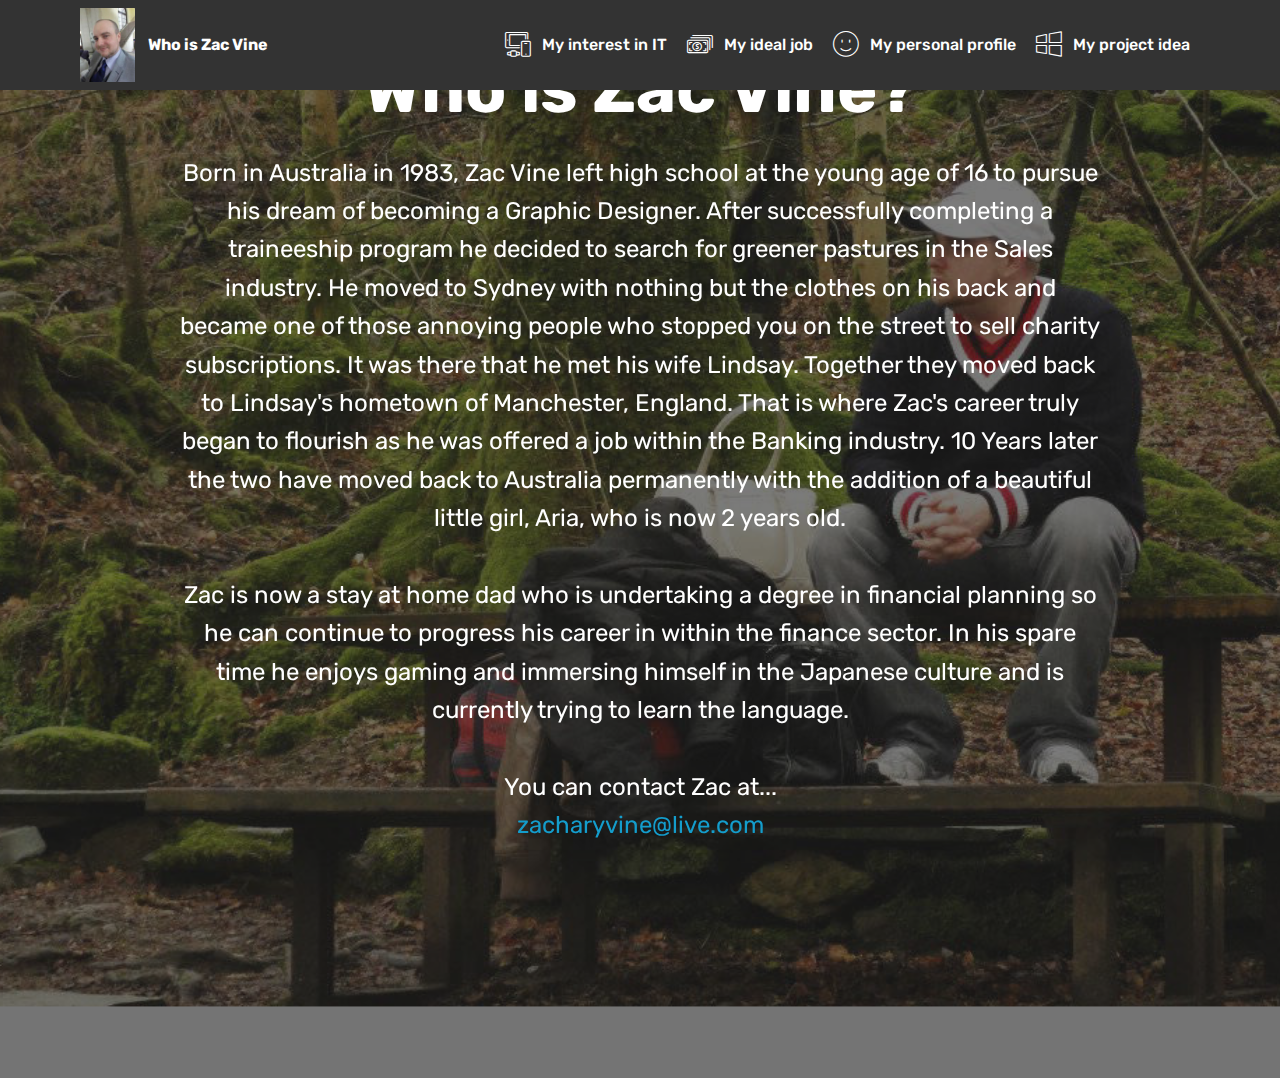
<file: index.html>
<!DOCTYPE html>
<html  >
<head>
  <!-- Site made with Mobirise Website Builder v4.10.3, https://mobirise.com -->
  <meta charset="UTF-8">
  <meta http-equiv="X-UA-Compatible" content="IE=edge">
  <meta name="generator" content="Mobirise v4.10.3, mobirise.com">
  <meta name="viewport" content="width=device-width, initial-scale=1, minimum-scale=1">
  <link rel="shortcut icon" href="assets/images/suit-logo-122x162.jpg" type="image/x-icon">
  <meta name="description" content="">
  
  <title>Home</title>
  <link rel="stylesheet" href="assets/web/assets/mobirise-icons/mobirise-icons.css">
  <link rel="stylesheet" href="assets/tether/tether.min.css">
  <link rel="stylesheet" href="assets/bootstrap/css/bootstrap.min.css">
  <link rel="stylesheet" href="assets/bootstrap/css/bootstrap-grid.min.css">
  <link rel="stylesheet" href="assets/bootstrap/css/bootstrap-reboot.min.css">
  <link rel="stylesheet" href="assets/socicon/css/styles.css">
  <link rel="stylesheet" href="assets/dropdown/css/style.css">
  <link rel="stylesheet" href="assets/theme/css/style.css">
  <link rel="stylesheet" href="assets/mobirise/css/mbr-additional.css" type="text/css">
  
  
  
</head>
<body>
  <section class="menu cid-rsNZcm6bhq" once="menu" id="menu1-p">

    

    <nav class="navbar navbar-expand beta-menu navbar-dropdown align-items-center navbar-fixed-top navbar-toggleable-sm">
        <button class="navbar-toggler navbar-toggler-right" type="button" data-toggle="collapse" data-target="#navbarSupportedContent" aria-controls="navbarSupportedContent" aria-expanded="false" aria-label="Toggle navigation">
            <div class="hamburger">
                <span></span>
                <span></span>
                <span></span>
                <span></span>
            </div>
        </button>
        <div class="menu-logo">
            <div class="navbar-brand">
                <span class="navbar-logo">
                    <a href="https://mobirise.co">
                         <img src="assets/images/suit-logo-122x162.jpg" alt="Mobirise" title="" style="height: 4.6rem;">
                    </a>
                </span>
                <span class="navbar-caption-wrap"><a class="navbar-caption text-white display-4" href="index.html">
                        Who is Zac Vine</a></span>
            </div>
        </div>
        <div class="collapse navbar-collapse" id="navbarSupportedContent">
            <ul class="navbar-nav nav-dropdown nav-right" data-app-modern-menu="true"><li class="nav-item">
                    <a class="nav-link link text-white display-4" href="Interest in IT.html"><span class="mbri-devices mbr-iconfont mbr-iconfont-btn"></span>My interest in IT</a>
                </li>
                <li class="nav-item">
                    <a class="nav-link link text-white display-4" href="Ideal Jo.html"><span class="mbri-cash mbr-iconfont mbr-iconfont-btn"></span>My ideal job</a>
                </li><li class="nav-item"><a class="nav-link link text-white display-4" href="Personal Profile.html"><span class="mbri-smile-face mbr-iconfont mbr-iconfont-btn"></span>My personal profile</a></li><li class="nav-item"><a class="nav-link link text-white display-4" href="Project Idea.html"><span class="mbri-windows mbr-iconfont mbr-iconfont-btn"></span>My project idea</a></li></ul>
            
        </div>
    </nav>
</section>

<section class="engine"><a href="https://mobirise.info/l">free site templates</a></section><section class="cid-rsNDSqnjur mbr-fullscreen mbr-parallax-background" id="header2-e">

    

    <div class="mbr-overlay" style="opacity: 0.6; background-color: rgb(35, 35, 35);"></div>

    <div class="container align-center">
        <div class="row justify-content-md-center">
            <div class="mbr-white col-md-10">
                <h1 class="mbr-section-title mbr-bold pb-3 mbr-fonts-style display-1">
                    Who is Zac Vine?</h1>
                
                <p class="mbr-text pb-3 mbr-fonts-style display-5">Born in Australia in 1983, Zac Vine left high school at the young age of 16 to pursue his dream of becoming a Graphic Designer. After successfully completing a traineeship program he decided to search for greener pastures in the Sales industry. He moved to Sydney with nothing but the clothes on his back and became one of those annoying people who stopped you on the street to sell charity subscriptions. It was there that he met his wife Lindsay. Together they moved back to Lindsay's hometown of Manchester, England. That is where Zac's career truly began to flourish as he was offered a job within the Banking industry. 10 Years later the two have moved back to Australia permanently with the addition of a beautiful little girl, Aria, who is now 2 years old.
<br>
<br>Zac is now a stay at home dad who is undertaking a degree in financial planning so he can continue to progress his career in within the finance sector. In his spare time he enjoys gaming and immersing himself in the Japanese culture and is currently trying to learn the language.
<br><br>You can contact Zac at...<br><a href="mailto:zacharyvine@live.com">zacharyvine@live.com</a><br><br><br><br><br></p>
                
            </div>
        </div>
    </div>
    
</section>


  <script src="assets/web/assets/jquery/jquery.min.js"></script>
  <script src="assets/popper/popper.min.js"></script>
  <script src="assets/tether/tether.min.js"></script>
  <script src="assets/bootstrap/js/bootstrap.min.js"></script>
  <script src="assets/dropdown/js/script.min.js"></script>
  <script src="assets/touchswipe/jquery.touch-swipe.min.js"></script>
  <script src="assets/parallax/jarallax.min.js"></script>
  <script src="assets/smoothscroll/smooth-scroll.js"></script>
  <script src="assets/theme/js/script.js"></script>
  
  
</body>
</html>
</file>
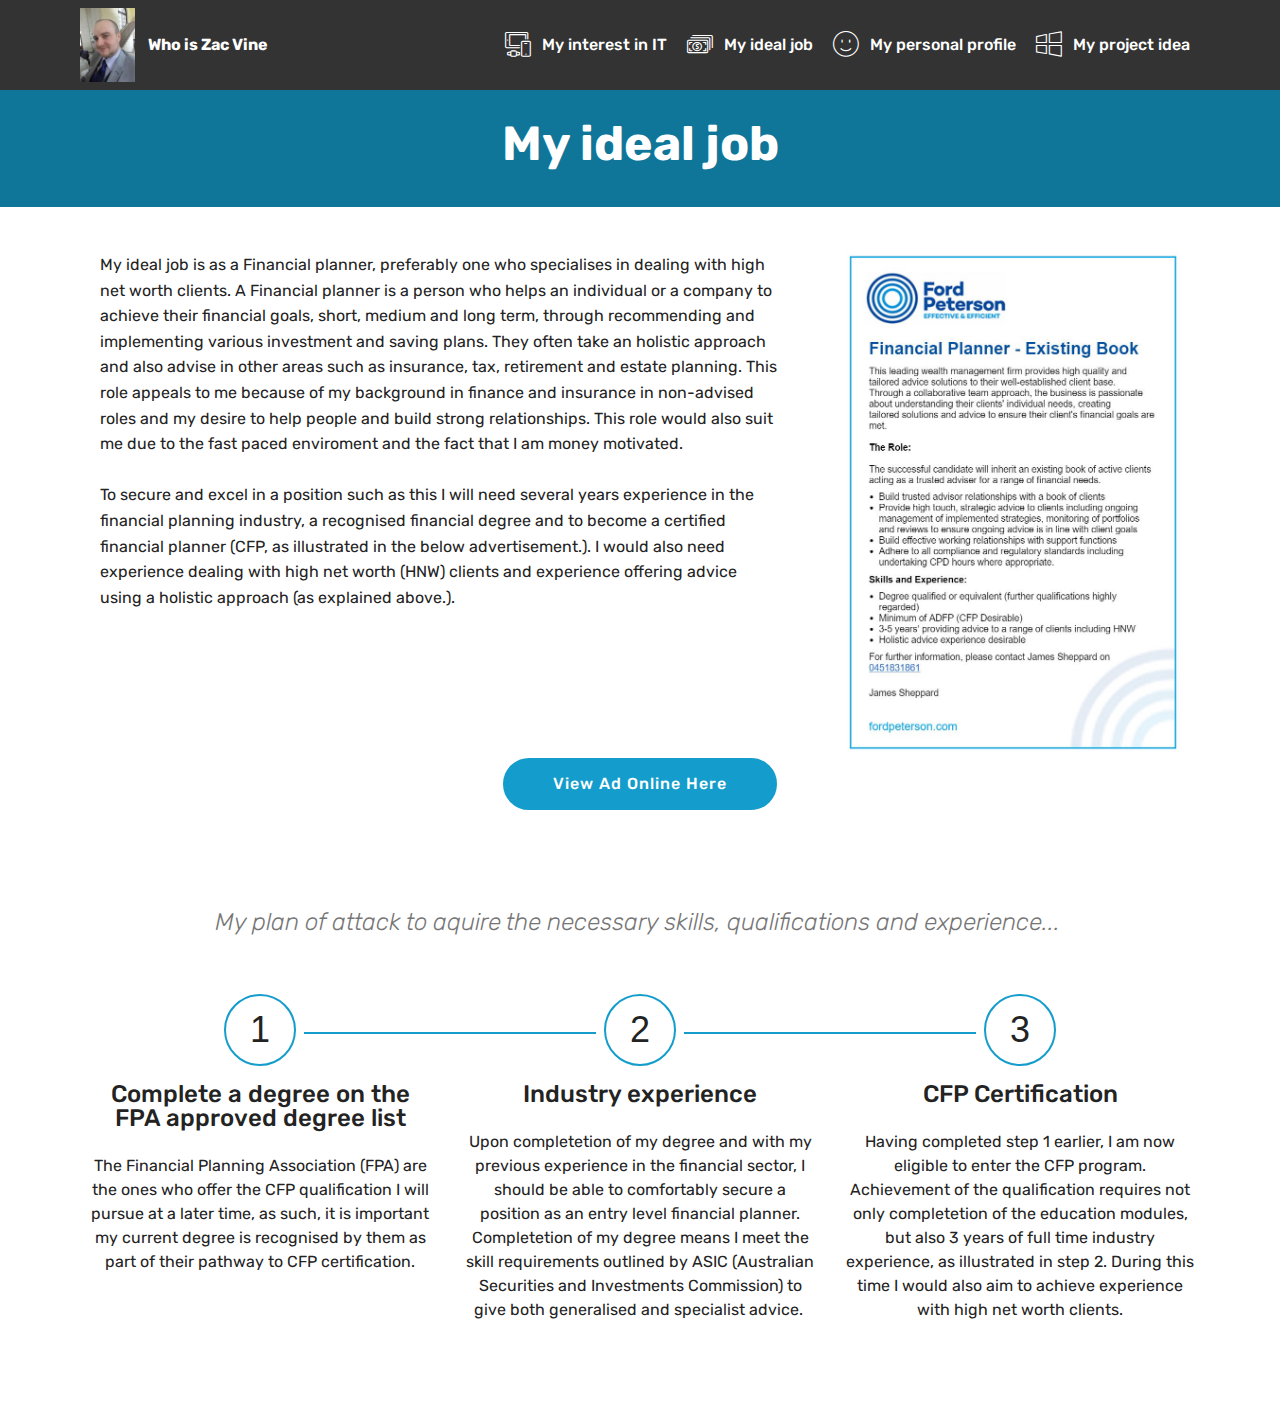
<file: Ideal Jo.html>
<!DOCTYPE html>
<html  >
<head>
  <!-- Site made with Mobirise Website Builder v4.10.3, https://mobirise.com -->
  <meta charset="UTF-8">
  <meta http-equiv="X-UA-Compatible" content="IE=edge">
  <meta name="generator" content="Mobirise v4.10.3, mobirise.com">
  <meta name="viewport" content="width=device-width, initial-scale=1, minimum-scale=1">
  <link rel="shortcut icon" href="assets/images/suit-logo-122x162.jpg" type="image/x-icon">
  <meta name="description" content="Ideal Job">
  
  <title>Ideal Job</title>
  <link rel="stylesheet" href="assets/web/assets/mobirise-icons/mobirise-icons.css">
  <link rel="stylesheet" href="assets/tether/tether.min.css">
  <link rel="stylesheet" href="assets/bootstrap/css/bootstrap.min.css">
  <link rel="stylesheet" href="assets/bootstrap/css/bootstrap-grid.min.css">
  <link rel="stylesheet" href="assets/bootstrap/css/bootstrap-reboot.min.css">
  <link rel="stylesheet" href="assets/dropdown/css/style.css">
  <link rel="stylesheet" href="assets/theme/css/style.css">
  <link rel="stylesheet" href="assets/mobirise/css/mbr-additional.css" type="text/css">
  
  
  
</head>
<body>
  <section class="menu cid-rsNZwUBo6p" once="menu" id="menu1-r">

    

    <nav class="navbar navbar-expand beta-menu navbar-dropdown align-items-center navbar-fixed-top navbar-toggleable-sm">
        <button class="navbar-toggler navbar-toggler-right" type="button" data-toggle="collapse" data-target="#navbarSupportedContent" aria-controls="navbarSupportedContent" aria-expanded="false" aria-label="Toggle navigation">
            <div class="hamburger">
                <span></span>
                <span></span>
                <span></span>
                <span></span>
            </div>
        </button>
        <div class="menu-logo">
            <div class="navbar-brand">
                <span class="navbar-logo">
                    <a href="https://mobirise.co">
                         <img src="assets/images/suit-logo-122x162.jpg" alt="Mobirise" title="" style="height: 4.6rem;">
                    </a>
                </span>
                <span class="navbar-caption-wrap"><a class="navbar-caption text-white display-4" href="index.html">
                        Who is Zac Vine</a></span>
            </div>
        </div>
        <div class="collapse navbar-collapse" id="navbarSupportedContent">
            <ul class="navbar-nav nav-dropdown nav-right" data-app-modern-menu="true"><li class="nav-item">
                    <a class="nav-link link text-white display-4" href="Interest in IT.html"><span class="mbri-devices mbr-iconfont mbr-iconfont-btn"></span>My interest in IT</a>
                </li>
                <li class="nav-item">
                    <a class="nav-link link text-white display-4" href="Ideal Jo.html"><span class="mbri-cash mbr-iconfont mbr-iconfont-btn"></span>My ideal job</a>
                </li><li class="nav-item"><a class="nav-link link text-white display-4" href="Personal Profile.html"><span class="mbri-smile-face mbr-iconfont mbr-iconfont-btn"></span>My personal profile</a></li><li class="nav-item"><a class="nav-link link text-white display-4" href="Project Idea.html"><span class="mbri-windows mbr-iconfont mbr-iconfont-btn"></span>My project idea</a></li></ul>
            
        </div>
    </nav>
</section>

<section class="engine"><a href="https://mobirise.info/r">free bootstrap template</a></section><section class="mbr-section content5 cid-rsNQItrX9W" id="content5-l">

    

    

    <div class="container">
        <div class="media-container-row">
            <div class="title col-12 col-md-8">
                <h2 class="align-center mbr-bold mbr-white pb-3 mbr-fonts-style display-2">
                    My ideal job</h2>
                
                
                
            </div>
        </div>
    </div>
</section>

<section class="mbr-section content7 cid-rsNS9JEYvc" id="content7-m">
          
    

    <div class="container">
        <div class="media-container-row">
            <div class="col-12 col-md-12">
                <div class="media-container-row">
                    <div class="media-content">
                        <div class="mbr-section-text">
                            <p class="mbr-text align-right mb-0 mbr-fonts-style display-7">My ideal job is as a Financial planner, preferably one who specialises in dealing with high net worth clients. A Financial planner is a person who helps an individual or a company to achieve their financial goals, short, medium and long term, through recommending and implementing various investment and saving plans. They often take an holistic approach and also advise in other areas such as insurance, tax, retirement and estate planning. This role appeals to me because of my background in finance and insurance in non-advised roles and my desire to help people and build strong relationships. This role would also suit me due to the fast paced enviroment and the fact that I am money motivated.
<br><br>To secure and excel in a position such as this I will need several years experience in the financial planning industry, a recognised financial degree and to become a certified financial planner (CFP, as illustrated in the below advertisement.). I would also need experience dealing with high net worth (HNW) clients and experience offering advice using a holistic approach (as explained above.).
<br>
<br><br></p>
                        </div>
                    </div>
                    <div class="mbr-figure" style="width: 55%;">
                     <img src="assets/images/job-advertisement-706x1055.jpg" alt="Mobirise" title="">  
                    </div>
                </div>
            </div>
        </div>
    </div>
</section>

<section class="mbr-section content8 cid-rsO8SY09E9" id="content8-16">

    

    <div class="container">
        <div class="media-container-row title">
            <div class="col-12 col-md-8">
                <div class="mbr-section-btn align-center"><a class="btn btn-primary display-4" href="https://www.seek.com.au/job/39191002" target="_blank">View Ad Online Here</a></div>
            </div>
        </div>
    </div>
</section>

<section class="step2 cid-rt5dFYYWck" id="step2-d">

    

    
    
    <div class="container">
        
        <h3 class="mbr-section-subtitle pb-5 mbr-fonts-style align-center display-5"><em>
            My plan of attack to aquire the necessary skills, qualifications and experience...&nbsp;</em></h3>
        <div class="step-container row justify-content-center">
            <div class="card col-12 col-md-4 separline">
                <div class="step-element">
                    <div class="step-wrapper pb-3">
                        <h3 class="step d-flex align-items-center justify-content-center m-auto">
                            1
                        </h3>
                    </div>          
                    <div class="step-text-content align-center">
                        <h4 class="mbr-step-title pb-3 mbr-fonts-style display-5">Complete a degree on the FPA approved degree list</h4>
                        <p class="mbr-step-text mbr-fonts-style display-7">The&nbsp;Financial Planning Association (FPA) are the ones who offer the CFP qualification I will pursue at a later time, as such, it is important my current degree is recognised by them as part of their pathway to CFP certification.</p>
                    </div>
                </div>
            </div>

            <div class="card col-12 separline col-md-4">
                <div class="step-element">
                    <div class="step-wrapper pb-3">
                        <h3 class="step d-flex align-items-center justify-content-center m-auto">
                            2
                        </h3>
                    </div>          
                    <div class="step-text-content align-center">
                        <h4 class="mbr-step-title pb-3 mbr-fonts-style display-5">Industry experience</h4>
                        <p class="mbr-step-text mbr-fonts-style display-7">Upon completetion of my degree and with my previous experience in the financial sector, I should be able to comfortably secure a position as an entry level financial planner. Completetion of my degree means I meet the skill requirements outlined by ASIC (Australian Securities and Investments Commission) to give both generalised and specialist advice.&nbsp;<br></p>
                    </div>
                </div>
            </div>

            <div class="card col-md-4 col-12 separline last-child">
                <div class="step-element">
                    <div class="step-wrapper pb-3">
                        <h3 class="step d-flex align-items-center justify-content-center m-auto">
                            3
                        </h3>
                    </div>          
                    <div class="step-text-content align-center">
                        <h4 class="mbr-step-title pb-3 mbr-fonts-style display-5">CFP Certification</h4>
                        <p class="mbr-step-text mbr-fonts-style display-7">Having completed step 1 earlier, I am now eligible to enter the CFP program. Achievement of the qualification requires not only completetion of the education modules, but also 3 years of full time industry experience, as illustrated in step 2. During this time I would also aim to achieve experience with high net worth clients.</p>
                    </div>
                </div>
            </div>

            
            
            
            
            
            
            
            
            
            
            
        </div>
    </div>
</section>


  <script src="assets/web/assets/jquery/jquery.min.js"></script>
  <script src="assets/popper/popper.min.js"></script>
  <script src="assets/tether/tether.min.js"></script>
  <script src="assets/bootstrap/js/bootstrap.min.js"></script>
  <script src="assets/smoothscroll/smooth-scroll.js"></script>
  <script src="assets/dropdown/js/script.min.js"></script>
  <script src="assets/touchswipe/jquery.touch-swipe.min.js"></script>
  <script src="assets/theme/js/script.js"></script>
  
  
</body>
</html>
</file>
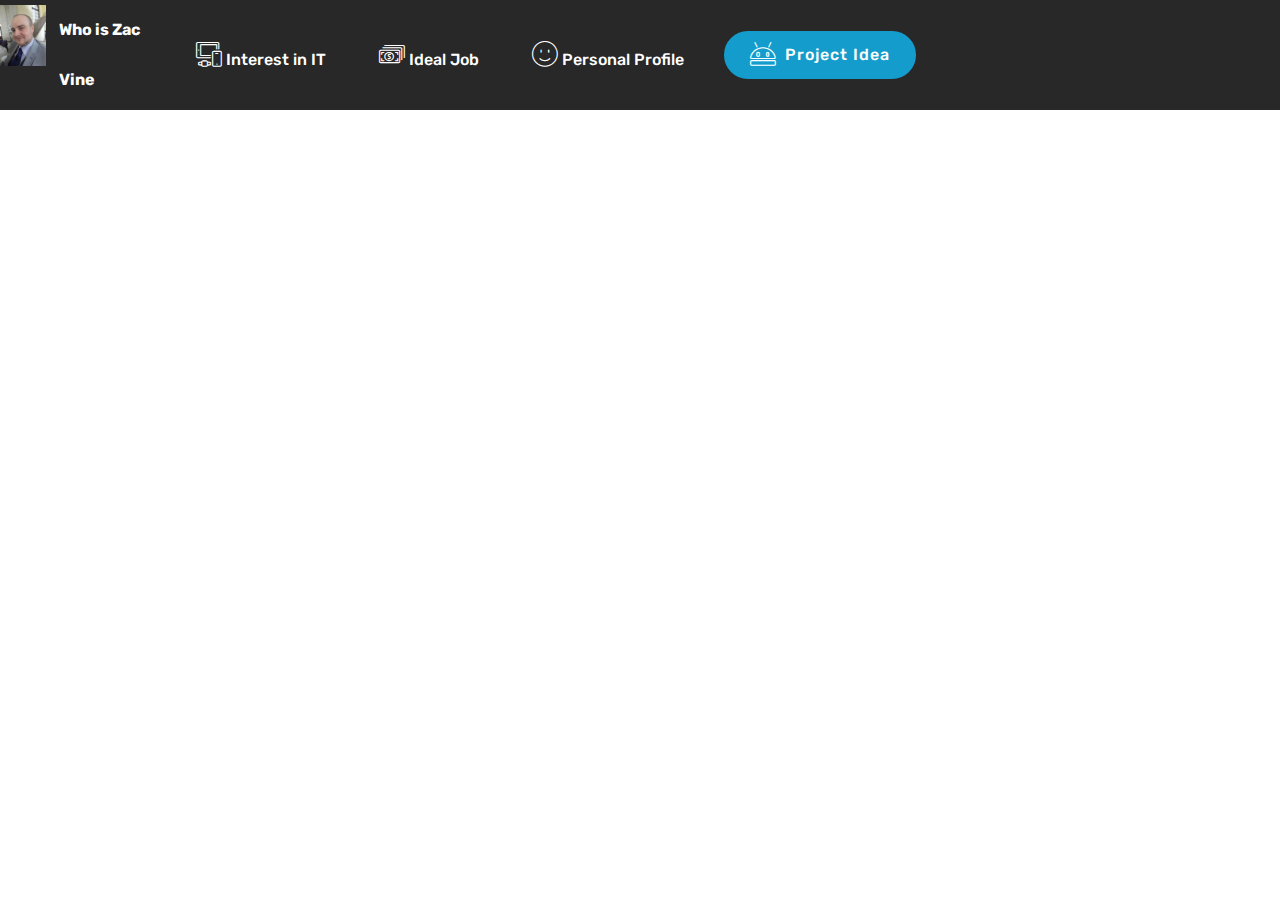
<file: Ideal Job.html>
<!DOCTYPE html>
<html  >
<head>
  <!-- Site made with Mobirise Website Builder v4.10.3, https://mobirise.com -->
  <meta charset="UTF-8">
  <meta http-equiv="X-UA-Compatible" content="IE=edge">
  <meta name="generator" content="Mobirise v4.10.3, mobirise.com">
  <meta name="viewport" content="width=device-width, initial-scale=1, minimum-scale=1">
  <link rel="shortcut icon" href="assets/images/suit-logo-122x162.jpg" type="image/x-icon">
  <meta name="description" content="Ideal Job">
  
  <title>Ideal Job</title>
  <link rel="stylesheet" href="assets/web/assets/mobirise-icons/mobirise-icons.css">
  <link rel="stylesheet" href="assets/tether/tether.min.css">
  <link rel="stylesheet" href="assets/bootstrap/css/bootstrap.min.css">
  <link rel="stylesheet" href="assets/bootstrap/css/bootstrap-grid.min.css">
  <link rel="stylesheet" href="assets/bootstrap/css/bootstrap-reboot.min.css">
  <link rel="stylesheet" href="assets/dropdown/css/style.css">
  <link rel="stylesheet" href="assets/theme/css/style.css">
  <link rel="stylesheet" href="assets/mobirise/css/mbr-additional.css" type="text/css">
  
  
  
</head>
<body>
  <section class="menu cid-rsNuan139P" once="menu" id="menu1-4">

    

    <nav class="navbar navbar-expand beta-menu navbar-dropdown align-items-center navbar-fixed-top navbar-toggleable-sm">
        <button class="navbar-toggler navbar-toggler-right" type="button" data-toggle="collapse" data-target="#navbarSupportedContent" aria-controls="navbarSupportedContent" aria-expanded="false" aria-label="Toggle navigation">
            <div class="hamburger">
                <span></span>
                <span></span>
                <span></span>
                <span></span>
            </div>
        </button>
        <div class="menu-logo">
            <div class="navbar-brand">
                <span class="navbar-logo">
                    <a href="https://mobirise.co">
                         <img src="assets/images/suit-logo-122x162.jpg" alt="Mobirise" title="" style="height: 3.8rem;">
                    </a>
                </span>
                <span class="navbar-caption-wrap"><a class="navbar-caption text-white display-4" href="index.html">
                        Who is Zac Vine</a></span>
            </div>
        </div>
        <div class="collapse navbar-collapse" id="navbarSupportedContent">
            <ul class="navbar-nav nav-dropdown" data-app-modern-menu="true"><li class="nav-item">
                    <a class="nav-link link text-white display-4" href="Interest in IT.html"><span class="mbri-devices mbr-iconfont mbr-iconfont-btn"></span>
                        
                        Interest in IT</a>
                </li>
                <li class="nav-item">
                    <a class="nav-link link text-white display-4" href="Ideal Job.html"><span class="mbri-cash mbr-iconfont mbr-iconfont-btn"></span>
                        
                        Ideal Job</a>
                </li><li class="nav-item"><a class="nav-link link text-white display-4" href="Personal Profile.html"><span class="mbri-smile-face mbr-iconfont mbr-iconfont-btn"></span>
                        
                        Personal Profile</a></li></ul>
            <div class="navbar-buttons mbr-section-btn"><a class="btn btn-sm btn-primary display-4" href="Project Idea.html"><span class="mbri-android mbr-iconfont mbr-iconfont-btn"></span>
                    
                    Project Idea</a></div>
        </div>
    </nav>
</section>


  <section class="engine"><a href="https://mobirise.info">Mobirise</a></section><script src="assets/web/assets/jquery/jquery.min.js"></script>
  <script src="assets/popper/popper.min.js"></script>
  <script src="assets/tether/tether.min.js"></script>
  <script src="assets/bootstrap/js/bootstrap.min.js"></script>
  <script src="assets/smoothscroll/smooth-scroll.js"></script>
  <script src="assets/dropdown/js/script.min.js"></script>
  <script src="assets/touchswipe/jquery.touch-swipe.min.js"></script>
  <script src="assets/theme/js/script.js"></script>
  
  
</body>
</html>
</file>
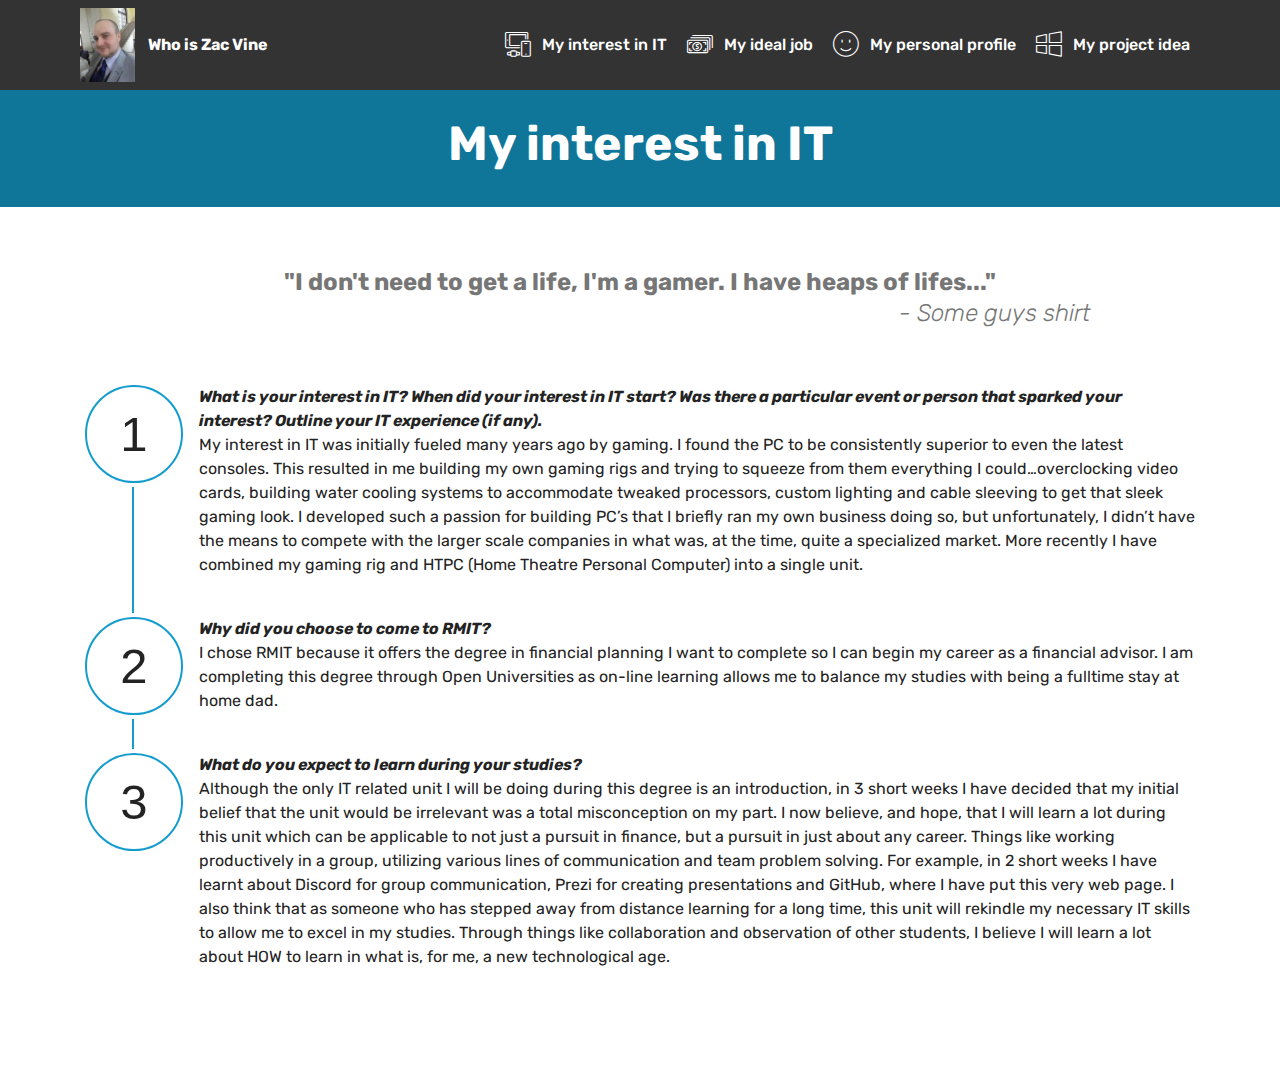
<file: Interest in IT.html>
<!DOCTYPE html>
<html  >
<head>
  <!-- Site made with Mobirise Website Builder v4.10.3, https://mobirise.com -->
  <meta charset="UTF-8">
  <meta http-equiv="X-UA-Compatible" content="IE=edge">
  <meta name="generator" content="Mobirise v4.10.3, mobirise.com">
  <meta name="viewport" content="width=device-width, initial-scale=1, minimum-scale=1">
  <link rel="shortcut icon" href="assets/images/suit-logo-122x162.jpg" type="image/x-icon">
  <meta name="description" content="Interest in IT">
  
  <title>Interest in IT</title>
  <link rel="stylesheet" href="assets/web/assets/mobirise-icons/mobirise-icons.css">
  <link rel="stylesheet" href="assets/tether/tether.min.css">
  <link rel="stylesheet" href="assets/bootstrap/css/bootstrap.min.css">
  <link rel="stylesheet" href="assets/bootstrap/css/bootstrap-grid.min.css">
  <link rel="stylesheet" href="assets/bootstrap/css/bootstrap-reboot.min.css">
  <link rel="stylesheet" href="assets/dropdown/css/style.css">
  <link rel="stylesheet" href="assets/theme/css/style.css">
  <link rel="stylesheet" href="assets/mobirise/css/mbr-additional.css" type="text/css">
  
  
  
</head>
<body>
  <section class="menu cid-rsNZsGR92J" once="menu" id="menu1-q">

    

    <nav class="navbar navbar-expand beta-menu navbar-dropdown align-items-center navbar-fixed-top navbar-toggleable-sm">
        <button class="navbar-toggler navbar-toggler-right" type="button" data-toggle="collapse" data-target="#navbarSupportedContent" aria-controls="navbarSupportedContent" aria-expanded="false" aria-label="Toggle navigation">
            <div class="hamburger">
                <span></span>
                <span></span>
                <span></span>
                <span></span>
            </div>
        </button>
        <div class="menu-logo">
            <div class="navbar-brand">
                <span class="navbar-logo">
                    <a href="https://mobirise.co">
                         <img src="assets/images/suit-logo-122x162.jpg" alt="Mobirise" title="" style="height: 4.6rem;">
                    </a>
                </span>
                <span class="navbar-caption-wrap"><a class="navbar-caption text-white display-4" href="index.html">
                        Who is Zac Vine</a></span>
            </div>
        </div>
        <div class="collapse navbar-collapse" id="navbarSupportedContent">
            <ul class="navbar-nav nav-dropdown nav-right" data-app-modern-menu="true"><li class="nav-item">
                    <a class="nav-link link text-white display-4" href="Interest in IT.html"><span class="mbri-devices mbr-iconfont mbr-iconfont-btn"></span>My interest in IT</a>
                </li>
                <li class="nav-item">
                    <a class="nav-link link text-white display-4" href="Ideal Jo.html"><span class="mbri-cash mbr-iconfont mbr-iconfont-btn"></span>My ideal job</a>
                </li><li class="nav-item"><a class="nav-link link text-white display-4" href="Personal Profile.html"><span class="mbri-smile-face mbr-iconfont mbr-iconfont-btn"></span>My personal profile</a></li><li class="nav-item"><a class="nav-link link text-white display-4" href="Project Idea.html"><span class="mbri-windows mbr-iconfont mbr-iconfont-btn"></span>My project idea</a></li></ul>
            
        </div>
    </nav>
</section>

<section class="engine"><a href="https://mobirise.info/v">free html templates</a></section><section class="mbr-section content5 cid-rsNYioiKSs" id="content5-n">

    

    

    <div class="container">
        <div class="media-container-row">
            <div class="title col-12 col-md-8">
                <h2 class="align-center mbr-bold mbr-white pb-3 mbr-fonts-style display-2">
                    My interest in IT</h2>
                
                
                
            </div>
        </div>
    </div>
</section>

<section class="step1 cid-rsNNtwQSvW" id="step1-j">

    

    
    
    <div class="container">
        
        <h3 class="mbr-section-subtitle pb-5 mbr-fonts-style align-center display-5"><strong>
            "I don't need to get a life, I'm a gamer. I have heaps of lifes..."<br></strong><em>&nbsp; &nbsp; &nbsp; &nbsp; &nbsp; &nbsp; &nbsp; &nbsp; &nbsp; &nbsp; &nbsp; &nbsp; &nbsp; &nbsp; &nbsp; &nbsp; &nbsp; &nbsp; &nbsp; &nbsp; &nbsp; &nbsp; &nbsp; &nbsp; &nbsp; &nbsp; &nbsp; &nbsp; &nbsp; &nbsp; &nbsp; &nbsp; &nbsp; &nbsp; &nbsp; &nbsp; &nbsp; &nbsp; &nbsp; &nbsp; &nbsp; &nbsp; &nbsp; &nbsp; &nbsp; &nbsp; &nbsp; &nbsp; &nbsp; &nbsp; &nbsp; &nbsp; &nbsp; &nbsp; &nbsp; &nbsp; &nbsp; &nbsp; &nbsp; - Some guys shirt</em></h3>
        <div class="step-container">
            <div class="card separline pb-4">
                <div class="step-element d-flex">
                    <div class="step-wrapper pr-3">
                        <h3 class="step d-flex align-items-center justify-content-center">
                            1
                        </h3>
                    </div>          
                    <div class="step-text-content">
                        
                        <p class="mbr-step-text mbr-fonts-style display-7"><strong><em>What is your interest in IT? When did your interest in IT start? Was there a particular event or person that sparked your interest? Outline your IT experience (if any).</em></strong><br>My interest in IT was initially fueled many years ago by gaming. I found the PC to be consistently superior to even the latest consoles. This resulted in me building my own gaming rigs and trying to squeeze from them everything I could…overclocking video cards, building water cooling systems to accommodate tweaked processors, custom lighting and cable sleeving to get that sleek gaming look. I developed such a passion for building PC’s that I briefly ran my own business doing so, but unfortunately, I didn’t have the means to compete with the larger scale companies in what was, at the time, quite a specialized market. More recently I have combined my gaming rig and HTPC (Home Theatre Personal Computer) into a single unit.&nbsp;<br><strong><em>
                        </em></strong></p>
                    </div>
                </div>
            </div>

            <div class="card separline pb-4">
                <div class="step-element d-flex">
                    <div class="step-wrapper pr-3">
                        <h3 class="step d-flex align-items-center justify-content-center">
                            2
                        </h3>
                    </div>          
                    <div class="step-text-content">
                        
                        <p class="mbr-step-text mbr-fonts-style display-7"><strong><em>Why did you choose to come to RMIT?</em></strong>
                        <br>I chose RMIT because it offers the degree in financial planning I want to complete so I can begin my career as a financial advisor. I am completing this degree through Open Universities as on-line learning allows me to balance my studies with being a fulltime stay at home dad.<br></p>
                    </div>
                </div>
            </div>

            <div class="card">
                <div class="step-element d-flex">
                    <div class="step-wrapper pr-3">
                        <h3 class="step d-flex align-items-center justify-content-center">
                            3
                        </h3>
                    </div>          
                    <div class="step-text-content">
                        
                        <p class="mbr-step-text mbr-fonts-style display-7"><strong><em>What do you expect to learn during your studies?</em></strong>
<br>Although the only IT related unit I will be doing during this degree is an introduction, in 3 short weeks I have decided that my initial belief that the unit would be irrelevant was a total misconception on my part. I now believe, and hope, that I will learn a lot during this unit which can be applicable to not just a pursuit in finance, but a pursuit in just about any career. Things like working productively in a group, utilizing various lines of communication and team problem solving. For example, in 2 short weeks I have learnt about Discord for group communication, Prezi for creating presentations and GitHub, where I have put this very web page. I also think that as someone who has stepped away from distance learning for a long time, this unit will rekindle my necessary IT skills to allow me to excel in my studies. Through things like collaboration and observation of other students, I believe I will learn a lot about HOW to learn in what is, for me, a new technological age.   <br>                        </p>
                    </div>
                </div>
            </div>

            
            
            
            
            
            
            
            
            
            
            
        </div>
    </div>
</section>


  <script src="assets/web/assets/jquery/jquery.min.js"></script>
  <script src="assets/popper/popper.min.js"></script>
  <script src="assets/tether/tether.min.js"></script>
  <script src="assets/bootstrap/js/bootstrap.min.js"></script>
  <script src="assets/smoothscroll/smooth-scroll.js"></script>
  <script src="assets/dropdown/js/script.min.js"></script>
  <script src="assets/touchswipe/jquery.touch-swipe.min.js"></script>
  <script src="assets/theme/js/script.js"></script>
  
  
</body>
</html>
</file>
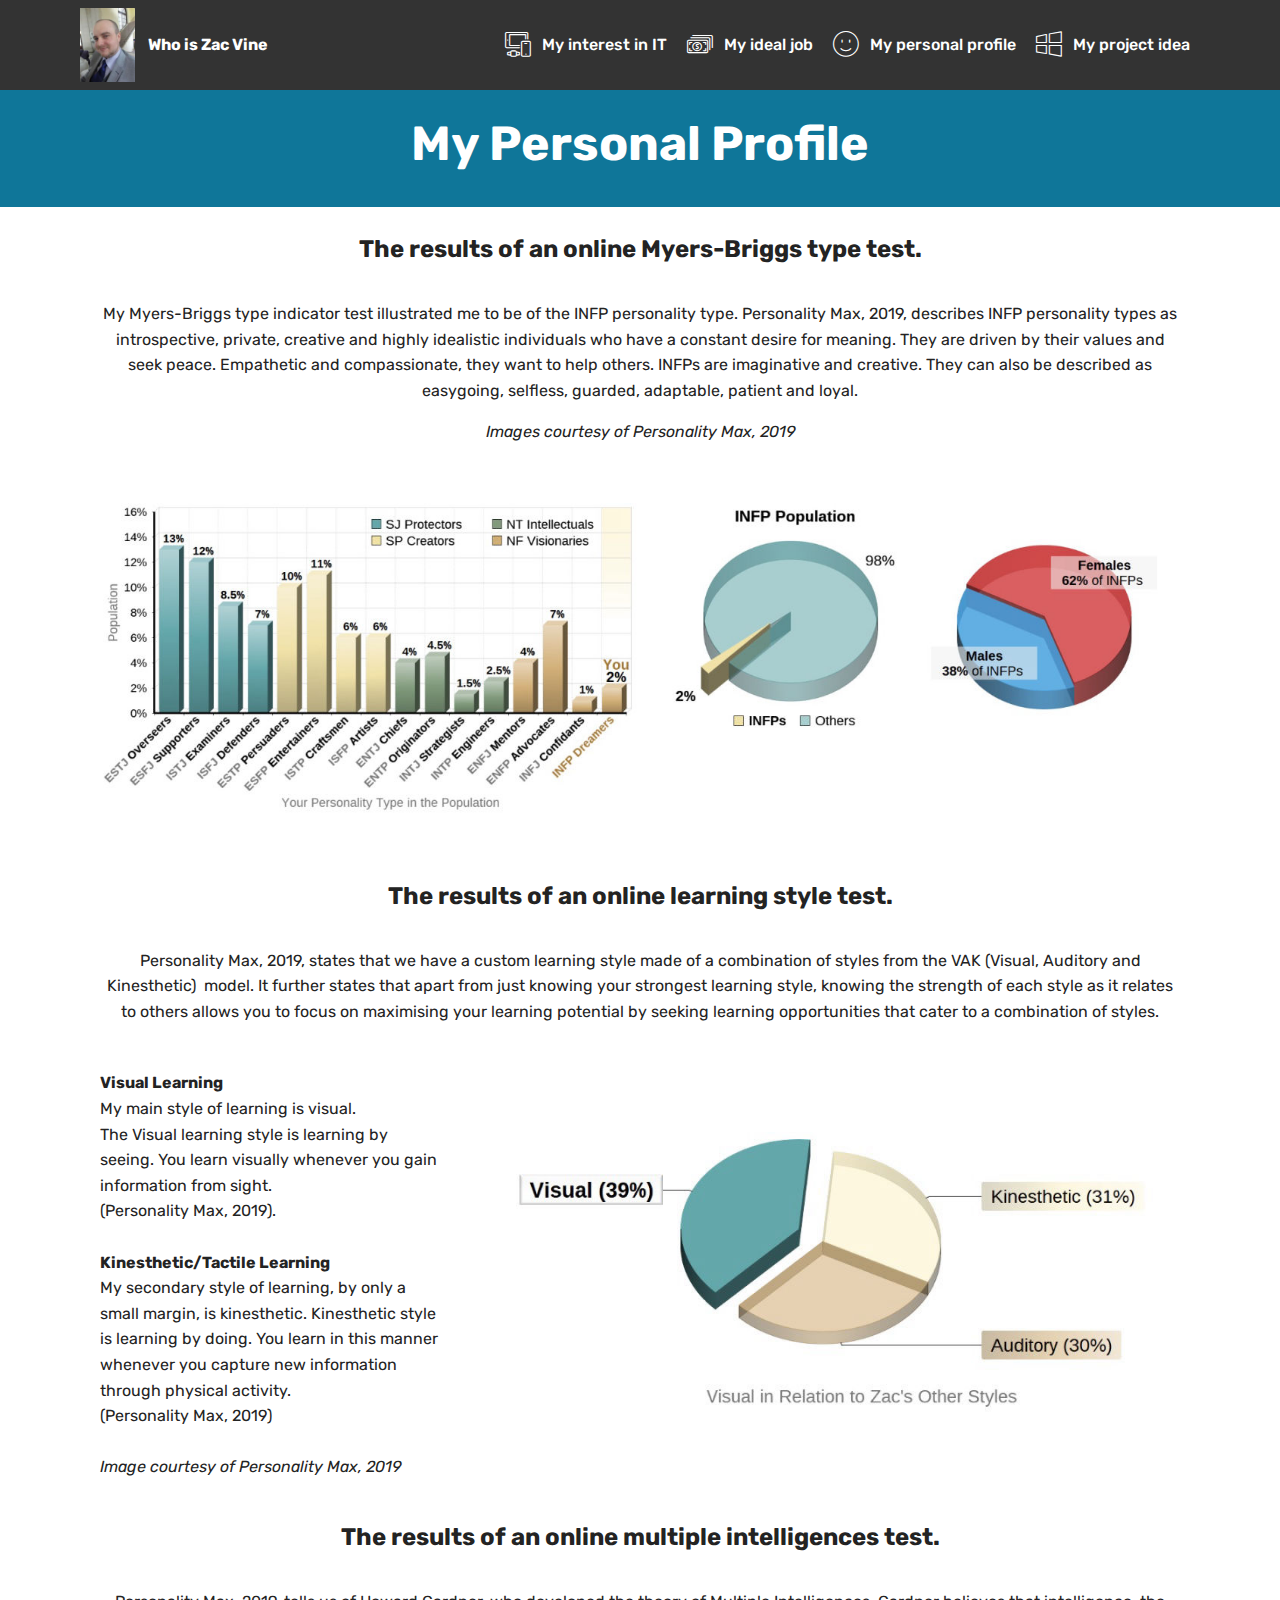
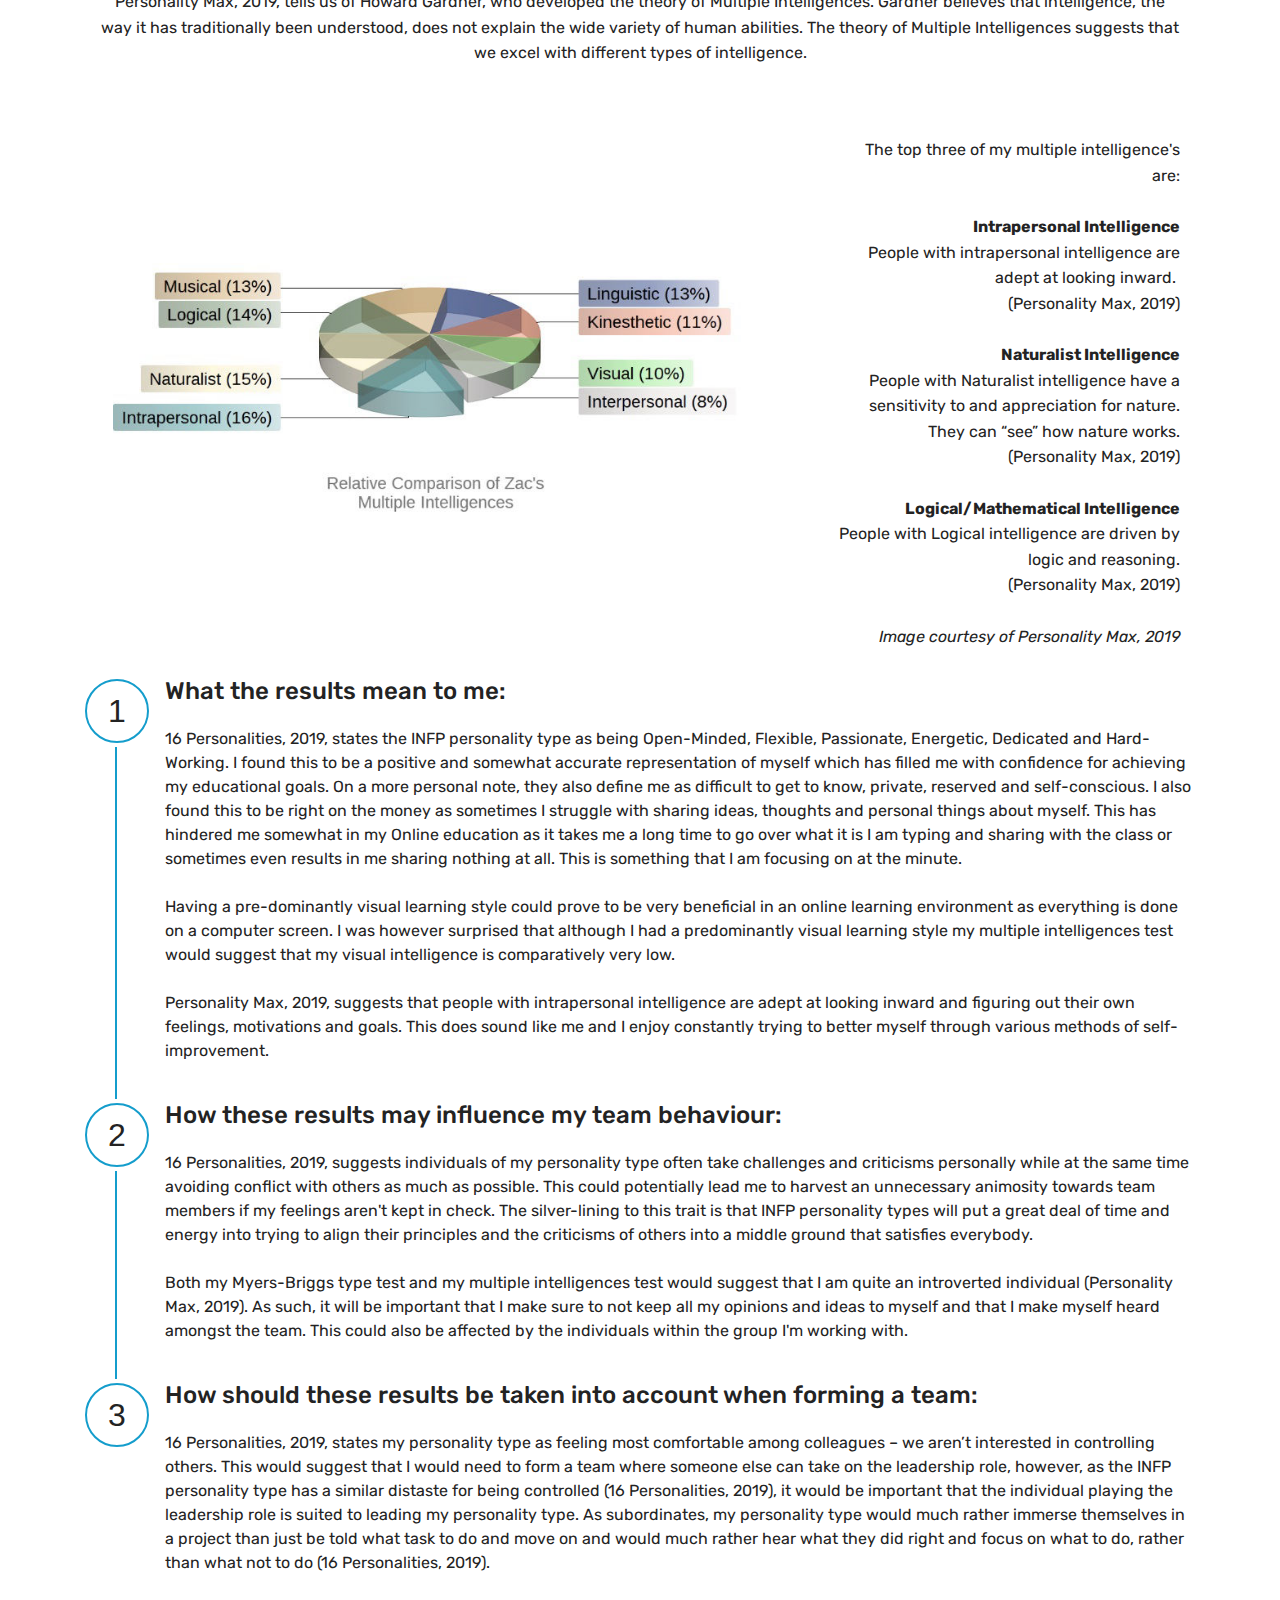
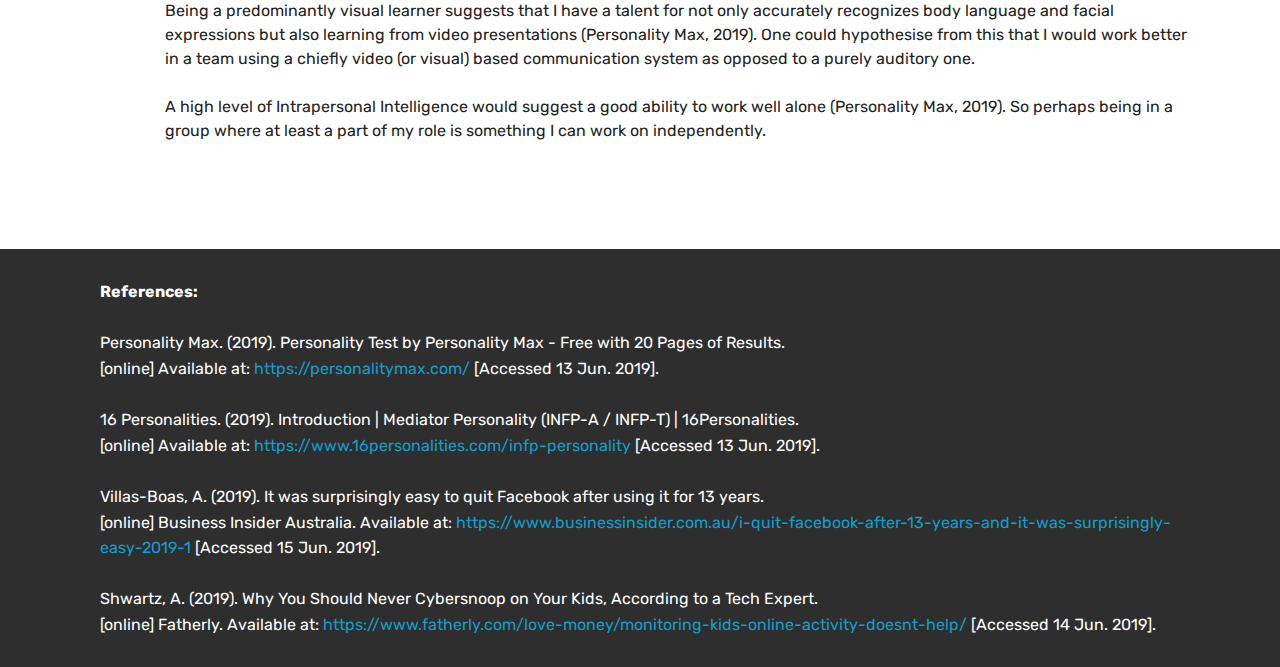
<file: Personal Profile.html>
<!DOCTYPE html>
<html  >
<head>
  <!-- Site made with Mobirise Website Builder v4.10.3, https://mobirise.com -->
  <meta charset="UTF-8">
  <meta http-equiv="X-UA-Compatible" content="IE=edge">
  <meta name="generator" content="Mobirise v4.10.3, mobirise.com">
  <meta name="viewport" content="width=device-width, initial-scale=1, minimum-scale=1">
  <link rel="shortcut icon" href="assets/images/suit-logo-122x162.jpg" type="image/x-icon">
  <meta name="description" content="Personal Profile">
  
  <title>Personal Profile</title>
  <link rel="stylesheet" href="assets/web/assets/mobirise-icons/mobirise-icons.css">
  <link rel="stylesheet" href="assets/tether/tether.min.css">
  <link rel="stylesheet" href="assets/bootstrap/css/bootstrap.min.css">
  <link rel="stylesheet" href="assets/bootstrap/css/bootstrap-grid.min.css">
  <link rel="stylesheet" href="assets/bootstrap/css/bootstrap-reboot.min.css">
  <link rel="stylesheet" href="assets/dropdown/css/style.css">
  <link rel="stylesheet" href="assets/theme/css/style.css">
  <link rel="stylesheet" href="assets/mobirise/css/mbr-additional.css" type="text/css">
  
  
  
</head>
<body>
  <section class="menu cid-rsNZD0m9ps" once="menu" id="menu1-s">

    

    <nav class="navbar navbar-expand beta-menu navbar-dropdown align-items-center navbar-fixed-top navbar-toggleable-sm">
        <button class="navbar-toggler navbar-toggler-right" type="button" data-toggle="collapse" data-target="#navbarSupportedContent" aria-controls="navbarSupportedContent" aria-expanded="false" aria-label="Toggle navigation">
            <div class="hamburger">
                <span></span>
                <span></span>
                <span></span>
                <span></span>
            </div>
        </button>
        <div class="menu-logo">
            <div class="navbar-brand">
                <span class="navbar-logo">
                    <a href="https://mobirise.co">
                         <img src="assets/images/suit-logo-122x162.jpg" alt="Mobirise" title="" style="height: 4.6rem;">
                    </a>
                </span>
                <span class="navbar-caption-wrap"><a class="navbar-caption text-white display-4" href="index.html">
                        Who is Zac Vine</a></span>
            </div>
        </div>
        <div class="collapse navbar-collapse" id="navbarSupportedContent">
            <ul class="navbar-nav nav-dropdown nav-right" data-app-modern-menu="true"><li class="nav-item">
                    <a class="nav-link link text-white display-4" href="Interest in IT.html"><span class="mbri-devices mbr-iconfont mbr-iconfont-btn"></span>My interest in IT</a>
                </li>
                <li class="nav-item">
                    <a class="nav-link link text-white display-4" href="Ideal Jo.html"><span class="mbri-cash mbr-iconfont mbr-iconfont-btn"></span>My ideal job</a>
                </li><li class="nav-item"><a class="nav-link link text-white display-4" href="Personal Profile.html"><span class="mbri-smile-face mbr-iconfont mbr-iconfont-btn"></span>My personal profile</a></li><li class="nav-item"><a class="nav-link link text-white display-4" href="Project Idea.html"><span class="mbri-windows mbr-iconfont mbr-iconfont-btn"></span>My project idea</a></li></ul>
            
        </div>
    </nav>
</section>

<section class="engine"><a href="https://mobirise.info/r">bootstrap templates</a></section><section class="mbr-section content5 cid-rsNZE67WYm" id="content5-t">

    

    

    <div class="container">
        <div class="media-container-row">
            <div class="title col-12 col-md-8">
                <h2 class="align-center mbr-bold mbr-white pb-3 mbr-fonts-style display-2">
                    My Personal Profile</h2>
                
                
                
            </div>
        </div>
    </div>
</section>

<section class="mbr-section content4 cid-rtbh0QKHGz" id="content4-g">

    

    <div class="container">
        <div class="media-container-row">
            <div class="title col-12 col-md-8">
                <h2 class="align-center pb-3 mbr-fonts-style display-5"><strong>
                    The results of an online Myers-Briggs type test.</strong></h2>
                
                
            </div>
        </div>
    </div>
</section>

<section class="mbr-section article content1 cid-rtbgF1iNjk" id="content1-f">
    
     

    <div class="container">
        <div class="media-container-row">
            <div class="mbr-text col-12 mbr-fonts-style display-7 col-md-12"><p>
                <strong> </strong></p><p>My Myers-Briggs type indicator test illustrated me to be of the INFP personality type. Personality Max, 2019, describes INFP personality types as introspective, private, creative and highly idealistic individuals who have a constant desire for meaning. They are driven by their values and seek peace. Empathetic and compassionate, they want to help others. INFPs are imaginative and creative. They can also be described as easygoing, selfless, guarded, adaptable, patient and loyal.</p><p><em>Images courtesy of Personality Max, 2019</em></p></div>
        </div>
    </div>
</section>

<section class="cid-rtbfmx3Eww" id="image1-d">

    

    <figure class="mbr-figure container">
        <div class="image-block" style="width: 100%;">
            <img src="assets/images/infp-graph-1466x479.jpg" width="1400" alt="Mobirise" title="">
            
        </div>
    </figure>
</section>

<section class="mbr-section content4 cid-rtbj3yYXyL" id="content4-j">

    

    <div class="container">
        <div class="media-container-row">
            <div class="title col-12 col-md-8">
                <h2 class="align-center pb-3 mbr-fonts-style display-5"><strong>
                    The results of an online learning style test.</strong></h2>
                
                
            </div>
        </div>
    </div>
</section>

<section class="mbr-section article content1 cid-rtbjIZdaWE" id="content1-o">
    
     

    <div class="container">
        <div class="media-container-row">
            <div class="mbr-text col-12 mbr-fonts-style display-7 col-md-12"><p>
                <strong> </strong></p><p>Personality Max, 2019, states that we have a custom learning style made of a combination of styles from the VAK (Visual, Auditory and Kinesthetic) &nbsp;model. It further states that apart from just knowing your strongest learning style, knowing the strength of each style as it relates to others allows you to focus on maximising your learning potential by seeking learning opportunities that cater to a combination of styles.</p></div>
        </div>
    </div>
</section>

<section class="mbr-section content7 cid-rtbjWpuOJv" id="content7-q">
          
    

    <div class="container">
        <div class="media-container-row">
            <div class="col-12 col-md-12">
                <div class="media-container-row">
                    <div class="media-content">
                        <div class="mbr-section-text">
                            <p class="mbr-text align-right mb-0 mbr-fonts-style display-7"><strong>Visual Learning
<br></strong>My main style of learning is visual.<br>The Visual learning style is learning by seeing. You learn visually whenever you gain information from sight.<br>(Personality Max, 2019).<br><br><strong>Kinesthetic/Tactile Learning<br></strong>My secondary style of learning, by only a small margin, is kinesthetic. Kinesthetic style is learning by doing. You learn in this manner whenever you capture new information through physical activity.<br>(Personality Max, 2019)<br><br><em>Image courtesy of Personality Max, 2019</em><br></p>
                        </div>
                    </div>
                    <div class="mbr-figure" style="width: 200%;">
                     <img src="assets/images/learning-style-767x424.jpg" alt="Mobirise" title="">  
                    </div>
                </div>
            </div>
        </div>
    </div>
</section>

<section class="mbr-section content4 cid-rtbj8mthnG" id="content4-l">

    

    <div class="container">
        <div class="media-container-row">
            <div class="title col-12 col-md-8">
                <h2 class="align-center pb-3 mbr-fonts-style display-5"><strong>
                    The results of an online multiple intelligences test.</strong></h2>
                
                
            </div>
        </div>
    </div>
</section>

<section class="mbr-section article content1 cid-rtbjKP4mQs" id="content1-p">
    
     

    <div class="container">
        <div class="media-container-row">
            <div class="mbr-text col-12 mbr-fonts-style display-7 col-md-12"><p>
                <strong> </strong></p><p>Personality Max, 2019, tells us of Howard Gardner, who developed the theory of Multiple Intelligences. Gardner believes that intelligence, the way it has traditionally been understood, does not explain the wide variety of human abilities. The theory of Multiple Intelligences suggests that we excel with different types of intelligence.</p></div>
        </div>
    </div>
</section>

<section class="mbr-section content7 cid-rtbl9s1SBA" id="content7-r">
          
    

    <div class="container">
        <div class="media-container-row">
            <div class="col-12 col-md-12">
                <div class="media-container-row">
                    <div class="media-content">
                        <div class="mbr-section-text">
                            <p class="mbr-text align-right mb-0 mbr-fonts-style display-7"><strong><br></strong>The top three of my multiple intelligence's are:<br><br><strong>Intrapersonal Intelligence</strong>
<br>People with intrapersonal intelligence are adept at looking inward.&nbsp;<br>(Personality Max, 2019)<br><br><strong>Naturalist Intelligence
<br></strong>People with Naturalist intelligence have a sensitivity to and appreciation for nature. They can “see” how nature works.<br>(Personality Max, 2019)<br><br><strong>Logical/Mathematical Intelligence
<br></strong>People with Logical intelligence are driven by logic and reasoning.<br>(Personality Max, 2019)<br><br><em>Image courtesy of Personality Max, 2019</em><br></p>
                        </div>
                    </div>
                    <div class="mbr-figure" style="width: 200%;">
                     <img src="assets/images/multiple-intelligences-821x383.jpg" alt="Mobirise" title="">  
                    </div>
                </div>
            </div>
        </div>
    </div>
</section>

<section class="step1 cid-rtbifgqWNq" id="step1-i">

    

    
    
    <div class="container">
        
        
        <div class="step-container">
            <div class="card separline pb-4">
                <div class="step-element d-flex">
                    <div class="step-wrapper pr-3">
                        <h3 class="step d-flex align-items-center justify-content-center">
                            1
                        </h3>
                    </div>          
                    <div class="step-text-content">
                        <h4 class="mbr-step-title pb-3 mbr-fonts-style display-5">What the results mean to me:</h4>
                        <p class="mbr-step-text mbr-fonts-style display-7">16 Personalities, 2019, states the INFP personality type as being Open-Minded, Flexible, Passionate, Energetic, Dedicated and Hard-Working. I found this to be a positive and somewhat accurate representation of myself which has filled me with confidence for achieving my educational goals. On a more personal note, they also define me as difficult to get to know, private, reserved and self-conscious. I also found this to be right on the money as sometimes I struggle with sharing ideas, thoughts and personal things about myself. This has hindered me somewhat in my Online education as it takes me a long time to go over what it is I am typing and sharing with the class or sometimes even results in me sharing nothing at all. This is something that I am focusing on at the minute.
<br>
<br>Having a pre-dominantly visual learning style could prove to be very beneficial in an online learning environment as everything is done on a computer screen. I was however surprised that although I had a predominantly visual learning style my multiple intelligences test would suggest that my visual intelligence is comparatively very low.
<br>
<br>Personality Max, 2019, suggests that people with intrapersonal intelligence are adept at looking inward and figuring out their own feelings, motivations and goals. This does sound like me and I enjoy constantly trying to better myself through various methods of self-improvement. &nbsp;<br></p>
                    </div>
                </div>
            </div>

            <div class="card separline pb-4">
                <div class="step-element d-flex">
                    <div class="step-wrapper pr-3">
                        <h3 class="step d-flex align-items-center justify-content-center">
                            2
                        </h3>
                    </div>          
                    <div class="step-text-content">
                        <h4 class="mbr-step-title pb-3 mbr-fonts-style display-5">How these results may influence my team behaviour:</h4>
                        <p class="mbr-step-text mbr-fonts-style display-7">16 Personalities, 2019, suggests individuals of my personality type often take challenges and criticisms personally while at the same time avoiding conflict with others as much as possible. This could potentially lead me to harvest an unnecessary animosity towards team members if my feelings aren't kept in check. The silver-lining to this trait is that INFP personality types will put a great deal of time and energy into trying to align their principles and the criticisms of others into a middle ground that satisfies everybody. 
<br>
<br>Both my Myers-Briggs type test and my multiple intelligences test would suggest that I am quite an introverted individual (Personality Max, 2019). As such, it will be important that I make sure to not keep all my opinions and ideas to myself and that I make myself heard amongst the team. This could also be affected by the individuals within the group I'm working with.&nbsp;<br></p>
                    </div>
                </div>
            </div>

            <div class="card">
                <div class="step-element d-flex">
                    <div class="step-wrapper pr-3">
                        <h3 class="step d-flex align-items-center justify-content-center">
                            3
                        </h3>
                    </div>          
                    <div class="step-text-content">
                        <h4 class="mbr-step-title pb-3 mbr-fonts-style display-5">How should these results be taken into account when forming a team:</h4>
                        <p class="mbr-step-text mbr-fonts-style display-7">16 Personalities, 2019, states my personality type as feeling most comfortable among colleagues – we aren’t interested in controlling others. This would suggest that I would need to form a team where someone else can take on the leadership role, however, as the INFP personality type has a similar distaste for being controlled (16 Personalities, 2019), it would be important that the individual playing the leadership role is suited to leading my personality type.  As subordinates, my personality type would much rather immerse themselves in a project than just be told what task to do and move on and would much rather hear what they did right and focus on what to do, rather than what not to do (16 Personalities, 2019).
<br>
<br>Being a predominantly visual learner suggests that I have a talent for not only accurately recognizes body language and facial expressions but also learning from video presentations (Personality Max, 2019). One could hypothesise from this that I would work better in a team using a chiefly video (or visual) based communication system as opposed to a purely auditory one.
<br>
<br>A high level of Intrapersonal Intelligence would suggest a good ability to work well alone (Personality Max, 2019). So perhaps being in a group where at least a part of my role is something I can work on independently.&nbsp;<br></p>
                    </div>
                </div>
            </div>

            
            
            
            
            
            
            
            
            
            
            
        </div>
    </div>
</section>

<section once="footers" class="cid-rtsAkdlSqM" id="footer6-g">

    

    

    <div class="container">
        <div class="media-container-row align-center mbr-white">
            <div class="col-12">
                <p class="mbr-text mb-0 mbr-fonts-style display-7"><strong>
                    References:</strong><br><br>Personality Max. (2019). Personality Test by Personality Max - Free with 20 Pages of Results. <br>[online] Available at: <a href="https://personalitymax.com/" target="_blank">https://personalitymax.com/</a> [Accessed 13 Jun. 2019].<br><br>16 Personalities. (2019). Introduction | Mediator Personality (INFP-A / INFP-T) | 16Personalities. <br>[online] Available at: <a href="https://www.16personalities.com/infp-personality" target="_blank">https://www.16personalities.com/infp-personality</a> [Accessed 13 Jun. 2019].<br><br>Villas-Boas, A. (2019). It was surprisingly easy to quit Facebook after using it for 13 years.<br>[online] Business Insider Australia. Available at: <a href="https://www.businessinsider.com.au/i-quit-facebook-after-13-years-and-it-was-surprisingly-easy-2019-1" target="_blank">https://www.businessinsider.com.au/i-quit-facebook-after-13-years-and-it-was-surprisingly-easy-2019-1</a> [Accessed 15 Jun. 2019].<br><br>Shwartz, A. (2019). Why You Should Never Cybersnoop on Your Kids, According to a Tech Expert. <br>[online] Fatherly. Available at: <a href="https://www.fatherly.com/love-money/monitoring-kids-online-activity-doesnt-help/" target="_blank">https://www.fatherly.com/love-money/monitoring-kids-online-activity-doesnt-help/</a> [Accessed 14 Jun. 2019].<br></p>
            </div>
        </div>
    </div>
</section>


  <script src="assets/web/assets/jquery/jquery.min.js"></script>
  <script src="assets/popper/popper.min.js"></script>
  <script src="assets/tether/tether.min.js"></script>
  <script src="assets/bootstrap/js/bootstrap.min.js"></script>
  <script src="assets/smoothscroll/smooth-scroll.js"></script>
  <script src="assets/dropdown/js/script.min.js"></script>
  <script src="assets/touchswipe/jquery.touch-swipe.min.js"></script>
  <script src="assets/theme/js/script.js"></script>
  
  
</body>
</html>
</file>
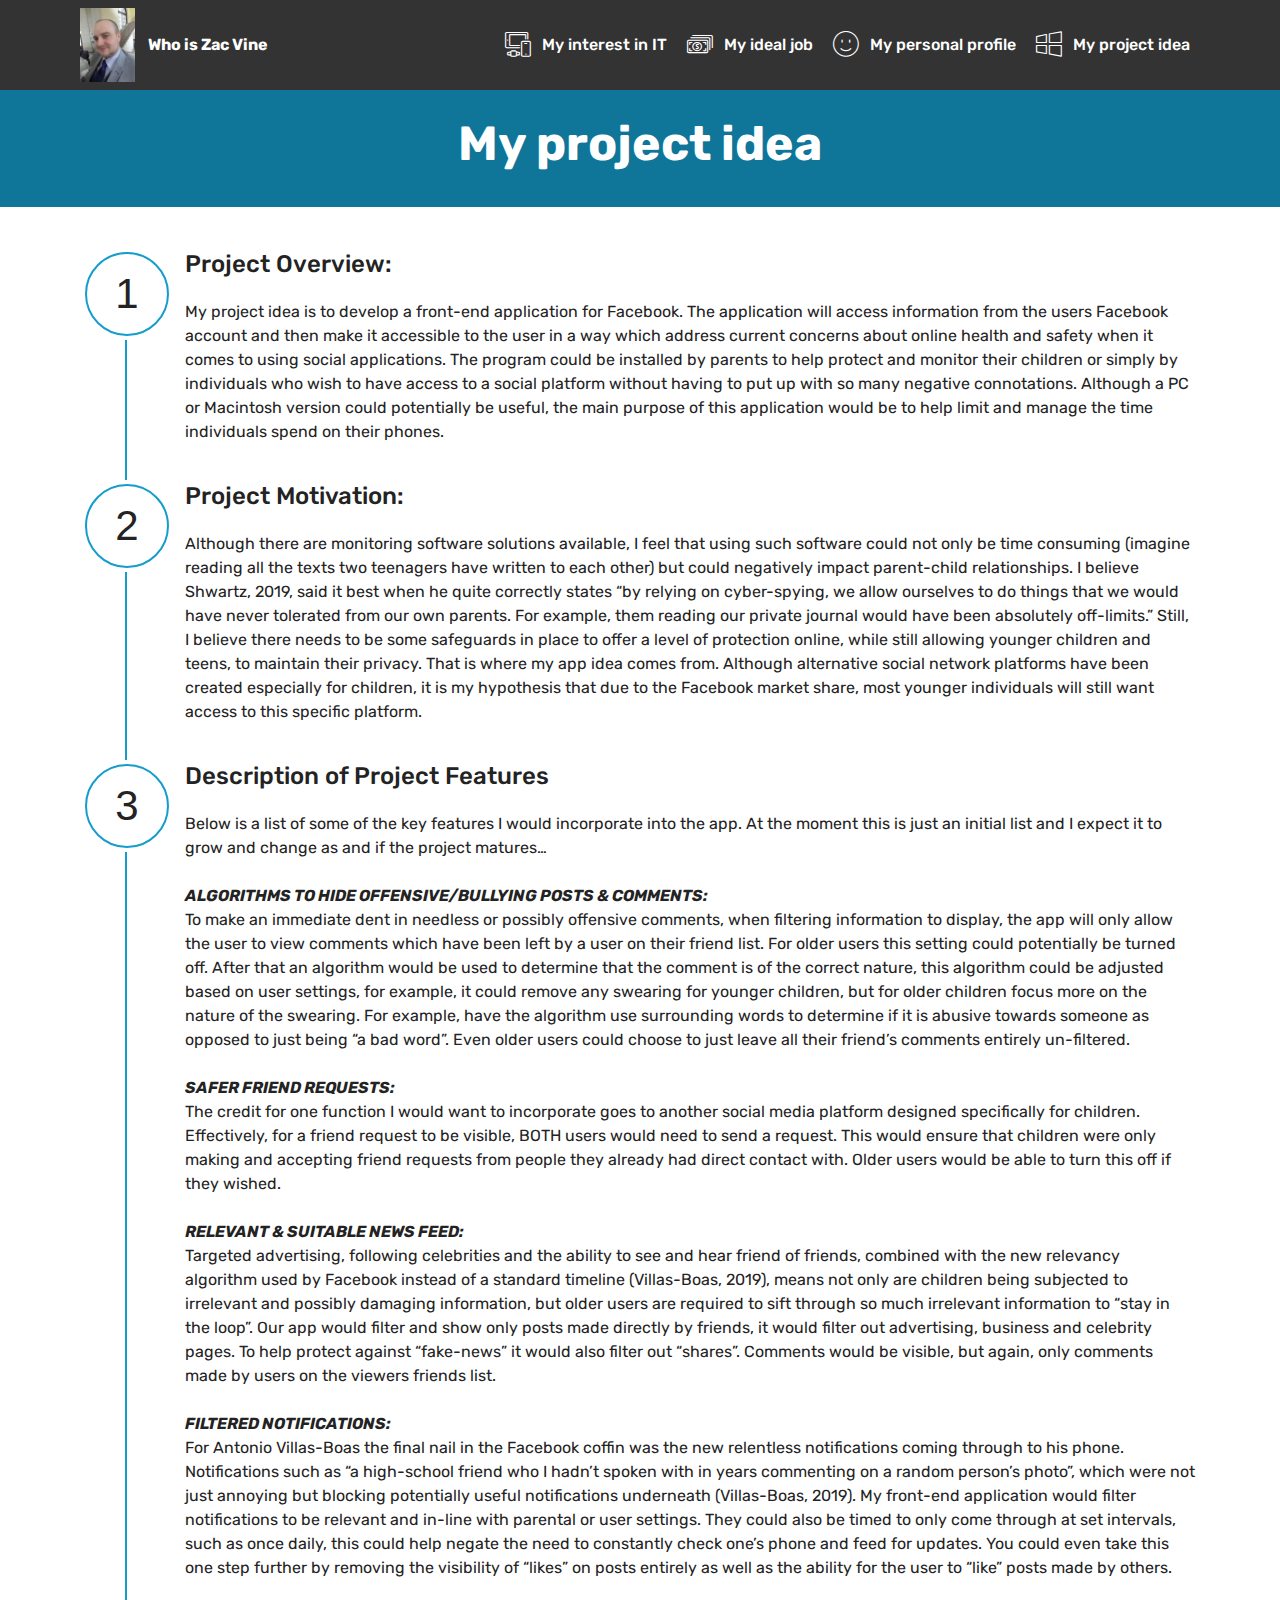
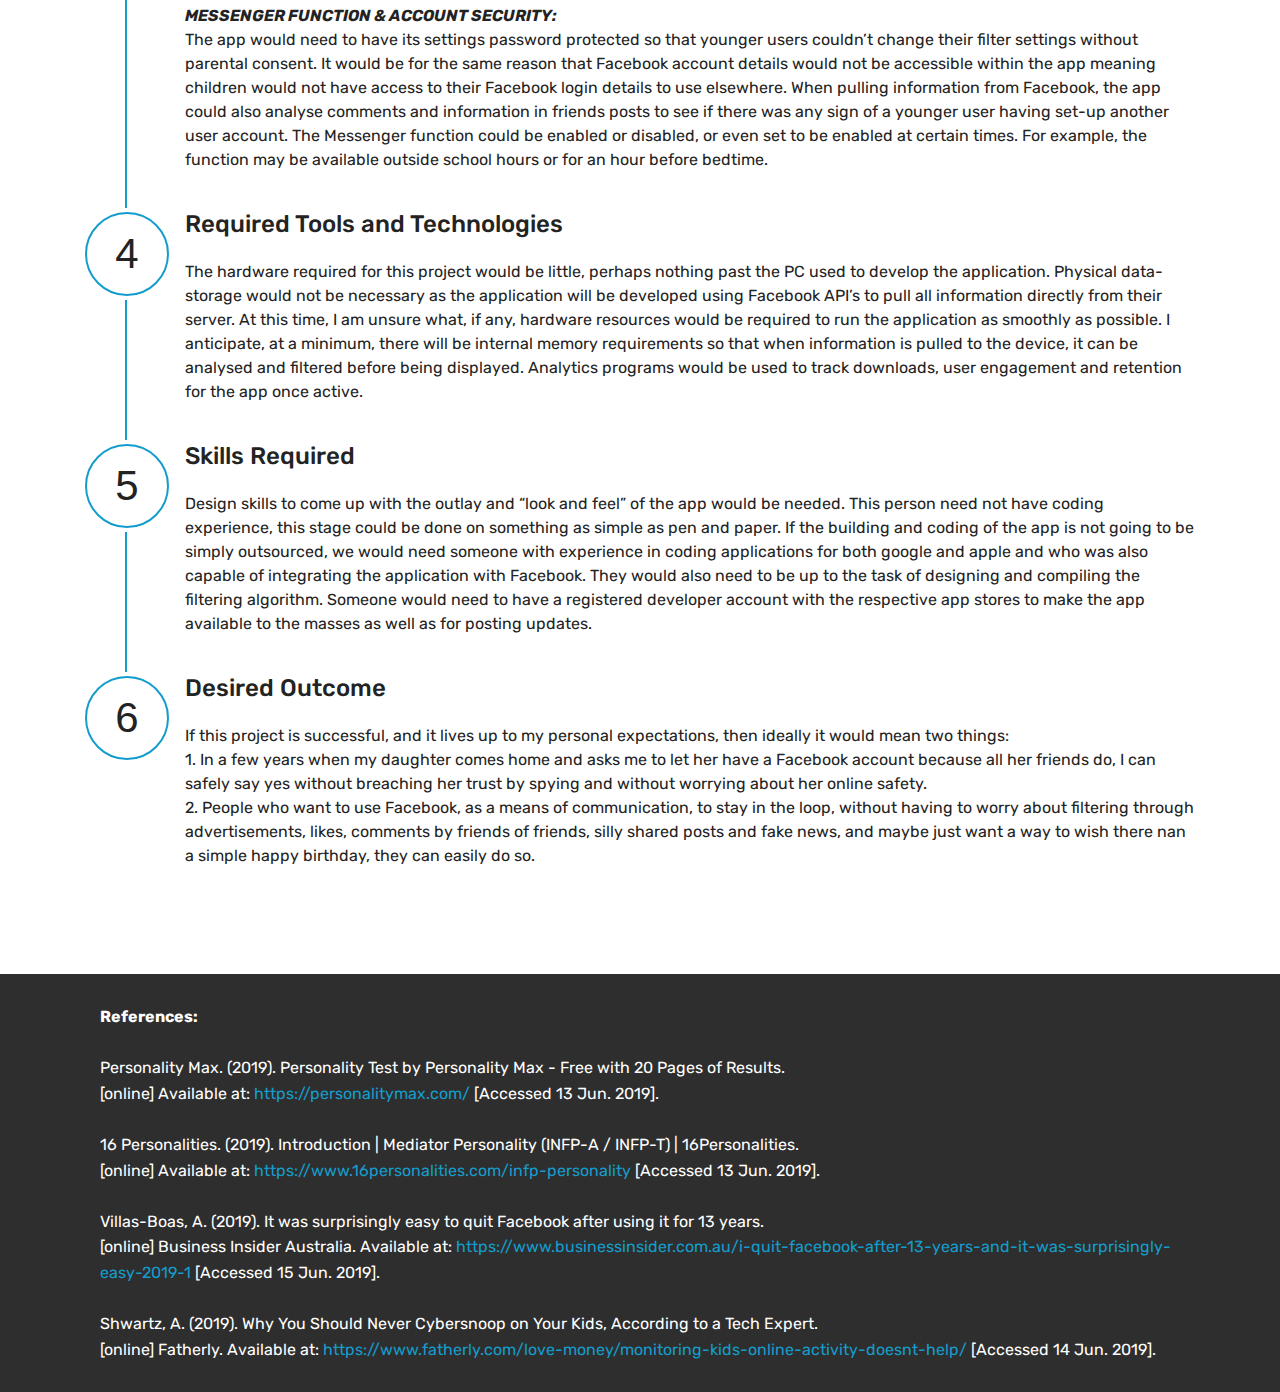
<file: Project Idea.html>
<!DOCTYPE html>
<html  >
<head>
  <!-- Site made with Mobirise Website Builder v4.10.3, https://mobirise.com -->
  <meta charset="UTF-8">
  <meta http-equiv="X-UA-Compatible" content="IE=edge">
  <meta name="generator" content="Mobirise v4.10.3, mobirise.com">
  <meta name="viewport" content="width=device-width, initial-scale=1, minimum-scale=1">
  <link rel="shortcut icon" href="assets/images/suit-logo-122x162.jpg" type="image/x-icon">
  <meta name="description" content="Project Idea">
  
  <title>Project Idea</title>
  <link rel="stylesheet" href="assets/web/assets/mobirise-icons/mobirise-icons.css">
  <link rel="stylesheet" href="assets/tether/tether.min.css">
  <link rel="stylesheet" href="assets/bootstrap/css/bootstrap.min.css">
  <link rel="stylesheet" href="assets/bootstrap/css/bootstrap-grid.min.css">
  <link rel="stylesheet" href="assets/bootstrap/css/bootstrap-reboot.min.css">
  <link rel="stylesheet" href="assets/dropdown/css/style.css">
  <link rel="stylesheet" href="assets/theme/css/style.css">
  <link rel="stylesheet" href="assets/mobirise/css/mbr-additional.css" type="text/css">
  
  
  
</head>
<body>
  <section class="menu cid-rsO0vFRlxR" once="menu" id="menu1-w">

    

    <nav class="navbar navbar-expand beta-menu navbar-dropdown align-items-center navbar-fixed-top navbar-toggleable-sm">
        <button class="navbar-toggler navbar-toggler-right" type="button" data-toggle="collapse" data-target="#navbarSupportedContent" aria-controls="navbarSupportedContent" aria-expanded="false" aria-label="Toggle navigation">
            <div class="hamburger">
                <span></span>
                <span></span>
                <span></span>
                <span></span>
            </div>
        </button>
        <div class="menu-logo">
            <div class="navbar-brand">
                <span class="navbar-logo">
                    <a href="https://mobirise.co">
                         <img src="assets/images/suit-logo-122x162.jpg" alt="Mobirise" title="" style="height: 4.6rem;">
                    </a>
                </span>
                <span class="navbar-caption-wrap"><a class="navbar-caption text-white display-4" href="index.html">
                        Who is Zac Vine</a></span>
            </div>
        </div>
        <div class="collapse navbar-collapse" id="navbarSupportedContent">
            <ul class="navbar-nav nav-dropdown nav-right" data-app-modern-menu="true"><li class="nav-item">
                    <a class="nav-link link text-white display-4" href="Interest in IT.html"><span class="mbri-devices mbr-iconfont mbr-iconfont-btn"></span>My interest in IT</a>
                </li>
                <li class="nav-item">
                    <a class="nav-link link text-white display-4" href="Ideal Jo.html"><span class="mbri-cash mbr-iconfont mbr-iconfont-btn"></span>My ideal job</a>
                </li><li class="nav-item"><a class="nav-link link text-white display-4" href="Personal Profile.html"><span class="mbri-smile-face mbr-iconfont mbr-iconfont-btn"></span>My personal profile</a></li><li class="nav-item"><a class="nav-link link text-white display-4" href="Project Idea.html"><span class="mbri-windows mbr-iconfont mbr-iconfont-btn"></span>My project idea</a></li></ul>
            
        </div>
    </nav>
</section>

<section class="engine"><a href="https://mobirise.info/s">bootstrap theme</a></section><section class="mbr-section content5 cid-rsO0xwacoo" id="content5-x">

    

    

    <div class="container">
        <div class="media-container-row">
            <div class="title col-12 col-md-8">
                <h2 class="align-center mbr-bold mbr-white pb-3 mbr-fonts-style display-2">
                    My project idea</h2>
                
                
                
            </div>
        </div>
    </div>
</section>

<section class="step1 cid-rsO4j1tqhY" id="step1-13">

    

    
    
    <div class="container">
        
        
        <div class="step-container">
            <div class="card separline pb-4">
                <div class="step-element d-flex">
                    <div class="step-wrapper pr-3">
                        <h3 class="step d-flex align-items-center justify-content-center">
                            1
                        </h3>
                    </div>          
                    <div class="step-text-content">
                        <h4 class="mbr-step-title pb-3 mbr-fonts-style display-5">Project Overview:</h4>
                        <p class="mbr-step-text mbr-fonts-style display-7">
                            My project idea is to develop a front-end application for Facebook. The application will access information from the users Facebook account and then make it accessible to the user in a way which address current concerns about online health and safety when it comes to using social applications. The program could be installed by parents to help protect and monitor their children or simply by individuals who wish to have access to a social platform without having to put up with so many negative connotations. Although a PC or Macintosh version could potentially be useful, the main purpose of this application would be to help limit and manage the time individuals spend on their phones.</p>
                    </div>
                </div>
            </div>

            <div class="card separline pb-4">
                <div class="step-element d-flex">
                    <div class="step-wrapper pr-3">
                        <h3 class="step d-flex align-items-center justify-content-center">
                            2
                        </h3>
                    </div>          
                    <div class="step-text-content">
                        <h4 class="mbr-step-title pb-3 mbr-fonts-style display-5">Project Motivation:</h4>
                        <p class="mbr-step-text mbr-fonts-style display-7">Although there are monitoring software solutions available, I feel that using such software could not only be time consuming (imagine reading all the texts two teenagers have written to each other) but could negatively impact parent-child relationships. I believe Shwartz, 2019, said it best when he quite correctly states “by relying on cyber-spying, we allow ourselves to do things that we would have never tolerated from our own parents. For example, them reading our private journal would have been absolutely off-limits.” Still, I believe there needs to be some safeguards in place to offer a level of protection online, while still allowing younger children and teens, to maintain their privacy. That is where my app idea comes from. Although alternative social network platforms have been created especially for children, it is my hypothesis that due to the Facebook market share, most younger individuals will still want access to this specific platform.<br></p>
                    </div>
                </div>
            </div>

            <div class="card separline pb-4">
                <div class="step-element d-flex">
                    <div class="step-wrapper pr-3">
                        <h3 class="step d-flex align-items-center justify-content-center">
                            3
                        </h3>
                    </div>          
                    <div class="step-text-content">
                        <h4 class="mbr-step-title pb-3 mbr-fonts-style display-5">Description of Project Features</h4>
                        <p class="mbr-step-text mbr-fonts-style display-7">Below is a list of some of the key features I would incorporate into the app. At the moment this is just an initial list and I expect it to grow and change as and if the project matures…
<br>
<br><em><strong>ALGORITHMS TO HIDE OFFENSIVE/BULLYING POSTS &amp; COMMENTS:<br></strong></em>To make an immediate dent in needless or possibly offensive comments, when filtering information to display, the app will only allow the user to view comments which have been left by a user on their friend list. For older users this setting could potentially be turned off. After that an algorithm would be used to determine that the comment is of the correct nature, this algorithm could be adjusted based on user settings, for example, it could remove any swearing for younger children, but for older children focus more on the nature of the swearing. For example, have the algorithm use surrounding words to determine if it is abusive towards someone as opposed to just being “a bad word”. Even older users could choose to just leave all their friend’s comments entirely un-filtered. 
<br>
<br><em><strong>SAFER FRIEND REQUESTS:
<br></strong></em>The credit for one function I would want to incorporate goes to another social media platform designed specifically for children. Effectively, for a friend request to be visible, BOTH users would need to send a request. This would ensure that children were only making and accepting friend requests from people they already had direct contact with. Older users would be able to turn this off if they wished.
<br>
<br><strong><em>RELEVANT &amp; SUITABLE NEWS FEED:<br></em></strong>Targeted advertising, following celebrities and the ability to see and hear friend of friends, combined with the new relevancy algorithm used by Facebook instead of a standard timeline (Villas-Boas, 2019), means not only are children being subjected to irrelevant and possibly damaging information, but older users are required to sift through so much irrelevant information to “stay in the loop”. Our app would filter and show only posts made directly by friends, it would filter out advertising, business and celebrity pages. To help protect against “fake-news” it would also filter out “shares”. Comments would be visible, but again, only comments made by users on the viewers friends list. 
<br>
<br><strong><em>FILTERED NOTIFICATIONS:<br></em></strong>For Antonio Villas-Boas the final nail in the Facebook coffin was the new relentless notifications coming through to his phone. Notifications such as “a high-school friend who I hadn’t spoken with in years commenting on a random person’s photo”, which were not just annoying but blocking potentially useful notifications underneath (Villas-Boas, 2019). My front-end application would filter notifications to be relevant and in-line with parental or user settings. They could also be timed to only come through at set intervals, such as once daily, this could help negate the need to constantly check one’s phone and feed for updates. You could even take this one step further by removing the visibility of “likes” on posts entirely as well as the ability for the user to “like” posts made by others.
<br>
<br><em><strong>MESSENGER FUNCTION &amp; ACCOUNT SECURITY:&nbsp;<br></strong></em>The app would need to have its settings password protected so that younger users couldn’t change their filter settings without parental consent. It would be for the same reason that Facebook account details would not be accessible within the app meaning children would not have access to their Facebook login details to use elsewhere. When pulling information from Facebook, the app could also analyse comments and information in friends posts to see if there was any sign of a younger user having set-up another user account. The Messenger function could be enabled or disabled, or even set to be enabled at certain times. For example, the function may be available outside school hours or for an hour before bedtime.<br></p>
                    </div>
                </div>
            </div>

            <div class="card separline pb-4">
                <div class="step-element d-flex">
                    <div class="step-wrapper pr-3">
                        <h3 class="step d-flex align-items-center justify-content-center">
                            4
                        </h3>
                    </div>          
                    <div class="step-text-content">
                        <h4 class="mbr-step-title pb-3 mbr-fonts-style display-5">Required Tools and Technologies</h4>
                        <p class="mbr-step-text mbr-fonts-style display-7">
                            The hardware required for this project would be little, perhaps nothing past the PC used to develop the application. Physical data-storage would not be necessary as the application will be developed using Facebook API’s to pull all information directly from their server. At this time, I am unsure what, if any, hardware resources would be required to run the application as smoothly as possible. I anticipate, at a minimum, there will be internal memory requirements so that when information is pulled to the device, it can be analysed and filtered before being displayed.&nbsp;Analytics programs would be used to track downloads, user engagement and retention for the app once active.<br></p>
                    </div>
                </div>
            </div>
            
            <div class="card separline pb-4">
                <div class="step-element d-flex">
                    <div class="step-wrapper pr-3">
                        <h3 class="step d-flex align-items-center justify-content-center">
                            5
                        </h3>
                    </div>          
                    <div class="step-text-content">
                        <h4 class="mbr-step-title pb-3 mbr-fonts-style display-5">Skills Required</h4>
                        <p class="mbr-step-text mbr-fonts-style display-7">
                            Design skills to come up with the outlay and “look and feel” of the app would be needed. This person need not have coding experience, this stage could be done on something as simple as pen and paper. If the building and coding of the app is not going to be simply outsourced, we would need someone with experience in coding applications for both google and apple and who was also capable of integrating the application with Facebook. They would also need to be up to the task of designing and compiling the filtering algorithm. Someone would need to have a registered developer account with the respective app stores to make the app available to the masses as well as for posting updates.
                        </p>
                    </div>
                </div>
            </div>
            
            <div class="card">
                <div class="step-element d-flex">
                    <div class="step-wrapper pr-3">
                        <h3 class="step d-flex align-items-center justify-content-center">
                            6
                        </h3>
                    </div>          
                    <div class="step-text-content">
                        <h4 class="mbr-step-title pb-3 mbr-fonts-style display-5">Desired Outcome</h4>
                        <p class="mbr-step-text mbr-fonts-style display-7">If this project is successful, and it lives up to my personal expectations, then ideally it would mean two things:
<br>1.	In a few years when my daughter comes home and asks me to let her have a Facebook account because all her friends do, I can safely say yes without breaching her trust by spying and without worrying about her online safety.
<br>2.	People who want to use Facebook, as a means of communication, to stay in the loop, without having to worry about filtering through advertisements, likes, comments by friends of friends, silly shared posts and fake news, and maybe just want a way to wish there nan a simple happy birthday, they can easily do so.&nbsp;<br></p>
                    </div>
                </div>
            </div>
            
            
            
            
            
            
        </div>
    </div>
</section>

<section once="footers" class="cid-rtsA4uVfu5" id="footer6-f">

    

    

    <div class="container">
        <div class="media-container-row align-center mbr-white">
            <div class="col-12">
                <p class="mbr-text mb-0 mbr-fonts-style display-7"><strong>
                    References:</strong><br><br>Personality Max. (2019). Personality Test by Personality Max - Free with 20 Pages of Results. <br>[online] Available at: <a href="https://personalitymax.com/" target="_blank">https://personalitymax.com/</a> [Accessed 13 Jun. 2019].<br><br>16 Personalities. (2019). Introduction | Mediator Personality (INFP-A / INFP-T) | 16Personalities. <br>[online] Available at: <a href="https://www.16personalities.com/infp-personality" target="_blank">https://www.16personalities.com/infp-personality</a> [Accessed 13 Jun. 2019].<br><br>Villas-Boas, A. (2019). It was surprisingly easy to quit Facebook after using it for 13 years.<br>[online] Business Insider Australia. Available at: <a href="https://www.businessinsider.com.au/i-quit-facebook-after-13-years-and-it-was-surprisingly-easy-2019-1" target="_blank">https://www.businessinsider.com.au/i-quit-facebook-after-13-years-and-it-was-surprisingly-easy-2019-1</a> [Accessed 15 Jun. 2019].<br><br>Shwartz, A. (2019). Why You Should Never Cybersnoop on Your Kids, According to a Tech Expert. <br>[online] Fatherly. Available at: <a href="https://www.fatherly.com/love-money/monitoring-kids-online-activity-doesnt-help/" target="_blank">https://www.fatherly.com/love-money/monitoring-kids-online-activity-doesnt-help/</a> [Accessed 14 Jun. 2019].<br></p>
            </div>
        </div>
    </div>
</section>


  <script src="assets/web/assets/jquery/jquery.min.js"></script>
  <script src="assets/popper/popper.min.js"></script>
  <script src="assets/tether/tether.min.js"></script>
  <script src="assets/bootstrap/js/bootstrap.min.js"></script>
  <script src="assets/smoothscroll/smooth-scroll.js"></script>
  <script src="assets/dropdown/js/script.min.js"></script>
  <script src="assets/touchswipe/jquery.touch-swipe.min.js"></script>
  <script src="assets/theme/js/script.js"></script>
  
  
</body>
</html>
</file>
<file: assets/web/assets/mobirise-icons/mobirise-icons.css>
@font-face {
  font-family: 'MobiriseIcons';
  src:  url('mobirise-icons.eot?spat4u');
  src:  url('mobirise-icons.eot?spat4u#iefix') format('embedded-opentype'),
    url('mobirise-icons.ttf?spat4u') format('truetype'),
    url('mobirise-icons.woff?spat4u') format('woff'),
    url('mobirise-icons.svg?spat4u#MobiriseIcons') format('svg');
  font-weight: normal;
  font-style: normal;
}

[class^="mbri-"], [class*=" mbri-"] {
  /* use !important to prevent issues with browser extensions that change fonts */
  font-family: MobiriseIcons !important;
  speak: none;
  font-style: normal;
  font-weight: normal;
  font-variant: normal;
  text-transform: none;
  line-height: 1;

  /* Better Font Rendering =========== */
  -webkit-font-smoothing: antialiased;
  -moz-osx-font-smoothing: grayscale;
}

.mbri-add-submenu:before {
  content: "\e900";
}
.mbri-alert:before {
  content: "\e901";
}
.mbri-align-center:before {
  content: "\e902";
}
.mbri-align-justify:before {
  content: "\e903";
}
.mbri-align-left:before {
  content: "\e904";
}
.mbri-align-right:before {
  content: "\e905";
}
.mbri-android:before {
  content: "\e906";
}
.mbri-apple:before {
  content: "\e907";
}
.mbri-arrow-down:before {
  content: "\e908";
}
.mbri-arrow-next:before {
  content: "\e909";
}
.mbri-arrow-prev:before {
  content: "\e90a";
}
.mbri-arrow-up:before {
  content: "\e90b";
}
.mbri-bold:before {
  content: "\e90c";
}
.mbri-bookmark:before {
  content: "\e90d";
}
.mbri-bootstrap:before {
  content: "\e90e";
}
.mbri-briefcase:before {
  content: "\e90f";
}
.mbri-browse:before {
  content: "\e910";
}
.mbri-bulleted-list:before {
  content: "\e911";
}
.mbri-calendar:before {
  content: "\e912";
}
.mbri-camera:before {
  content: "\e913";
}
.mbri-cart-add:before {
  content: "\e914";
}
.mbri-cart-full:before {
  content: "\e915";
}
.mbri-cash:before {
  content: "\e916";
}
.mbri-change-style:before {
  content: "\e917";
}
.mbri-chat:before {
  content: "\e918";
}
.mbri-clock:before {
  content: "\e919";
}
.mbri-close:before {
  content: "\e91a";
}
.mbri-cloud:before {
  content: "\e91b";
}
.mbri-code:before {
  content: "\e91c";
}
.mbri-contact-form:before {
  content: "\e91d";
}
.mbri-credit-card:before {
  content: "\e91e";
}
.mbri-cursor-click:before {
  content: "\e91f";
}
.mbri-cust-feedback:before {
  content: "\e920";
}
.mbri-database:before {
  content: "\e921";
}
.mbri-delivery:before {
  content: "\e922";
}
.mbri-desktop:before {
  content: "\e923";
}
.mbri-devices:before {
  content: "\e924";
}
.mbri-down:before {
  content: "\e925";
}
.mbri-download:before {
  content: "\e989";
}
.mbri-drag-n-drop:before {
  content: "\e927";
}
.mbri-drag-n-drop2:before {
  content: "\e928";
}
.mbri-edit:before {
  content: "\e929";
}
.mbri-edit2:before {
  content: "\e92a";
}
.mbri-error:before {
  content: "\e92b";
}
.mbri-extension:before {
  content: "\e92c";
}
.mbri-features:before {
  content: "\e92d";
}
.mbri-file:before {
  content: "\e92e";
}
.mbri-flag:before {
  content: "\e92f";
}
.mbri-folder:before {
  content: "\e930";
}
.mbri-gift:before {
  content: "\e931";
}
.mbri-github:before {
  content: "\e932";
}
.mbri-globe:before {
  content: "\e933";
}
.mbri-globe-2:before {
  content: "\e934";
}
.mbri-growing-chart:before {
  content: "\e935";
}
.mbri-hearth:before {
  content: "\e936";
}
.mbri-help:before {
  content: "\e937";
}
.mbri-home:before {
  content: "\e938";
}
.mbri-hot-cup:before {
  content: "\e939";
}
.mbri-idea:before {
  content: "\e93a";
}
.mbri-image-gallery:before {
  content: "\e93b";
}
.mbri-image-slider:before {
  content: "\e93c";
}
.mbri-info:before {
  content: "\e93d";
}
.mbri-italic:before {
  content: "\e93e";
}
.mbri-key:before {
  content: "\e93f";
}
.mbri-laptop:before {
  content: "\e940";
}
.mbri-layers:before {
  content: "\e941";
}
.mbri-left-right:before {
  content: "\e942";
}
.mbri-left:before {
  content: "\e943";
}
.mbri-letter:before {
  content: "\e944";
}
.mbri-like:before {
  content: "\e945";
}
.mbri-link:before {
  content: "\e946";
}
.mbri-lock:before {
  content: "\e947";
}
.mbri-login:before {
  content: "\e948";
}
.mbri-logout:before {
  content: "\e949";
}
.mbri-magic-stick:before {
  content: "\e94a";
}
.mbri-map-pin:before {
  content: "\e94b";
}
.mbri-menu:before {
  content: "\e94c";
}
.mbri-mobile:before {
  content: "\e94d";
}
.mbri-mobile2:before {
  content: "\e94e";
}
.mbri-mobirise:before {
  content: "\e94f";
}
.mbri-more-horizontal:before {
  content: "\e950";
}
.mbri-more-vertical:before {
  content: "\e951";
}
.mbri-music:before {
  content: "\e952";
}
.mbri-new-file:before {
  content: "\e953";
}
.mbri-numbered-list:before {
  content: "\e954";
}
.mbri-opened-folder:before {
  content: "\e955";
}
.mbri-pages:before {
  content: "\e956";
}
.mbri-paper-plane:before {
  content: "\e957";
}
.mbri-paperclip:before {
  content: "\e958";
}
.mbri-photo:before {
  content: "\e959";
}
.mbri-photos:before {
  content: "\e95a";
}
.mbri-pin:before {
  content: "\e95b";
}
.mbri-play:before {
  content: "\e95c";
}
.mbri-plus:before {
  content: "\e95d";
}
.mbri-preview:before {
  content: "\e95e";
}
.mbri-print:before {
  content: "\e95f";
}
.mbri-protect:before {
  content: "\e960";
}
.mbri-question:before {
  content: "\e961";
}
.mbri-quote-left:before {
  content: "\e962";
}
.mbri-quote-right:before {
  content: "\e963";
}
.mbri-refresh:before {
  content: "\e964";
}
.mbri-responsive:before {
  content: "\e965";
}
.mbri-right:before {
  content: "\e966";
}
.mbri-rocket:before {
  content: "\e967";
}
.mbri-sad-face:before {
  content: "\e968";
}
.mbri-sale:before {
  content: "\e969";
}
.mbri-save:before {
  content: "\e96a";
}
.mbri-search:before {
  content: "\e96b";
}
.mbri-setting:before {
  content: "\e96c";
}
.mbri-setting2:before {
  content: "\e96d";
}
.mbri-setting3:before {
  content: "\e96e";
}
.mbri-share:before {
  content: "\e96f";
}
.mbri-shopping-bag:before {
  content: "\e970";
}
.mbri-shopping-basket:before {
  content: "\e971";
}
.mbri-shopping-cart:before {
  content: "\e972";
}
.mbri-sites:before {
  content: "\e973";
}
.mbri-smile-face:before {
  content: "\e974";
}
.mbri-speed:before {
  content: "\e975";
}
.mbri-star:before {
  content: "\e976";
}
.mbri-success:before {
  content: "\e977";
}
.mbri-sun:before {
  content: "\e978";
}
.mbri-sun2:before {
  content: "\e979";
}
.mbri-tablet:before {
  content: "\e97a";
}
.mbri-tablet-vertical:before {
  content: "\e97b";
}
.mbri-target:before {
  content: "\e97c";
}
.mbri-timer:before {
  content: "\e97d";
}
.mbri-to-ftp:before {
  content: "\e97e";
}
.mbri-to-local-drive:before {
  content: "\e97f";
}
.mbri-touch-swipe:before {
  content: "\e980";
}
.mbri-touch:before {
  content: "\e981";
}
.mbri-trash:before {
  content: "\e982";
}
.mbri-underline:before {
  content: "\e983";
}
.mbri-unlink:before {
  content: "\e984";
}
.mbri-unlock:before {
  content: "\e985";
}
.mbri-up-down:before {
  content: "\e986";
}
.mbri-up:before {
  content: "\e987";
}
.mbri-update:before {
  content: "\e988";
}
.mbri-upload:before {
 content: "\e926"; 
}
.mbri-user:before {
  content: "\e98a";
}
.mbri-user2:before {
  content: "\e98b";
}
.mbri-users:before {
  content: "\e98c";
}
.mbri-video:before {
  content: "\e98d";
}
.mbri-video-play:before {
  content: "\e98e";
}
.mbri-watch:before {
  content: "\e98f";
}
.mbri-website-theme:before {
  content: "\e990";
}
.mbri-wifi:before {
  content: "\e991";
}
.mbri-windows:before {
  content: "\e992";
}
.mbri-zoom-out:before {
  content: "\e993";
}
.mbri-redo:before {
  content: "\e994";
}
.mbri-undo:before {
  content: "\e995";
}
</file>
<file: assets/socicon/css/styles.css>
@charset "UTF-8";

@font-face {
  font-family: "socicon";
  src:url("../fonts/socicon.eot");
  src:url("../fonts/socicon.eot?#iefix") format("embedded-opentype"),
    url("../fonts/socicon.woff") format("woff"),
    url("../fonts/socicon.ttf") format("truetype"),
    url("../fonts/socicon.svg#socicon") format("svg");
  font-weight: normal;
  font-style: normal;

}

[data-icon]:before {
  font-family: "socicon" !important;
  content: attr(data-icon);
  font-style: normal !important;
  font-weight: normal !important;
  font-variant: normal !important;
  text-transform: none !important;
  speak: none;
  line-height: 1;
  -webkit-font-smoothing: antialiased;
  -moz-osx-font-smoothing: grayscale;
}

[class^="socicon-"]:before,
[class*=" socicon-"]:before {
  font-family: "socicon" !important;
  font-style: normal !important;
  font-weight: normal !important;
  font-variant: normal !important;
  text-transform: none !important;
  speak: none;
  line-height: 1;
  -webkit-font-smoothing: antialiased;
  -moz-osx-font-smoothing: grayscale;
}

.socicon-modelmayhem:before {
  content: "\e000";
}
.socicon-mixcloud:before {
  content: "\e001";
}
.socicon-drupal:before {
  content: "\e002";
}
.socicon-swarm:before {
  content: "\e003";
}
.socicon-istock:before {
  content: "\e004";
}
.socicon-yammer:before {
  content: "\e005";
}
.socicon-ello:before {
  content: "\e006";
}
.socicon-stackoverflow:before {
  content: "\e007";
}
.socicon-persona:before {
  content: "\e008";
}
.socicon-triplej:before {
  content: "\e009";
}
.socicon-houzz:before {
  content: "\e00a";
}
.socicon-rss:before {
  content: "\e00b";
}
.socicon-paypal:before {
  content: "\e00c";
}
.socicon-odnoklassniki:before {
  content: "\e00d";
}
.socicon-airbnb:before {
  content: "\e00e";
}
.socicon-periscope:before {
  content: "\e00f";
}
.socicon-outlook:before {
  content: "\e010";
}
.socicon-coderwall:before {
  content: "\e011";
}
.socicon-tripadvisor:before {
  content: "\e012";
}
.socicon-appnet:before {
  content: "\e013";
}
.socicon-goodreads:before {
  content: "\e014";
}
.socicon-tripit:before {
  content: "\e015";
}
.socicon-lanyrd:before {
  content: "\e016";
}
.socicon-slideshare:before {
  content: "\e017";
}
.socicon-buffer:before {
  content: "\e018";
}
.socicon-disqus:before {
  content: "\e019";
}
.socicon-vkontakte:before {
  content: "\e01a";
}
.socicon-whatsapp:before {
  content: "\e01b";
}
.socicon-patreon:before {
  content: "\e01c";
}
.socicon-storehouse:before {
  content: "\e01d";
}
.socicon-pocket:before {
  content: "\e01e";
}
.socicon-mail:before {
  content: "\e01f";
}
.socicon-blogger:before {
  content: "\e020";
}
.socicon-technorati:before {
  content: "\e021";
}
.socicon-reddit:before {
  content: "\e022";
}
.socicon-dribbble:before {
  content: "\e023";
}
.socicon-stumbleupon:before {
  content: "\e024";
}
.socicon-digg:before {
  content: "\e025";
}
.socicon-envato:before {
  content: "\e026";
}
.socicon-behance:before {
  content: "\e027";
}
.socicon-delicious:before {
  content: "\e028";
}
.socicon-deviantart:before {
  content: "\e029";
}
.socicon-forrst:before {
  content: "\e02a";
}
.socicon-play:before {
  content: "\e02b";
}
.socicon-zerply:before {
  content: "\e02c";
}
.socicon-wikipedia:before {
  content: "\e02d";
}
.socicon-apple:before {
  content: "\e02e";
}
.socicon-flattr:before {
  content: "\e02f";
}
.socicon-github:before {
  content: "\e030";
}
.socicon-renren:before {
  content: "\e031";
}
.socicon-friendfeed:before {
  content: "\e032";
}
.socicon-newsvine:before {
  content: "\e033";
}
.socicon-identica:before {
  content: "\e034";
}
.socicon-bebo:before {
  content: "\e035";
}
.socicon-zynga:before {
  content: "\e036";
}
.socicon-steam:before {
  content: "\e037";
}
.socicon-xbox:before {
  content: "\e038";
}
.socicon-windows:before {
  content: "\e039";
}
.socicon-qq:before {
  content: "\e03a";
}
.socicon-douban:before {
  content: "\e03b";
}
.socicon-meetup:before {
  content: "\e03c";
}
.socicon-playstation:before {
  content: "\e03d";
}
.socicon-android:before {
  content: "\e03e";
}
.socicon-snapchat:before {
  content: "\e03f";
}
.socicon-twitter:before {
  content: "\e040";
}
.socicon-facebook:before {
  content: "\e041";
}
.socicon-googleplus:before {
  content: "\e042";
}
.socicon-pinterest:before {
  content: "\e043";
}
.socicon-foursquare:before {
  content: "\e044";
}
.socicon-yahoo:before {
  content: "\e045";
}
.socicon-skype:before {
  content: "\e046";
}
.socicon-yelp:before {
  content: "\e047";
}
.socicon-feedburner:before {
  content: "\e048";
}
.socicon-linkedin:before {
  content: "\e049";
}
.socicon-viadeo:before {
  content: "\e04a";
}
.socicon-xing:before {
  content: "\e04b";
}
.socicon-myspace:before {
  content: "\e04c";
}
.socicon-soundcloud:before {
  content: "\e04d";
}
.socicon-spotify:before {
  content: "\e04e";
}
.socicon-grooveshark:before {
  content: "\e04f";
}
.socicon-lastfm:before {
  content: "\e050";
}
.socicon-youtube:before {
  content: "\e051";
}
.socicon-vimeo:before {
  content: "\e052";
}
.socicon-dailymotion:before {
  content: "\e053";
}
.socicon-vine:before {
  content: "\e054";
}
.socicon-flickr:before {
  content: "\e055";
}
.socicon-500px:before {
  content: "\e056";
}
.socicon-wordpress:before {
  content: "\e058";
}
.socicon-tumblr:before {
  content: "\e059";
}
.socicon-twitch:before {
  content: "\e05a";
}
.socicon-8tracks:before {
  content: "\e05b";
}
.socicon-amazon:before {
  content: "\e05c";
}
.socicon-icq:before {
  content: "\e05d";
}
.socicon-smugmug:before {
  content: "\e05e";
}
.socicon-ravelry:before {
  content: "\e05f";
}
.socicon-weibo:before {
  content: "\e060";
}
.socicon-baidu:before {
  content: "\e061";
}
.socicon-angellist:before {
  content: "\e062";
}
.socicon-ebay:before {
  content: "\e063";
}
.socicon-imdb:before {
  content: "\e064";
}
.socicon-stayfriends:before {
  content: "\e065";
}
.socicon-residentadvisor:before {
  content: "\e066";
}
.socicon-google:before {
  content: "\e067";
}
.socicon-yandex:before {
  content: "\e068";
}
.socicon-sharethis:before {
  content: "\e069";
}
.socicon-bandcamp:before {
  content: "\e06a";
}
.socicon-itunes:before {
  content: "\e06b";
}
.socicon-deezer:before {
  content: "\e06c";
}
.socicon-telegram:before {
  content: "\e06e";
}
.socicon-openid:before {
  content: "\e06f";
}
.socicon-amplement:before {
  content: "\e070";
}
.socicon-viber:before {
  content: "\e071";
}
.socicon-zomato:before {
  content: "\e072";
}
.socicon-draugiem:before {
  content: "\e074";
}
.socicon-endomodo:before {
  content: "\e075";
}
.socicon-filmweb:before {
  content: "\e076";
}
.socicon-stackexchange:before {
  content: "\e077";
}
.socicon-wykop:before {
  content: "\e078";
}
.socicon-teamspeak:before {
  content: "\e079";
}
.socicon-teamviewer:before {
  content: "\e07a";
}
.socicon-ventrilo:before {
  content: "\e07b";
}
.socicon-younow:before {
  content: "\e07c";
}
.socicon-raidcall:before {
  content: "\e07d";
}
.socicon-mumble:before {
  content: "\e07e";
}
.socicon-medium:before {
  content: "\e06d";
}
.socicon-bebee:before {
  content: "\e07f";
}
.socicon-hitbox:before {
  content: "\e080";
}
.socicon-reverbnation:before {
  content: "\e081";
}
.socicon-formulr:before {
  content: "\e082";
}
.socicon-instagram:before {
  content: "\e057";
}
.socicon-battlenet:before {
  content: "\e083";
}
.socicon-chrome:before {
  content: "\e084";
}
.socicon-discord:before {
  content: "\e086";
}
.socicon-issuu:before {
  content: "\e087";
}
.socicon-macos:before {
  content: "\e088";
}
.socicon-firefox:before {
  content: "\e089";
}
.socicon-opera:before {
  content: "\e08d";
}
.socicon-keybase:before {
  content: "\e090";
}
.socicon-alliance:before {
  content: "\e091";
}
.socicon-livejournal:before {
  content: "\e092";
}
.socicon-googlephotos:before {
  content: "\e093";
}
.socicon-horde:before {
  content: "\e094";
}
.socicon-etsy:before {
  content: "\e095";
}
.socicon-zapier:before {
  content: "\e096";
}
.socicon-google-scholar:before {
  content: "\e097";
}
.socicon-researchgate:before {
  content: "\e098";
}
.socicon-wechat:before {
  content: "\e099";
}
.socicon-strava:before {
  content: "\e09a";
}
.socicon-line:before {
  content: "\e09b";
}
.socicon-lyft:before {
  content: "\e09c";
}
.socicon-uber:before {
  content: "\e09d";
}
.socicon-songkick:before {
  content: "\e09e";
}
.socicon-viewbug:before {
  content: "\e09f";
}
.socicon-googlegroups:before {
  content: "\e0a0";
}
.socicon-quora:before {
  content: "\e073";
}
.socicon-diablo:before {
  content: "\e085";
}
.socicon-blizzard:before {
  content: "\e0a1";
}
.socicon-hearthstone:before {
  content: "\e08b";
}
.socicon-heroes:before {
  content: "\e08a";
}
.socicon-overwatch:before {
  content: "\e08c";
}
.socicon-warcraft:before {
  content: "\e08e";
}
.socicon-starcraft:before {
  content: "\e08f";
}
.socicon-beam:before {
  content: "\e0a2";
}
.socicon-curse:before {
  content: "\e0a3";
}
.socicon-player:before {
  content: "\e0a4";
}
.socicon-streamjar:before {
  content: "\e0a5";
}
.socicon-nintendo:before {
  content: "\e0a6";
}
.socicon-hellocoton:before {
  content: "\e0a7";
}
</file>
<file: assets/dropdown/css/style.css>
.navbar-dropdown {
  left: 0;
  padding: 0;
  position: absolute;
  right: 0;
  top: 0;
  transition: all 0.45s ease;
  z-index: 1030;
  background: #282828; }
  .navbar-dropdown .navbar-logo {
    margin-right: 0.8rem;
    transition: margin 0.3s ease-in-out;
    vertical-align: middle; }
    .navbar-dropdown .navbar-logo img {
      height: 3.125rem;
      transition: all 0.3s ease-in-out; }
    .navbar-dropdown .navbar-logo.mbr-iconfont {
      font-size: 3.125rem;
      line-height: 3.125rem; }
  .navbar-dropdown .navbar-caption {
    font-weight: 700;
    white-space: normal;
    vertical-align: -4px;
    line-height: 3.125rem !important; }
    .navbar-dropdown .navbar-caption, .navbar-dropdown .navbar-caption:hover {
      color: inherit;
      text-decoration: none; }
  .navbar-dropdown .mbr-iconfont + .navbar-caption {
    vertical-align: -1px; }
  .navbar-dropdown.navbar-fixed-top {
    position: fixed; }
  .navbar-dropdown .navbar-brand span {
    vertical-align: -4px; }
  .navbar-dropdown.bg-color.transparent {
    background: none; }
  .navbar-dropdown.navbar-short .navbar-brand {
    padding: 0.625rem 0; }
    .navbar-dropdown.navbar-short .navbar-brand span {
      vertical-align: -1px; }
  .navbar-dropdown.navbar-short .navbar-caption {
    line-height: 2.375rem !important;
    vertical-align: -2px; }
  .navbar-dropdown.navbar-short .navbar-logo {
    margin-right: 0.5rem; }
    .navbar-dropdown.navbar-short .navbar-logo img {
      height: 2.375rem; }
    .navbar-dropdown.navbar-short .navbar-logo.mbr-iconfont {
      font-size: 2.375rem;
      line-height: 2.375rem; }
  .navbar-dropdown.navbar-short .mbr-table-cell {
    height: 3.625rem; }
  .navbar-dropdown .navbar-close {
    left: 0.6875rem;
    position: fixed;
    top: 0.75rem;
    z-index: 1000; }
  .navbar-dropdown .hamburger-icon {
    content: "";
    display: inline-block;
    vertical-align: middle;
    width: 16px;
    -webkit-box-shadow: 0 -6px 0 1px #282828,0 0 0 1px #282828,0 6px 0 1px #282828;
    -moz-box-shadow: 0 -6px 0 1px #282828,0 0 0 1px #282828,0 6px 0 1px #282828;
    box-shadow: 0 -6px 0 1px #282828,0 0 0 1px #282828,0 6px 0 1px #282828; }

.dropdown-menu .dropdown-toggle[data-toggle="dropdown-submenu"]::after {
  border-bottom: 0.35em solid transparent;
  border-left: 0.35em solid;
  border-right: 0;
  border-top: 0.35em solid transparent;
  margin-left: 0.3rem; }

.dropdown-menu .dropdown-item:focus {
  outline: 0; }

.nav-dropdown {
  font-size: 0.75rem;
  font-weight: 500;
  height: auto !important; }
  .nav-dropdown .nav-btn {
    padding-left: 1rem; }
  .nav-dropdown .link {
    margin: .667em 1.667em;
    font-weight: 500;
    padding: 0;
    transition: color .2s ease-in-out; }
    .nav-dropdown .link.dropdown-toggle {
      margin-right: 2.583em; }
      .nav-dropdown .link.dropdown-toggle::after {
        margin-left: .25rem;
        border-top: 0.35em solid;
        border-right: 0.35em solid transparent;
        border-left: 0.35em solid transparent;
        border-bottom: 0; }
      .nav-dropdown .link.dropdown-toggle[aria-expanded="true"] {
        margin: 0;
        padding: 0.667em 3.263em  0.667em 1.667em; }
  .nav-dropdown .link::after,
  .nav-dropdown .dropdown-item::after {
    color: inherit; }
  .nav-dropdown .btn {
    font-size: 0.75rem;
    font-weight: 700;
    letter-spacing: 0;
    margin-bottom: 0;
    padding-left: 1.25rem;
    padding-right: 1.25rem; }
  .nav-dropdown .dropdown-menu {
    border-radius: 0;
    border: 0;
    left: 0;
    margin: 0;
    padding-bottom: 1.25rem;
    padding-top: 1.25rem;
    position: relative; }
  .nav-dropdown .dropdown-submenu {
    margin-left: 0.125rem;
    top: 0; }
  .nav-dropdown .dropdown-item {
    font-weight: 500;
    line-height: 2;
    padding: 0.3846em 4.615em 0.3846em 1.5385em;
    position: relative;
    transition: color .2s ease-in-out, background-color .2s ease-in-out; }
    .nav-dropdown .dropdown-item::after {
      margin-top: -0.3077em;
      position: absolute;
      right: 1.1538em;
      top: 50%; }
    .nav-dropdown .dropdown-item:focus, .nav-dropdown .dropdown-item:hover {
      background: none; }

@media (max-width: 767px) {
  .nav-dropdown.navbar-toggleable-sm {
    bottom: 0;
    display: none;
    left: 0;
    overflow-x: hidden;
    position: fixed;
    top: 0;
    transform: translateX(-100%);
    -ms-transform: translateX(-100%);
    -webkit-transform: translateX(-100%);
    width: 18.75rem;
    z-index: 999; } }
.nav-dropdown.navbar-toggleable-xl {
  bottom: 0;
  display: none;
  left: 0;
  overflow-x: hidden;
  position: fixed;
  top: 0;
  transform: translateX(-100%);
  -ms-transform: translateX(-100%);
  -webkit-transform: translateX(-100%);
  width: 18.75rem;
  z-index: 999; }

.nav-dropdown-sm {
  display: block !important;
  overflow-x: hidden;
  overflow: auto;
  padding-top: 3.875rem; }
  .nav-dropdown-sm::after {
    content: "";
    display: block;
    height: 3rem;
    width: 100%; }
  .nav-dropdown-sm.collapse.in ~ .navbar-close {
    display: block !important; }
  .nav-dropdown-sm.collapsing, .nav-dropdown-sm.collapse.in {
    transform: translateX(0);
    -ms-transform: translateX(0);
    -webkit-transform: translateX(0);
    transition: all 0.25s ease-out;
    -webkit-transition: all 0.25s ease-out;
    background: #282828; }
  .nav-dropdown-sm.collapsing[aria-expanded="false"] {
    transform: translateX(-100%);
    -ms-transform: translateX(-100%);
    -webkit-transform: translateX(-100%); }
  .nav-dropdown-sm .nav-item {
    display: block;
    margin-left: 0 !important;
    padding-left: 0; }
  .nav-dropdown-sm .link,
  .nav-dropdown-sm .dropdown-item {
    border-top: 1px dotted rgba(255, 255, 255, 0.1);
    font-size: 0.8125rem;
    line-height: 1.6;
    margin: 0 !important;
    padding: 0.875rem 2.4rem 0.875rem 1.5625rem !important;
    position: relative;
    white-space: normal; }
    .nav-dropdown-sm .link:focus, .nav-dropdown-sm .link:hover,
    .nav-dropdown-sm .dropdown-item:focus,
    .nav-dropdown-sm .dropdown-item:hover {
      background: rgba(0, 0, 0, 0.2) !important;
      color: #c0a375; }
  .nav-dropdown-sm .nav-btn {
    position: relative;
    padding: 1.5625rem 1.5625rem 0 1.5625rem; }
    .nav-dropdown-sm .nav-btn::before {
      border-top: 1px dotted rgba(255, 255, 255, 0.1);
      content: "";
      left: 0;
      position: absolute;
      top: 0;
      width: 100%; }
    .nav-dropdown-sm .nav-btn + .nav-btn {
      padding-top: 0.625rem; }
      .nav-dropdown-sm .nav-btn + .nav-btn::before {
        display: none; }
  .nav-dropdown-sm .btn {
    padding: 0.625rem 0; }
  .nav-dropdown-sm .dropdown-toggle[data-toggle="dropdown-submenu"]::after {
    margin-left: .25rem;
    border-top: 0.35em solid;
    border-right: 0.35em solid transparent;
    border-left: 0.35em solid transparent;
    border-bottom: 0; }
  .nav-dropdown-sm .dropdown-toggle[data-toggle="dropdown-submenu"][aria-expanded="true"]::after {
    border-top: 0;
    border-right: 0.35em solid transparent;
    border-left: 0.35em solid transparent;
    border-bottom: 0.35em solid; }
  .nav-dropdown-sm .dropdown-menu {
    margin: 0;
    padding: 0;
    position: relative;
    top: 0;
    left: 0;
    width: 100%;
    border: 0;
    float: none;
    border-radius: 0;
    background: none; }
  .nav-dropdown-sm .dropdown-submenu {
    left: 100%;
    margin-left: 0.125rem;
    margin-top: -1.25rem;
    top: 0; }

.navbar-toggleable-sm .nav-dropdown .dropdown-menu {
  position: absolute; }

.navbar-toggleable-sm .nav-dropdown .dropdown-submenu {
  left: 100%;
  margin-left: 0.125rem;
  margin-top: -1.25rem;
  top: 0; }

.navbar-toggleable-sm.opened .nav-dropdown .dropdown-menu {
  position: relative; }

.navbar-toggleable-sm.opened .nav-dropdown .dropdown-submenu {
  left: 0;
  margin-left: 00rem;
  margin-top: 0rem;
  top: 0; }

.is-builder .nav-dropdown.collapsing {
  transition: none !important; }

/*# sourceMappingURL=style.css.map */
</file>
<file: assets/theme/css/style.css>
/*!
 * Mobirise v4 theme (https://mobirise.com/)
 * Copyright 2017 Mobirise
 */
section {
  background-color: #eeeeee; }

section,
.container,
.container-fluid {
  position: relative;
  word-wrap: break-word; }

a.mbr-iconfont:hover {
  text-decoration: none; }

.article .lead p, .article .lead ul, .article .lead ol, .article .lead pre, .article .lead blockquote {
  margin-bottom: 0; }

a {
  font-style: normal;
  font-weight: 400;
  cursor: pointer; }
  a, a:hover {
    text-decoration: none; }

figure {
  margin-bottom: 0; }

body {
  color: #232323; }

h1, h2, h3, h4, h5, h6,
.h1, .h2, .h3, .h4, .h5, .h6,
.display-1, .display-2, .display-3, .display-4 {
  line-height: 1;
  word-break: break-word;
  word-wrap: break-word; }

b, strong {
  font-weight: bold; }

blockquote {
  padding: 10px 0 10px 20px;
  position: relative;
  border-left: 2px solid;
  border-color: #ff3366; }

input:-webkit-autofill, input:-webkit-autofill:hover, input:-webkit-autofill:focus, input:-webkit-autofill:active {
  transition-delay: 9999s;
  transition-property: background-color, color; }

textarea[type="hidden"] {
  display: none; }

body {
  position: relative; }

section {
  background-position: 50% 50%;
  background-repeat: no-repeat;
  background-size: cover; }
  section .mbr-background-video,
  section .mbr-background-video-preview {
    position: absolute;
    bottom: 0;
    left: 0;
    right: 0;
    top: 0; }

.hidden {
  visibility: hidden; }

.mbr-z-index20 {
  z-index: 20; }

/*! Base colors */
.mbr-white {
  color: #ffffff; }

.mbr-black {
  color: #000000; }

.mbr-bg-white {
  background-color: #ffffff; }

.mbr-bg-black {
  background-color: #000000; }

/*! Text-aligns */
.align-left {
  text-align: left; }

.align-center {
  text-align: center; }

.align-right {
  text-align: right; }

@media (max-width: 767px) {
  .align-left, .align-center, .align-right, .mbr-section-btn, .mbr-section-title {
    text-align: center; } }
/*! Font-weight  */
.mbr-light {
  font-weight: 300; }

.mbr-regular {
  font-weight: 400; }

.mbr-semibold {
  font-weight: 500; }

.mbr-bold {
  font-weight: 700; }

/*! Media  */
.media-size-item {
  -webkit-flex: 1 1 auto;
  -moz-flex: 1 1 auto;
  -ms-flex: 1 1 auto;
  -o-flex: 1 1 auto;
  flex: 1 1 auto; }

.media-content {
  -webkit-flex-basis: 100%;
  flex-basis: 100%; }

.media-container-row {
  display: -ms-flexbox;
  display: -webkit-flex;
  display: flex;
  -webkit-flex-direction: row;
  -ms-flex-direction: row;
  flex-direction: row;
  -webkit-flex-wrap: wrap;
  -ms-flex-wrap: wrap;
  flex-wrap: wrap;
  -webkit-justify-content: center;
  -ms-flex-pack: center;
  justify-content: center;
  -webkit-align-content: center;
  -ms-flex-line-pack: center;
  align-content: center;
  -webkit-align-items: start;
  -ms-flex-align: start;
  align-items: start; }
  .media-container-row .media-size-item {
    width: 400px; }

.media-container-column {
  display: -ms-flexbox;
  display: -webkit-flex;
  display: flex;
  -webkit-flex-direction: column;
  -ms-flex-direction: column;
  flex-direction: column;
  -webkit-flex-wrap: wrap;
  -ms-flex-wrap: wrap;
  flex-wrap: wrap;
  -webkit-justify-content: center;
  -ms-flex-pack: center;
  justify-content: center;
  -webkit-align-content: center;
  -ms-flex-line-pack: center;
  align-content: center;
  -webkit-align-items: stretch;
  -ms-flex-align: stretch;
  align-items: stretch; }
  .media-container-column > * {
    width: 100%; }

@media (min-width: 992px) {
  .media-container-row {
    -webkit-flex-wrap: nowrap;
    -ms-flex-wrap: nowrap;
    flex-wrap: nowrap; } }
figure {
  overflow: hidden; }

figure[mbr-media-size] {
  transition: width 0.1s; }

.mbr-figure img, .mbr-figure iframe {
  display: block;
  width: 100%; }

.card {
  background-color: transparent;
  border: none; }

.card-box {
  width: 100%; }

.card-img {
  text-align: center;
  flex-shrink: 0;
  -webkit-flex-shrink: 0; }

.media {
  max-width: 100%;
  margin: 0 auto; }

.mbr-figure {
  -ms-flex-item-align: center;
  -ms-grid-row-align: center;
  -webkit-align-self: center;
  align-self: center; }

.media-container > div {
  max-width: 100%; }

.mbr-figure img, .card-img img {
  width: 100%; }

@media (max-width: 991px) {
  .media-size-item {
    width: auto !important; }

  .media {
    width: auto; }

  .mbr-figure {
    width: 100% !important; } }
/*! Buttons */
.mbr-section-btn {
  margin-left: -.25rem;
  margin-right: -.25rem;
  font-size: 0; }

nav .mbr-section-btn {
  margin-left: 0rem;
  margin-right: 0rem; }

/*! Btn icon margin */
.btn .mbr-iconfont, .btn.btn-sm .mbr-iconfont {
  cursor: pointer;
  margin-right: 0.5rem; }

.btn.btn-md .mbr-iconfont, .btn.btn-md .mbr-iconfont {
  margin-right: 0.8rem; }

.mbr-regular {
  font-weight: 400; }

.mbr-semibold {
  font-weight: 500; }

.mbr-bold {
  font-weight: 700; }

[type="submit"] {
  -webkit-appearance: none; }

/*! Full-screen */
.mbr-fullscreen .mbr-overlay {
  min-height: 100vh; }

.mbr-fullscreen {
  display: flex;
  display: -webkit-flex;
  display: -moz-flex;
  display: -ms-flex;
  display: -o-flex;
  align-items: center;
  -webkit-align-items: center;
  min-height: 100vh;
  padding-top: 3rem;
  padding-bottom: 3rem; }

/*! Map */
.map {
  height: 25rem;
  position: relative; }
  .map iframe {
    width: 100%;
    height: 100%; }

/* Form */
.form-asterisk {
  font-family: initial;
  position: absolute;
  top: -2px;
  font-weight: normal; }

/*! Scroll to top arrow */
.mbr-arrow-up {
  bottom: 25px;
  right: 90px;
  position: fixed;
  text-align: right;
  z-index: 5000;
  color: #ffffff;
  font-size: 32px;
  transform: rotate(180deg);
  -webkit-transform: rotate(180deg); }

.mbr-arrow-up a {
  background: rgba(0, 0, 0, 0.2);
  border-radius: 3px;
  color: #fff;
  display: inline-block;
  height: 60px;
  width: 60px;
  outline-style: none !important;
  position: relative;
  text-decoration: none;
  transition: all .3s ease-in-out;
  cursor: pointer;
  text-align: center; }
  .mbr-arrow-up a:hover {
    background-color: rgba(0, 0, 0, 0.4); }
  .mbr-arrow-up a i {
    line-height: 60px; }

.mbr-arrow-up-icon {
  display: block;
  color: #fff; }

.mbr-arrow-up-icon::before {
  content: "\203a";
  display: inline-block;
  font-family: serif;
  font-size: 32px;
  line-height: 1;
  font-style: normal;
  position: relative;
  top: 6px;
  left: -4px;
  -webkit-transform: rotate(-90deg);
  transform: rotate(-90deg); }

/*! Arrow Down */
.mbr-arrow {
  position: absolute;
  bottom: 45px;
  left: 50%;
  width: 60px;
  height: 60px;
  cursor: pointer;
  background-color: rgba(80, 80, 80, 0.5);
  border-radius: 50%;
  -webkit-transform: translateX(-50%);
  transform: translateX(-50%); }
  .mbr-arrow > a {
    display: inline-block;
    text-decoration: none;
    outline-style: none;
    -webkit-animation: arrowdown 1.7s ease-in-out infinite;
    animation: arrowdown 1.7s ease-in-out infinite; }
    .mbr-arrow > a > i {
      position: absolute;
      top: -2px;
      left: 15px;
      font-size: 2rem; }

@keyframes arrowdown {
  0% {
    transform: translateY(0px);
    -webkit-transform: translateY(0px); }
  50% {
    transform: translateY(-5px);
    -webkit-transform: translateY(-5px); }
  100% {
    transform: translateY(0px);
    -webkit-transform: translateY(0px); } }
@-webkit-keyframes arrowdown {
  0% {
    transform: translateY(0px);
    -webkit-transform: translateY(0px); }
  50% {
    transform: translateY(-5px);
    -webkit-transform: translateY(-5px); }
  100% {
    transform: translateY(0px);
    -webkit-transform: translateY(0px); } }
@media (max-width: 500px) {
  .mbr-arrow-up {
    left: 50%;
    right: auto;
    transform: translateX(-50%) rotate(180deg);
    -webkit-transform: translateX(-50%) rotate(180deg); } }
/*Gradients animation*/
@keyframes gradient-animation {
  from {
    background-position: 0% 100%;
    animation-timing-function: ease-in-out; }
  to {
    background-position: 100% 0%;
    animation-timing-function: ease-in-out; } }
@-webkit-keyframes gradient-animation {
  from {
    background-position: 0% 100%;
    animation-timing-function: ease-in-out; }
  to {
    background-position: 100% 0%;
    animation-timing-function: ease-in-out; } }
.bg-gradient {
  background-size: 200% 200%;
  animation: gradient-animation 5s infinite alternate;
  -webkit-animation: gradient-animation 5s infinite alternate; }

.menu .navbar-brand {
  display: -webkit-flex; }
  .menu .navbar-brand span {
    display: flex;
    display: -webkit-flex; }
  .menu .navbar-brand .navbar-caption-wrap {
    display: -webkit-flex; }
  .menu .navbar-brand .navbar-logo img {
    display: -webkit-flex; }
@media (min-width: 768px) and (max-width: 991px) {
  .menu .navbar-toggleable-sm .navbar-nav {
    display: -webkit-box;
    display: -webkit-flex;
    display: -ms-flexbox; } }
@media (max-width: 991px) {
  .menu .navbar-collapse {
    max-height: 93.5vh; }
    .menu .navbar-collapse.show {
      overflow: auto; } }
@media (min-width: 992px) {
  .menu .navbar-nav.nav-dropdown {
    display: -webkit-flex; }
  .menu .navbar-toggleable-sm .navbar-collapse {
    display: -webkit-flex !important; } }
@media (max-width: 767px) {
  .menu .navbar-collapse {
    max-height: 80vh; } }

.navbar {
  display: -webkit-flex;
  -webkit-flex-wrap: wrap;
  -webkit-align-items: center;
  -webkit-justify-content: space-between; }

.navbar-collapse {
  -webkit-flex-basis: 100%;
  -webkit-flex-grow: 1;
  -webkit-align-items: center; }

.nav-dropdown .link {
  padding: .667em 1.667em !important;
  margin: 0 !important; }

.nav {
  display: -webkit-flex;
  -webkit-flex-wrap: wrap; }

.row {
  display: -webkit-flex;
  -webkit-flex-wrap: wrap; }

.justify-content-center {
  -webkit-justify-content: center; }

.form-inline {
  display: -webkit-flex;
  -webkit-flex-flow: row wrap;
  -webkit-align-items: center; }

.card-wrapper {
  -webkit-flex: 1; }

.carousel-control {
  z-index: 10;
  display: -webkit-flex;
  -webkit-align-items: center;
  -webkit-justify-content: center; }

.carousel-controls {
  display: -webkit-flex; }

.media {
  display: -webkit-flex; }

.form-group:focus {
  outline: none; }

.jq-selectbox__select {
  padding: 1.07em .5em;
  position: absolute;
  top: 0;
  left: 0;
  width: 100%; }

.jq-selectbox__dropdown {
  position: absolute;
  top: 100% !important;
  left: 0 !important;
  width: 100% !important; }

.jq-selectbox__trigger-arrow {
  transform: translateY(-50%); }

.jq-selectbox li {
  padding: 1.07em .5em; }

div[data-for^="input-range"] input {
  padding-left: 0;
  padding-right: 0; }

.modal-dialog, .modal-content {
  height: 100%; }

.modal-dialog .carousel-inner {
  height: 100%;
  height: -webkit-fill-available;
  height: fill-available; }

.carousel-item {
  text-align: center; }

.carousel-item img {
  margin: auto; }
.engine {
	position: absolute;
	text-indent: -2400px;
	text-align: center;
	padding: 0;
	top: 0;
	left: -2400px;
}
</file>
<file: assets/mobirise/css/mbr-additional.css>
@import url(https://fonts.googleapis.com/css?family=Rubik:300,300i,400,400i,500,500i,700,700i,900,900i);





body {
  font-style: normal;
  line-height: 1.5;
}
.mbr-section-title {
  font-style: normal;
  line-height: 1.2;
}
.mbr-section-subtitle {
  line-height: 1.3;
}
.mbr-text {
  font-style: normal;
  line-height: 1.6;
}
.display-1 {
  font-family: 'Rubik', sans-serif;
  font-size: 4.25rem;
}
.display-1 > .mbr-iconfont {
  font-size: 6.8rem;
}
.display-2 {
  font-family: 'Rubik', sans-serif;
  font-size: 3rem;
}
.display-2 > .mbr-iconfont {
  font-size: 4.8rem;
}
.display-4 {
  font-family: 'Rubik', sans-serif;
  font-size: 1rem;
}
.display-4 > .mbr-iconfont {
  font-size: 1.6rem;
}
.display-5 {
  font-family: 'Rubik', sans-serif;
  font-size: 1.5rem;
}
.display-5 > .mbr-iconfont {
  font-size: 2.4rem;
}
.display-7 {
  font-family: 'Rubik', sans-serif;
  font-size: 1rem;
}
.display-7 > .mbr-iconfont {
  font-size: 1.6rem;
}
/* ---- Fluid typography for mobile devices ---- */
/* 1.4 - font scale ratio ( bootstrap == 1.42857 ) */
/* 100vw - current viewport width */
/* (48 - 20)  48 == 48rem == 768px, 20 == 20rem == 320px(minimal supported viewport) */
/* 0.65 - min scale variable, may vary */
@media (max-width: 768px) {
  .display-1 {
    font-size: 3.4rem;
    font-size: calc( 2.1374999999999997rem + (4.25 - 2.1374999999999997) * ((100vw - 20rem) / (48 - 20)));
    line-height: calc( 1.4 * (2.1374999999999997rem + (4.25 - 2.1374999999999997) * ((100vw - 20rem) / (48 - 20))));
  }
  .display-2 {
    font-size: 2.4rem;
    font-size: calc( 1.7rem + (3 - 1.7) * ((100vw - 20rem) / (48 - 20)));
    line-height: calc( 1.4 * (1.7rem + (3 - 1.7) * ((100vw - 20rem) / (48 - 20))));
  }
  .display-4 {
    font-size: 0.8rem;
    font-size: calc( 1rem + (1 - 1) * ((100vw - 20rem) / (48 - 20)));
    line-height: calc( 1.4 * (1rem + (1 - 1) * ((100vw - 20rem) / (48 - 20))));
  }
  .display-5 {
    font-size: 1.2rem;
    font-size: calc( 1.175rem + (1.5 - 1.175) * ((100vw - 20rem) / (48 - 20)));
    line-height: calc( 1.4 * (1.175rem + (1.5 - 1.175) * ((100vw - 20rem) / (48 - 20))));
  }
}
/* Buttons */
.btn {
  font-weight: 500;
  border-width: 2px;
  font-style: normal;
  letter-spacing: 1px;
  margin: .4rem .8rem;
  white-space: normal;
  -webkit-transition: all 0.3s ease-in-out;
  -moz-transition: all 0.3s ease-in-out;
  transition: all 0.3s ease-in-out;
  display: inline-flex;
  align-items: center;
  justify-content: center;
  word-break: break-word;
  -webkit-align-items: center;
  -webkit-justify-content: center;
  display: -webkit-inline-flex;
  padding: 1rem 3rem;
  border-radius: 3px;
}
.btn-sm {
  font-weight: 500;
  letter-spacing: 1px;
  -webkit-transition: all 0.3s ease-in-out;
  -moz-transition: all 0.3s ease-in-out;
  transition: all 0.3s ease-in-out;
  padding: 0.6rem 1.5rem;
  border-radius: 3px;
}
.btn-md {
  font-weight: 500;
  letter-spacing: 1px;
  margin: .4rem .8rem !important;
  -webkit-transition: all 0.3s ease-in-out;
  -moz-transition: all 0.3s ease-in-out;
  transition: all 0.3s ease-in-out;
  padding: 1rem 3rem;
  border-radius: 3px;
}
.btn-lg {
  font-weight: 500;
  letter-spacing: 1px;
  margin: .4rem .8rem !important;
  -webkit-transition: all 0.3s ease-in-out;
  -moz-transition: all 0.3s ease-in-out;
  transition: all 0.3s ease-in-out;
  padding: 1.2rem 3.2rem;
  border-radius: 3px;
}
.bg-primary {
  background-color: #149dcc !important;
}
.bg-success {
  background-color: #f7ed4a !important;
}
.bg-info {
  background-color: #82786e !important;
}
.bg-warning {
  background-color: #879a9f !important;
}
.bg-danger {
  background-color: #b1a374 !important;
}
.btn-primary,
.btn-primary:active {
  background-color: #149dcc !important;
  border-color: #149dcc !important;
  color: #ffffff !important;
}
.btn-primary:hover,
.btn-primary:focus,
.btn-primary.focus,
.btn-primary.active {
  color: #ffffff !important;
  background-color: #0d6786 !important;
  border-color: #0d6786 !important;
}
.btn-primary.disabled,
.btn-primary:disabled {
  color: #ffffff !important;
  background-color: #0d6786 !important;
  border-color: #0d6786 !important;
}
.btn-secondary,
.btn-secondary:active {
  background-color: #ff3366 !important;
  border-color: #ff3366 !important;
  color: #ffffff !important;
}
.btn-secondary:hover,
.btn-secondary:focus,
.btn-secondary.focus,
.btn-secondary.active {
  color: #ffffff !important;
  background-color: #e50039 !important;
  border-color: #e50039 !important;
}
.btn-secondary.disabled,
.btn-secondary:disabled {
  color: #ffffff !important;
  background-color: #e50039 !important;
  border-color: #e50039 !important;
}
.btn-info,
.btn-info:active {
  background-color: #82786e !important;
  border-color: #82786e !important;
  color: #ffffff !important;
}
.btn-info:hover,
.btn-info:focus,
.btn-info.focus,
.btn-info.active {
  color: #ffffff !important;
  background-color: #59524b !important;
  border-color: #59524b !important;
}
.btn-info.disabled,
.btn-info:disabled {
  color: #ffffff !important;
  background-color: #59524b !important;
  border-color: #59524b !important;
}
.btn-success,
.btn-success:active {
  background-color: #f7ed4a !important;
  border-color: #f7ed4a !important;
  color: #3f3c03 !important;
}
.btn-success:hover,
.btn-success:focus,
.btn-success.focus,
.btn-success.active {
  color: #3f3c03 !important;
  background-color: #eadd0a !important;
  border-color: #eadd0a !important;
}
.btn-success.disabled,
.btn-success:disabled {
  color: #3f3c03 !important;
  background-color: #eadd0a !important;
  border-color: #eadd0a !important;
}
.btn-warning,
.btn-warning:active {
  background-color: #879a9f !important;
  border-color: #879a9f !important;
  color: #ffffff !important;
}
.btn-warning:hover,
.btn-warning:focus,
.btn-warning.focus,
.btn-warning.active {
  color: #ffffff !important;
  background-color: #617479 !important;
  border-color: #617479 !important;
}
.btn-warning.disabled,
.btn-warning:disabled {
  color: #ffffff !important;
  background-color: #617479 !important;
  border-color: #617479 !important;
}
.btn-danger,
.btn-danger:active {
  background-color: #b1a374 !important;
  border-color: #b1a374 !important;
  color: #ffffff !important;
}
.btn-danger:hover,
.btn-danger:focus,
.btn-danger.focus,
.btn-danger.active {
  color: #ffffff !important;
  background-color: #8b7d4e !important;
  border-color: #8b7d4e !important;
}
.btn-danger.disabled,
.btn-danger:disabled {
  color: #ffffff !important;
  background-color: #8b7d4e !important;
  border-color: #8b7d4e !important;
}
.btn-white {
  color: #333333 !important;
}
.btn-white,
.btn-white:active {
  background-color: #ffffff !important;
  border-color: #ffffff !important;
  color: #808080 !important;
}
.btn-white:hover,
.btn-white:focus,
.btn-white.focus,
.btn-white.active {
  color: #808080 !important;
  background-color: #d9d9d9 !important;
  border-color: #d9d9d9 !important;
}
.btn-white.disabled,
.btn-white:disabled {
  color: #808080 !important;
  background-color: #d9d9d9 !important;
  border-color: #d9d9d9 !important;
}
.btn-black,
.btn-black:active {
  background-color: #333333 !important;
  border-color: #333333 !important;
  color: #ffffff !important;
}
.btn-black:hover,
.btn-black:focus,
.btn-black.focus,
.btn-black.active {
  color: #ffffff !important;
  background-color: #0d0d0d !important;
  border-color: #0d0d0d !important;
}
.btn-black.disabled,
.btn-black:disabled {
  color: #ffffff !important;
  background-color: #0d0d0d !important;
  border-color: #0d0d0d !important;
}
.btn-primary-outline,
.btn-primary-outline:active {
  background: none;
  border-color: #0b566f;
  color: #0b566f;
}
.btn-primary-outline:hover,
.btn-primary-outline:focus,
.btn-primary-outline.focus,
.btn-primary-outline.active {
  color: #ffffff;
  background-color: #149dcc;
  border-color: #149dcc;
}
.btn-primary-outline.disabled,
.btn-primary-outline:disabled {
  color: #ffffff !important;
  background-color: #149dcc !important;
  border-color: #149dcc !important;
}
.btn-secondary-outline,
.btn-secondary-outline:active {
  background: none;
  border-color: #cc0033;
  color: #cc0033;
}
.btn-secondary-outline:hover,
.btn-secondary-outline:focus,
.btn-secondary-outline.focus,
.btn-secondary-outline.active {
  color: #ffffff;
  background-color: #ff3366;
  border-color: #ff3366;
}
.btn-secondary-outline.disabled,
.btn-secondary-outline:disabled {
  color: #ffffff !important;
  background-color: #ff3366 !important;
  border-color: #ff3366 !important;
}
.btn-info-outline,
.btn-info-outline:active {
  background: none;
  border-color: #4b453f;
  color: #4b453f;
}
.btn-info-outline:hover,
.btn-info-outline:focus,
.btn-info-outline.focus,
.btn-info-outline.active {
  color: #ffffff;
  background-color: #82786e;
  border-color: #82786e;
}
.btn-info-outline.disabled,
.btn-info-outline:disabled {
  color: #ffffff !important;
  background-color: #82786e !important;
  border-color: #82786e !important;
}
.btn-success-outline,
.btn-success-outline:active {
  background: none;
  border-color: #d2c609;
  color: #d2c609;
}
.btn-success-outline:hover,
.btn-success-outline:focus,
.btn-success-outline.focus,
.btn-success-outline.active {
  color: #3f3c03;
  background-color: #f7ed4a;
  border-color: #f7ed4a;
}
.btn-success-outline.disabled,
.btn-success-outline:disabled {
  color: #3f3c03 !important;
  background-color: #f7ed4a !important;
  border-color: #f7ed4a !important;
}
.btn-warning-outline,
.btn-warning-outline:active {
  background: none;
  border-color: #55666b;
  color: #55666b;
}
.btn-warning-outline:hover,
.btn-warning-outline:focus,
.btn-warning-outline.focus,
.btn-warning-outline.active {
  color: #ffffff;
  background-color: #879a9f;
  border-color: #879a9f;
}
.btn-warning-outline.disabled,
.btn-warning-outline:disabled {
  color: #ffffff !important;
  background-color: #879a9f !important;
  border-color: #879a9f !important;
}
.btn-danger-outline,
.btn-danger-outline:active {
  background: none;
  border-color: #7a6e45;
  color: #7a6e45;
}
.btn-danger-outline:hover,
.btn-danger-outline:focus,
.btn-danger-outline.focus,
.btn-danger-outline.active {
  color: #ffffff;
  background-color: #b1a374;
  border-color: #b1a374;
}
.btn-danger-outline.disabled,
.btn-danger-outline:disabled {
  color: #ffffff !important;
  background-color: #b1a374 !important;
  border-color: #b1a374 !important;
}
.btn-black-outline,
.btn-black-outline:active {
  background: none;
  border-color: #000000;
  color: #000000;
}
.btn-black-outline:hover,
.btn-black-outline:focus,
.btn-black-outline.focus,
.btn-black-outline.active {
  color: #ffffff;
  background-color: #333333;
  border-color: #333333;
}
.btn-black-outline.disabled,
.btn-black-outline:disabled {
  color: #ffffff !important;
  background-color: #333333 !important;
  border-color: #333333 !important;
}
.btn-white-outline,
.btn-white-outline:active,
.btn-white-outline.active {
  background: none;
  border-color: #ffffff;
  color: #ffffff;
}
.btn-white-outline:hover,
.btn-white-outline:focus,
.btn-white-outline.focus {
  color: #333333;
  background-color: #ffffff;
  border-color: #ffffff;
}
.text-primary {
  color: #149dcc !important;
}
.text-secondary {
  color: #ff3366 !important;
}
.text-success {
  color: #f7ed4a !important;
}
.text-info {
  color: #82786e !important;
}
.text-warning {
  color: #879a9f !important;
}
.text-danger {
  color: #b1a374 !important;
}
.text-white {
  color: #ffffff !important;
}
.text-black {
  color: #000000 !important;
}
a.text-primary:hover,
a.text-primary:focus {
  color: #0b566f !important;
}
a.text-secondary:hover,
a.text-secondary:focus {
  color: #cc0033 !important;
}
a.text-success:hover,
a.text-success:focus {
  color: #d2c609 !important;
}
a.text-info:hover,
a.text-info:focus {
  color: #4b453f !important;
}
a.text-warning:hover,
a.text-warning:focus {
  color: #55666b !important;
}
a.text-danger:hover,
a.text-danger:focus {
  color: #7a6e45 !important;
}
a.text-white:hover,
a.text-white:focus {
  color: #b3b3b3 !important;
}
a.text-black:hover,
a.text-black:focus {
  color: #4d4d4d !important;
}
.alert-success {
  background-color: #70c770;
}
.alert-info {
  background-color: #82786e;
}
.alert-warning {
  background-color: #879a9f;
}
.alert-danger {
  background-color: #b1a374;
}
.mbr-section-btn a.btn:not(.btn-form) {
  border-radius: 100px;
}
.mbr-section-btn a.btn:not(.btn-form):hover,
.mbr-section-btn a.btn:not(.btn-form):focus {
  box-shadow: none !important;
}
.mbr-section-btn a.btn:not(.btn-form):hover,
.mbr-section-btn a.btn:not(.btn-form):focus {
  box-shadow: 0 10px 40px 0 rgba(0, 0, 0, 0.2) !important;
  -webkit-box-shadow: 0 10px 40px 0 rgba(0, 0, 0, 0.2) !important;
}
.mbr-gallery-filter li a {
  border-radius: 100px !important;
}
.mbr-gallery-filter li.active .btn {
  background-color: #149dcc;
  border-color: #149dcc;
  color: #ffffff;
}
.mbr-gallery-filter li.active .btn:focus {
  box-shadow: none;
}
.nav-tabs .nav-link {
  border-radius: 100px !important;
}
.btn-form {
  border-radius: 0;
}
.btn-form:hover {
  cursor: pointer;
}
a,
a:hover {
  color: #149dcc;
}
.mbr-plan-header.bg-primary .mbr-plan-subtitle,
.mbr-plan-header.bg-primary .mbr-plan-price-desc {
  color: #b4e6f8;
}
.mbr-plan-header.bg-success .mbr-plan-subtitle,
.mbr-plan-header.bg-success .mbr-plan-price-desc {
  color: #ffffff;
}
.mbr-plan-header.bg-info .mbr-plan-subtitle,
.mbr-plan-header.bg-info .mbr-plan-price-desc {
  color: #beb8b2;
}
.mbr-plan-header.bg-warning .mbr-plan-subtitle,
.mbr-plan-header.bg-warning .mbr-plan-price-desc {
  color: #ced6d8;
}
.mbr-plan-header.bg-danger .mbr-plan-subtitle,
.mbr-plan-header.bg-danger .mbr-plan-price-desc {
  color: #dfd9c6;
}
/* Scroll to top button*/
.scrollToTop_wraper {
  display: none;
}
#scrollToTop a i:before {
  content: '';
  position: absolute;
  height: 40%;
  top: 25%;
  background: #fff;
  width: 2px;
  left: calc(50% - 1px);
}
#scrollToTop a i:after {
  content: '';
  position: absolute;
  display: block;
  border-top: 2px solid #fff;
  border-right: 2px solid #fff;
  width: 40%;
  height: 40%;
  left: 30%;
  bottom: 30%;
  transform: rotate(135deg);
  -webkit-transform: rotate(135deg);
}
/* Others*/
.note-check a[data-value=Rubik] {
  font-style: normal;
}
.mbr-arrow a {
  color: #ffffff;
}
@media (max-width: 767px) {
  .mbr-arrow {
    display: none;
  }
}
.form-control-label {
  position: relative;
  cursor: pointer;
  margin-bottom: .357em;
  padding: 0;
}
.alert {
  color: #ffffff;
  border-radius: 0;
  border: 0;
  font-size: .875rem;
  line-height: 1.5;
  margin-bottom: 1.875rem;
  padding: 1.25rem;
  position: relative;
}
.alert.alert-form::after {
  background-color: inherit;
  bottom: -7px;
  content: "";
  display: block;
  height: 14px;
  left: 50%;
  margin-left: -7px;
  position: absolute;
  transform: rotate(45deg);
  width: 14px;
  -webkit-transform: rotate(45deg);
}
.form-control {
  background-color: #f5f5f5;
  box-shadow: none;
  color: #565656;
  font-family: 'Rubik', sans-serif;
  font-size: 1rem;
  line-height: 1.43;
  min-height: 3.5em;
  padding: 1.07em .5em;
}
.form-control > .mbr-iconfont {
  font-size: 1.6rem;
}
.form-control,
.form-control:focus {
  border: 1px solid #e8e8e8;
}
.form-active .form-control:invalid {
  border-color: red;
}
.mbr-overlay {
  background-color: #000;
  bottom: 0;
  left: 0;
  opacity: .5;
  position: absolute;
  right: 0;
  top: 0;
  z-index: 0;
  pointer-events: none;
}
blockquote {
  font-style: italic;
  padding: 10px 0 10px 20px;
  font-size: 1.09rem;
  position: relative;
  border-color: #149dcc;
  border-width: 3px;
}
ul,
ol,
pre,
blockquote {
  margin-bottom: 2.3125rem;
}
pre {
  background: #f4f4f4;
  padding: 10px 24px;
  white-space: pre-wrap;
}
.inactive {
  -webkit-user-select: none;
  -moz-user-select: none;
  -ms-user-select: none;
  user-select: none;
  pointer-events: none;
  -webkit-user-drag: none;
  user-drag: none;
}
.mbr-section__comments .row {
  justify-content: center;
  -webkit-justify-content: center;
}
/* Forms */
.mbr-form .btn {
  margin: .4rem 0;
}
.mbr-form .input-group-btn a.btn {
  border-radius: 100px !important;
}
.mbr-form .input-group-btn a.btn:hover {
  box-shadow: 0 10px 40px 0 rgba(0, 0, 0, 0.2);
}
.mbr-form .input-group-btn button[type="submit"] {
  border-radius: 100px !important;
  padding: 1rem 3rem;
}
.mbr-form .input-group-btn button[type="submit"]:hover {
  box-shadow: 0 10px 40px 0 rgba(0, 0, 0, 0.2);
}
.form2 .form-control {
  border-top-left-radius: 100px;
  border-bottom-left-radius: 100px;
}
.form2 .input-group-btn a.btn {
  border-top-left-radius: 0 !important;
  border-bottom-left-radius: 0 !important;
}
.form2 .input-group-btn button[type="submit"] {
  border-top-left-radius: 0 !important;
  border-bottom-left-radius: 0 !important;
}
.form3 input[type="email"] {
  border-radius: 100px !important;
}
@media (max-width: 349px) {
  .form2 input[type="email"] {
    border-radius: 100px !important;
  }
  .form2 .input-group-btn a.btn {
    border-radius: 100px !important;
  }
  .form2 .input-group-btn button[type="submit"] {
    border-radius: 100px !important;
  }
}
@media (max-width: 767px) {
  .btn {
    font-size: .75rem !important;
  }
  .btn .mbr-iconfont {
    font-size: 1rem !important;
  }
}
/* Social block */
.btn-social {
  font-size: 20px;
  border-radius: 50%;
  padding: 0;
  width: 44px;
  height: 44px;
  line-height: 44px;
  text-align: center;
  position: relative;
  border: 2px solid #c0a375;
  border-color: #149dcc;
  color: #232323;
  cursor: pointer;
}
.btn-social i {
  top: 0;
  line-height: 44px;
  width: 44px;
}
.btn-social:hover {
  color: #fff;
  background: #149dcc;
}
.btn-social + .btn {
  margin-left: .1rem;
}
/* Footer */
.mbr-footer-content li::before,
.mbr-footer .mbr-contacts li::before {
  background: #149dcc;
}
.mbr-footer-content li a:hover,
.mbr-footer .mbr-contacts li a:hover {
  color: #149dcc;
}
.footer3 input[type="email"],
.footer4 input[type="email"] {
  border-radius: 100px !important;
}
.footer3 .input-group-btn a.btn,
.footer4 .input-group-btn a.btn {
  border-radius: 100px !important;
}
.footer3 .input-group-btn button[type="submit"],
.footer4 .input-group-btn button[type="submit"] {
  border-radius: 100px !important;
}
/* Headers*/
.header13 .form-inline input[type="email"],
.header14 .form-inline input[type="email"] {
  border-radius: 100px;
}
.header13 .form-inline input[type="text"],
.header14 .form-inline input[type="text"] {
  border-radius: 100px;
}
.header13 .form-inline input[type="tel"],
.header14 .form-inline input[type="tel"] {
  border-radius: 100px;
}
.header13 .form-inline a.btn,
.header14 .form-inline a.btn {
  border-radius: 100px;
}
.header13 .form-inline button,
.header14 .form-inline button {
  border-radius: 100px !important;
}
.offset-1 {
  margin-left: 8.33333%;
}
.offset-2 {
  margin-left: 16.66667%;
}
.offset-3 {
  margin-left: 25%;
}
.offset-4 {
  margin-left: 33.33333%;
}
.offset-5 {
  margin-left: 41.66667%;
}
.offset-6 {
  margin-left: 50%;
}
.offset-7 {
  margin-left: 58.33333%;
}
.offset-8 {
  margin-left: 66.66667%;
}
.offset-9 {
  margin-left: 75%;
}
.offset-10 {
  margin-left: 83.33333%;
}
.offset-11 {
  margin-left: 91.66667%;
}
@media (min-width: 576px) {
  .offset-sm-0 {
    margin-left: 0%;
  }
  .offset-sm-1 {
    margin-left: 8.33333%;
  }
  .offset-sm-2 {
    margin-left: 16.66667%;
  }
  .offset-sm-3 {
    margin-left: 25%;
  }
  .offset-sm-4 {
    margin-left: 33.33333%;
  }
  .offset-sm-5 {
    margin-left: 41.66667%;
  }
  .offset-sm-6 {
    margin-left: 50%;
  }
  .offset-sm-7 {
    margin-left: 58.33333%;
  }
  .offset-sm-8 {
    margin-left: 66.66667%;
  }
  .offset-sm-9 {
    margin-left: 75%;
  }
  .offset-sm-10 {
    margin-left: 83.33333%;
  }
  .offset-sm-11 {
    margin-left: 91.66667%;
  }
}
@media (min-width: 768px) {
  .offset-md-0 {
    margin-left: 0%;
  }
  .offset-md-1 {
    margin-left: 8.33333%;
  }
  .offset-md-2 {
    margin-left: 16.66667%;
  }
  .offset-md-3 {
    margin-left: 25%;
  }
  .offset-md-4 {
    margin-left: 33.33333%;
  }
  .offset-md-5 {
    margin-left: 41.66667%;
  }
  .offset-md-6 {
    margin-left: 50%;
  }
  .offset-md-7 {
    margin-left: 58.33333%;
  }
  .offset-md-8 {
    margin-left: 66.66667%;
  }
  .offset-md-9 {
    margin-left: 75%;
  }
  .offset-md-10 {
    margin-left: 83.33333%;
  }
  .offset-md-11 {
    margin-left: 91.66667%;
  }
}
@media (min-width: 992px) {
  .offset-lg-0 {
    margin-left: 0%;
  }
  .offset-lg-1 {
    margin-left: 8.33333%;
  }
  .offset-lg-2 {
    margin-left: 16.66667%;
  }
  .offset-lg-3 {
    margin-left: 25%;
  }
  .offset-lg-4 {
    margin-left: 33.33333%;
  }
  .offset-lg-5 {
    margin-left: 41.66667%;
  }
  .offset-lg-6 {
    margin-left: 50%;
  }
  .offset-lg-7 {
    margin-left: 58.33333%;
  }
  .offset-lg-8 {
    margin-left: 66.66667%;
  }
  .offset-lg-9 {
    margin-left: 75%;
  }
  .offset-lg-10 {
    margin-left: 83.33333%;
  }
  .offset-lg-11 {
    margin-left: 91.66667%;
  }
}
@media (min-width: 1200px) {
  .offset-xl-0 {
    margin-left: 0%;
  }
  .offset-xl-1 {
    margin-left: 8.33333%;
  }
  .offset-xl-2 {
    margin-left: 16.66667%;
  }
  .offset-xl-3 {
    margin-left: 25%;
  }
  .offset-xl-4 {
    margin-left: 33.33333%;
  }
  .offset-xl-5 {
    margin-left: 41.66667%;
  }
  .offset-xl-6 {
    margin-left: 50%;
  }
  .offset-xl-7 {
    margin-left: 58.33333%;
  }
  .offset-xl-8 {
    margin-left: 66.66667%;
  }
  .offset-xl-9 {
    margin-left: 75%;
  }
  .offset-xl-10 {
    margin-left: 83.33333%;
  }
  .offset-xl-11 {
    margin-left: 91.66667%;
  }
}
.navbar-toggler {
  -webkit-align-self: flex-start;
  -ms-flex-item-align: start;
  align-self: flex-start;
  padding: 0.25rem 0.75rem;
  font-size: 1.25rem;
  line-height: 1;
  background: transparent;
  border: 1px solid transparent;
  -webkit-border-radius: 0.25rem;
  border-radius: 0.25rem;
}
.navbar-toggler:focus,
.navbar-toggler:hover {
  text-decoration: none;
}
.navbar-toggler-icon {
  display: inline-block;
  width: 1.5em;
  height: 1.5em;
  vertical-align: middle;
  content: "";
  background: no-repeat center center;
  -webkit-background-size: 100% 100%;
  -o-background-size: 100% 100%;
  background-size: 100% 100%;
}
.navbar-toggler-left {
  position: absolute;
  left: 1rem;
}
.navbar-toggler-right {
  position: absolute;
  right: 1rem;
}
@media (max-width: 575px) {
  .navbar-toggleable .navbar-nav .dropdown-menu {
    position: static;
    float: none;
  }
  .navbar-toggleable > .container {
    padding-right: 0;
    padding-left: 0;
  }
}
@media (min-width: 576px) {
  .navbar-toggleable {
    -webkit-box-orient: horizontal;
    -webkit-box-direction: normal;
    -webkit-flex-direction: row;
    -ms-flex-direction: row;
    flex-direction: row;
    -webkit-flex-wrap: nowrap;
    -ms-flex-wrap: nowrap;
    flex-wrap: nowrap;
    -webkit-box-align: center;
    -webkit-align-items: center;
    -ms-flex-align: center;
    align-items: center;
  }
  .navbar-toggleable .navbar-nav {
    -webkit-box-orient: horizontal;
    -webkit-box-direction: normal;
    -webkit-flex-direction: row;
    -ms-flex-direction: row;
    flex-direction: row;
  }
  .navbar-toggleable .navbar-nav .nav-link {
    padding-right: .5rem;
    padding-left: .5rem;
  }
  .navbar-toggleable > .container {
    display: -webkit-box;
    display: -webkit-flex;
    display: -ms-flexbox;
    display: flex;
    -webkit-flex-wrap: nowrap;
    -ms-flex-wrap: nowrap;
    flex-wrap: nowrap;
    -webkit-box-align: center;
    -webkit-align-items: center;
    -ms-flex-align: center;
    align-items: center;
  }
  .navbar-toggleable .navbar-collapse {
    display: -webkit-box !important;
    display: -webkit-flex !important;
    display: -ms-flexbox !important;
    display: flex !important;
    width: 100%;
  }
  .navbar-toggleable .navbar-toggler {
    display: none;
  }
}
@media (max-width: 767px) {
  .navbar-toggleable-sm .navbar-nav .dropdown-menu {
    position: static;
    float: none;
  }
  .navbar-toggleable-sm > .container {
    padding-right: 0;
    padding-left: 0;
  }
}
@media (min-width: 768px) {
  .navbar-toggleable-sm {
    -webkit-box-orient: horizontal;
    -webkit-box-direction: normal;
    -webkit-flex-direction: row;
    -ms-flex-direction: row;
    flex-direction: row;
    -webkit-flex-wrap: nowrap;
    -ms-flex-wrap: nowrap;
    flex-wrap: nowrap;
    -webkit-box-align: center;
    -webkit-align-items: center;
    -ms-flex-align: center;
    align-items: center;
  }
  .navbar-toggleable-sm .navbar-nav {
    -webkit-box-orient: horizontal;
    -webkit-box-direction: normal;
    -webkit-flex-direction: row;
    -ms-flex-direction: row;
    flex-direction: row;
  }
  .navbar-toggleable-sm .navbar-nav .nav-link {
    padding-right: .5rem;
    padding-left: .5rem;
  }
  .navbar-toggleable-sm > .container {
    display: -webkit-box;
    display: -webkit-flex;
    display: -ms-flexbox;
    display: flex;
    -webkit-flex-wrap: nowrap;
    -ms-flex-wrap: nowrap;
    flex-wrap: nowrap;
    -webkit-box-align: center;
    -webkit-align-items: center;
    -ms-flex-align: center;
    align-items: center;
  }
  .navbar-toggleable-sm .navbar-collapse {
    display: none;
    width: 100%;
  }
  .navbar-toggleable-sm .navbar-toggler {
    display: none;
  }
}
@media (max-width: 991px) {
  .navbar-toggleable-md .navbar-nav .dropdown-menu {
    position: static;
    float: none;
  }
  .navbar-toggleable-md > .container {
    padding-right: 0;
    padding-left: 0;
  }
}
@media (min-width: 992px) {
  .navbar-toggleable-md {
    -webkit-box-orient: horizontal;
    -webkit-box-direction: normal;
    -webkit-flex-direction: row;
    -ms-flex-direction: row;
    flex-direction: row;
    -webkit-flex-wrap: nowrap;
    -ms-flex-wrap: nowrap;
    flex-wrap: nowrap;
    -webkit-box-align: center;
    -webkit-align-items: center;
    -ms-flex-align: center;
    align-items: center;
  }
  .navbar-toggleable-md .navbar-nav {
    -webkit-box-orient: horizontal;
    -webkit-box-direction: normal;
    -webkit-flex-direction: row;
    -ms-flex-direction: row;
    flex-direction: row;
  }
  .navbar-toggleable-md .navbar-nav .nav-link {
    padding-right: .5rem;
    padding-left: .5rem;
  }
  .navbar-toggleable-md > .container {
    display: -webkit-box;
    display: -webkit-flex;
    display: -ms-flexbox;
    display: flex;
    -webkit-flex-wrap: nowrap;
    -ms-flex-wrap: nowrap;
    flex-wrap: nowrap;
    -webkit-box-align: center;
    -webkit-align-items: center;
    -ms-flex-align: center;
    align-items: center;
  }
  .navbar-toggleable-md .navbar-collapse {
    display: -webkit-box !important;
    display: -webkit-flex !important;
    display: -ms-flexbox !important;
    display: flex !important;
    width: 100%;
  }
  .navbar-toggleable-md .navbar-toggler {
    display: none;
  }
}
@media (max-width: 1199px) {
  .navbar-toggleable-lg .navbar-nav .dropdown-menu {
    position: static;
    float: none;
  }
  .navbar-toggleable-lg > .container {
    padding-right: 0;
    padding-left: 0;
  }
}
@media (min-width: 1200px) {
  .navbar-toggleable-lg {
    -webkit-box-orient: horizontal;
    -webkit-box-direction: normal;
    -webkit-flex-direction: row;
    -ms-flex-direction: row;
    flex-direction: row;
    -webkit-flex-wrap: nowrap;
    -ms-flex-wrap: nowrap;
    flex-wrap: nowrap;
    -webkit-box-align: center;
    -webkit-align-items: center;
    -ms-flex-align: center;
    align-items: center;
  }
  .navbar-toggleable-lg .navbar-nav {
    -webkit-box-orient: horizontal;
    -webkit-box-direction: normal;
    -webkit-flex-direction: row;
    -ms-flex-direction: row;
    flex-direction: row;
  }
  .navbar-toggleable-lg .navbar-nav .nav-link {
    padding-right: .5rem;
    padding-left: .5rem;
  }
  .navbar-toggleable-lg > .container {
    display: -webkit-box;
    display: -webkit-flex;
    display: -ms-flexbox;
    display: flex;
    -webkit-flex-wrap: nowrap;
    -ms-flex-wrap: nowrap;
    flex-wrap: nowrap;
    -webkit-box-align: center;
    -webkit-align-items: center;
    -ms-flex-align: center;
    align-items: center;
  }
  .navbar-toggleable-lg .navbar-collapse {
    display: -webkit-box !important;
    display: -webkit-flex !important;
    display: -ms-flexbox !important;
    display: flex !important;
    width: 100%;
  }
  .navbar-toggleable-lg .navbar-toggler {
    display: none;
  }
}
.navbar-toggleable-xl {
  -webkit-box-orient: horizontal;
  -webkit-box-direction: normal;
  -webkit-flex-direction: row;
  -ms-flex-direction: row;
  flex-direction: row;
  -webkit-flex-wrap: nowrap;
  -ms-flex-wrap: nowrap;
  flex-wrap: nowrap;
  -webkit-box-align: center;
  -webkit-align-items: center;
  -ms-flex-align: center;
  align-items: center;
}
.navbar-toggleable-xl .navbar-nav .dropdown-menu {
  position: static;
  float: none;
}
.navbar-toggleable-xl > .container {
  padding-right: 0;
  padding-left: 0;
}
.navbar-toggleable-xl .navbar-nav {
  -webkit-box-orient: horizontal;
  -webkit-box-direction: normal;
  -webkit-flex-direction: row;
  -ms-flex-direction: row;
  flex-direction: row;
}
.navbar-toggleable-xl .navbar-nav .nav-link {
  padding-right: .5rem;
  padding-left: .5rem;
}
.navbar-toggleable-xl > .container {
  display: -webkit-box;
  display: -webkit-flex;
  display: -ms-flexbox;
  display: flex;
  -webkit-flex-wrap: nowrap;
  -ms-flex-wrap: nowrap;
  flex-wrap: nowrap;
  -webkit-box-align: center;
  -webkit-align-items: center;
  -ms-flex-align: center;
  align-items: center;
}
.navbar-toggleable-xl .navbar-collapse {
  display: -webkit-box !important;
  display: -webkit-flex !important;
  display: -ms-flexbox !important;
  display: flex !important;
  width: 100%;
}
.navbar-toggleable-xl .navbar-toggler {
  display: none;
}
.card-img {
  width: auto;
}
.menu .navbar.collapsed:not(.beta-menu) {
  flex-direction: column;
  -webkit-flex-direction: column;
}
.carousel-item.active,
.carousel-item-next,
.carousel-item-prev {
  display: -webkit-box;
  display: -webkit-flex;
  display: -ms-flexbox;
  display: flex;
}
.note-air-layout .dropup .dropdown-menu,
.note-air-layout .navbar-fixed-bottom .dropdown .dropdown-menu {
  bottom: initial !important;
}
html,
body {
  height: auto;
  min-height: 100vh;
}
.dropup .dropdown-toggle::after {
  display: none;
}
@media screen and (-ms-high-contrast: active), (-ms-high-contrast: none) {
  .card-wrapper {
    flex: auto!important;
  }
}
.jq-selectbox li:hover,
.jq-selectbox li.selected {
  background-color: #149dcc;
  color: #ffffff;
}
.jq-selectbox .jq-selectbox__trigger-arrow,
.jq-number__spin.minus:after,
.jq-number__spin.plus:after {
  transition: 0.4s;
  border-top-color: currentColor;
  border-bottom-color: currentColor;
}
.jq-selectbox:hover .jq-selectbox__trigger-arrow,
.jq-number__spin.minus:hover:after,
.jq-number__spin.plus:hover:after {
  border-top-color: #149dcc;
  border-bottom-color: #149dcc;
}
.xdsoft_datetimepicker .xdsoft_calendar td.xdsoft_default,
.xdsoft_datetimepicker .xdsoft_calendar td.xdsoft_current,
.xdsoft_datetimepicker .xdsoft_timepicker .xdsoft_time_box > div > div.xdsoft_current {
  color: #ffffff !important;
  background-color: #149dcc !important;
  box-shadow: none!important;
}
.xdsoft_datetimepicker .xdsoft_calendar td:hover,
.xdsoft_datetimepicker .xdsoft_timepicker .xdsoft_time_box > div > div:hover {
  color: #ffffff !important;
  background: #ff3366 !important;
  box-shadow: none !important;
}
.cid-rsNZcm6bhq .navbar {
  padding: .5rem 0;
  background: #333333;
  transition: none;
  min-height: 77px;
}
.cid-rsNZcm6bhq .navbar-dropdown.bg-color.transparent.opened {
  background: #333333;
}
.cid-rsNZcm6bhq a {
  font-style: normal;
}
.cid-rsNZcm6bhq .nav-item span {
  padding-right: 0.4em;
  line-height: 0.5em;
  vertical-align: text-bottom;
  position: relative;
  text-decoration: none;
}
.cid-rsNZcm6bhq .nav-item a {
  display: -webkit-flex;
  align-items: center;
  justify-content: center;
  padding: 0.7rem 0 !important;
  margin: 0rem .65rem !important;
  -webkit-align-items: center;
  -webkit-justify-content: center;
}
.cid-rsNZcm6bhq .nav-item:focus,
.cid-rsNZcm6bhq .nav-link:focus {
  outline: none;
}
.cid-rsNZcm6bhq .btn {
  padding: 0.4rem 1.5rem;
  display: -webkit-inline-flex;
  align-items: center;
  -webkit-align-items: center;
}
.cid-rsNZcm6bhq .btn .mbr-iconfont {
  font-size: 1.6rem;
}
.cid-rsNZcm6bhq .menu-logo {
  margin-right: auto;
}
.cid-rsNZcm6bhq .menu-logo .navbar-brand {
  display: flex;
  margin-left: 5rem;
  padding: 0;
  transition: padding .2s;
  min-height: 3.8rem;
  -webkit-align-items: center;
  align-items: center;
}
.cid-rsNZcm6bhq .menu-logo .navbar-brand .navbar-caption-wrap {
  display: flex;
  -webkit-align-items: center;
  align-items: center;
  word-break: break-word;
  min-width: 7rem;
  margin: .3rem 0;
}
.cid-rsNZcm6bhq .menu-logo .navbar-brand .navbar-caption-wrap .navbar-caption {
  line-height: 1.2rem !important;
  padding-right: 2rem;
}
.cid-rsNZcm6bhq .menu-logo .navbar-brand .navbar-logo {
  font-size: 4rem;
  transition: font-size 0.25s;
}
.cid-rsNZcm6bhq .menu-logo .navbar-brand .navbar-logo img {
  display: flex;
}
.cid-rsNZcm6bhq .menu-logo .navbar-brand .navbar-logo .mbr-iconfont {
  transition: font-size 0.25s;
}
.cid-rsNZcm6bhq .menu-logo .navbar-brand .navbar-logo a {
  display: inline-flex;
}
.cid-rsNZcm6bhq .navbar-toggleable-sm .navbar-collapse {
  justify-content: flex-end;
  -webkit-justify-content: flex-end;
  padding-right: 5rem;
  width: auto;
}
.cid-rsNZcm6bhq .navbar-toggleable-sm .navbar-collapse .navbar-nav {
  flex-wrap: wrap;
  -webkit-flex-wrap: wrap;
  padding-left: 0;
}
.cid-rsNZcm6bhq .navbar-toggleable-sm .navbar-collapse .navbar-nav .nav-item {
  -webkit-align-self: center;
  align-self: center;
}
.cid-rsNZcm6bhq .navbar-toggleable-sm .navbar-collapse .navbar-buttons {
  padding-left: 0;
  padding-bottom: 0;
}
.cid-rsNZcm6bhq .dropdown .dropdown-menu {
  background: #333333;
  display: none;
  position: absolute;
  min-width: 5rem;
  padding-top: 1.4rem;
  padding-bottom: 1.4rem;
  text-align: left;
}
.cid-rsNZcm6bhq .dropdown .dropdown-menu .dropdown-item {
  width: auto;
  padding: 0.235em 1.5385em 0.235em 1.5385em !important;
}
.cid-rsNZcm6bhq .dropdown .dropdown-menu .dropdown-item::after {
  right: 0.5rem;
}
.cid-rsNZcm6bhq .dropdown .dropdown-menu .dropdown-submenu {
  margin: 0;
}
.cid-rsNZcm6bhq .dropdown.open > .dropdown-menu {
  display: block;
}
.cid-rsNZcm6bhq .navbar-toggleable-sm.opened:after {
  position: absolute;
  width: 100vw;
  height: 100vh;
  content: '';
  background-color: rgba(0, 0, 0, 0.1);
  left: 0;
  bottom: 0;
  transform: translateY(100%);
  -webkit-transform: translateY(100%);
  z-index: 1000;
}
.cid-rsNZcm6bhq .navbar.navbar-short {
  min-height: 60px;
  transition: all .2s;
}
.cid-rsNZcm6bhq .navbar.navbar-short .navbar-toggler-right {
  top: 20px;
}
.cid-rsNZcm6bhq .navbar.navbar-short .navbar-logo a {
  font-size: 2.5rem !important;
  line-height: 2.5rem;
  transition: font-size 0.25s;
}
.cid-rsNZcm6bhq .navbar.navbar-short .navbar-logo a .mbr-iconfont {
  font-size: 2.5rem !important;
}
.cid-rsNZcm6bhq .navbar.navbar-short .navbar-logo a img {
  height: 3rem !important;
}
.cid-rsNZcm6bhq .navbar.navbar-short .navbar-brand {
  min-height: 3rem;
}
.cid-rsNZcm6bhq button.navbar-toggler {
  width: 31px;
  height: 18px;
  cursor: pointer;
  transition: all .2s;
  top: 1.5rem;
  right: 1rem;
}
.cid-rsNZcm6bhq button.navbar-toggler:focus {
  outline: none;
}
.cid-rsNZcm6bhq button.navbar-toggler .hamburger span {
  position: absolute;
  right: 0;
  width: 30px;
  height: 2px;
  border-right: 5px;
  background-color: #ffffff;
}
.cid-rsNZcm6bhq button.navbar-toggler .hamburger span:nth-child(1) {
  top: 0;
  transition: all .2s;
}
.cid-rsNZcm6bhq button.navbar-toggler .hamburger span:nth-child(2) {
  top: 8px;
  transition: all .15s;
}
.cid-rsNZcm6bhq button.navbar-toggler .hamburger span:nth-child(3) {
  top: 8px;
  transition: all .15s;
}
.cid-rsNZcm6bhq button.navbar-toggler .hamburger span:nth-child(4) {
  top: 16px;
  transition: all .2s;
}
.cid-rsNZcm6bhq nav.opened .hamburger span:nth-child(1) {
  top: 8px;
  width: 0;
  opacity: 0;
  right: 50%;
  transition: all .2s;
}
.cid-rsNZcm6bhq nav.opened .hamburger span:nth-child(2) {
  -webkit-transform: rotate(45deg);
  transform: rotate(45deg);
  transition: all .25s;
}
.cid-rsNZcm6bhq nav.opened .hamburger span:nth-child(3) {
  -webkit-transform: rotate(-45deg);
  transform: rotate(-45deg);
  transition: all .25s;
}
.cid-rsNZcm6bhq nav.opened .hamburger span:nth-child(4) {
  top: 8px;
  width: 0;
  opacity: 0;
  right: 50%;
  transition: all .2s;
}
.cid-rsNZcm6bhq .collapsed.navbar-expand {
  flex-direction: column;
  -webkit-flex-direction: column;
}
.cid-rsNZcm6bhq .collapsed .btn {
  display: -webkit-flex;
}
.cid-rsNZcm6bhq .collapsed .navbar-collapse {
  display: none !important;
  padding-right: 0 !important;
}
.cid-rsNZcm6bhq .collapsed .navbar-collapse.collapsing,
.cid-rsNZcm6bhq .collapsed .navbar-collapse.show {
  display: block !important;
}
.cid-rsNZcm6bhq .collapsed .navbar-collapse.collapsing .navbar-nav,
.cid-rsNZcm6bhq .collapsed .navbar-collapse.show .navbar-nav {
  display: block;
  text-align: center;
}
.cid-rsNZcm6bhq .collapsed .navbar-collapse.collapsing .navbar-nav .nav-item,
.cid-rsNZcm6bhq .collapsed .navbar-collapse.show .navbar-nav .nav-item {
  clear: both;
}
.cid-rsNZcm6bhq .collapsed .navbar-collapse.collapsing .navbar-nav .nav-item:last-child,
.cid-rsNZcm6bhq .collapsed .navbar-collapse.show .navbar-nav .nav-item:last-child {
  margin-bottom: 1rem;
}
.cid-rsNZcm6bhq .collapsed .navbar-collapse.collapsing .navbar-buttons,
.cid-rsNZcm6bhq .collapsed .navbar-collapse.show .navbar-buttons {
  text-align: center;
}
.cid-rsNZcm6bhq .collapsed .navbar-collapse.collapsing .navbar-buttons:last-child,
.cid-rsNZcm6bhq .collapsed .navbar-collapse.show .navbar-buttons:last-child {
  margin-bottom: 1rem;
}
@media (min-width: 992px) {
  .cid-rsNZcm6bhq .collapsed:not(.navbar-short) .navbar-collapse {
    max-height: calc(98.5vh - 4.6rem);
  }
}
.cid-rsNZcm6bhq .collapsed button.navbar-toggler {
  display: block;
}
.cid-rsNZcm6bhq .collapsed .navbar-brand {
  margin-left: 1rem !important;
}
.cid-rsNZcm6bhq .collapsed .navbar-toggleable-sm {
  flex-direction: column;
  -webkit-flex-direction: column;
}
.cid-rsNZcm6bhq .collapsed .dropdown .dropdown-menu {
  width: 100%;
  text-align: center;
  position: relative;
  opacity: 0;
  overflow: hidden;
  display: block;
  height: 0;
  visibility: hidden;
  padding: 0;
  transition-duration: .5s;
  transition-property: opacity,padding,height;
}
.cid-rsNZcm6bhq .collapsed .dropdown.open > .dropdown-menu {
  position: relative;
  opacity: 1;
  height: auto;
  padding: 1.4rem 0;
  visibility: visible;
}
.cid-rsNZcm6bhq .collapsed .dropdown .dropdown-submenu {
  left: 0;
  text-align: center;
  width: 100%;
}
.cid-rsNZcm6bhq .collapsed .dropdown .dropdown-toggle[data-toggle="dropdown-submenu"]::after {
  margin-top: 0;
  position: inherit;
  right: 0;
  top: 50%;
  display: inline-block;
  width: 0;
  height: 0;
  margin-left: .3em;
  vertical-align: middle;
  content: "";
  border-top: .30em solid;
  border-right: .30em solid transparent;
  border-left: .30em solid transparent;
}
@media (max-width: 991px) {
  .cid-rsNZcm6bhq .navbar-expand {
    flex-direction: column;
    -webkit-flex-direction: column;
  }
  .cid-rsNZcm6bhq img {
    height: 3.8rem !important;
  }
  .cid-rsNZcm6bhq .btn {
    display: -webkit-flex;
  }
  .cid-rsNZcm6bhq button.navbar-toggler {
    display: block;
  }
  .cid-rsNZcm6bhq .navbar-brand {
    margin-left: 1rem !important;
  }
  .cid-rsNZcm6bhq .navbar-toggleable-sm {
    flex-direction: column;
    -webkit-flex-direction: column;
  }
  .cid-rsNZcm6bhq .navbar-collapse {
    display: none !important;
    padding-right: 0 !important;
  }
  .cid-rsNZcm6bhq .navbar-collapse.collapsing,
  .cid-rsNZcm6bhq .navbar-collapse.show {
    display: block !important;
  }
  .cid-rsNZcm6bhq .navbar-collapse.collapsing .navbar-nav,
  .cid-rsNZcm6bhq .navbar-collapse.show .navbar-nav {
    display: block;
    text-align: center;
  }
  .cid-rsNZcm6bhq .navbar-collapse.collapsing .navbar-nav .nav-item,
  .cid-rsNZcm6bhq .navbar-collapse.show .navbar-nav .nav-item {
    clear: both;
  }
  .cid-rsNZcm6bhq .navbar-collapse.collapsing .navbar-nav .nav-item:last-child,
  .cid-rsNZcm6bhq .navbar-collapse.show .navbar-nav .nav-item:last-child {
    margin-bottom: 1rem;
  }
  .cid-rsNZcm6bhq .navbar-collapse.collapsing .navbar-buttons,
  .cid-rsNZcm6bhq .navbar-collapse.show .navbar-buttons {
    text-align: center;
  }
  .cid-rsNZcm6bhq .navbar-collapse.collapsing .navbar-buttons:last-child,
  .cid-rsNZcm6bhq .navbar-collapse.show .navbar-buttons:last-child {
    margin-bottom: 1rem;
  }
  .cid-rsNZcm6bhq .dropdown .dropdown-menu {
    width: 100%;
    text-align: center;
    position: relative;
    opacity: 0;
    overflow: hidden;
    display: block;
    height: 0;
    visibility: hidden;
    padding: 0;
    transition-duration: .5s;
    transition-property: opacity,padding,height;
  }
  .cid-rsNZcm6bhq .dropdown.open > .dropdown-menu {
    position: relative;
    opacity: 1;
    height: auto;
    padding: 1.4rem 0;
    visibility: visible;
  }
  .cid-rsNZcm6bhq .dropdown .dropdown-submenu {
    left: 0;
    text-align: center;
    width: 100%;
  }
  .cid-rsNZcm6bhq .dropdown .dropdown-toggle[data-toggle="dropdown-submenu"]::after {
    margin-top: 0;
    position: inherit;
    right: 0;
    top: 50%;
    display: inline-block;
    width: 0;
    height: 0;
    margin-left: .3em;
    vertical-align: middle;
    content: "";
    border-top: .30em solid;
    border-right: .30em solid transparent;
    border-left: .30em solid transparent;
  }
}
@media (min-width: 767px) {
  .cid-rsNZcm6bhq .menu-logo {
    flex-shrink: 0;
    -webkit-flex-shrink: 0;
  }
}
.cid-rsNZcm6bhq .navbar-collapse {
  flex-basis: auto;
  -webkit-flex-basis: auto;
}
.cid-rsNZcm6bhq .nav-link:hover,
.cid-rsNZcm6bhq .dropdown-item:hover {
  color: #c1c1c1 !important;
}
.cid-rsNDSqnjur {
  background-image: url("../../../assets/images/423596-10151404622050515-136290346-n-960x720.jpg");
}
.cid-rsNZsGR92J .navbar {
  padding: .5rem 0;
  background: #333333;
  transition: none;
  min-height: 77px;
}
.cid-rsNZsGR92J .navbar-dropdown.bg-color.transparent.opened {
  background: #333333;
}
.cid-rsNZsGR92J a {
  font-style: normal;
}
.cid-rsNZsGR92J .nav-item span {
  padding-right: 0.4em;
  line-height: 0.5em;
  vertical-align: text-bottom;
  position: relative;
  text-decoration: none;
}
.cid-rsNZsGR92J .nav-item a {
  display: -webkit-flex;
  align-items: center;
  justify-content: center;
  padding: 0.7rem 0 !important;
  margin: 0rem .65rem !important;
  -webkit-align-items: center;
  -webkit-justify-content: center;
}
.cid-rsNZsGR92J .nav-item:focus,
.cid-rsNZsGR92J .nav-link:focus {
  outline: none;
}
.cid-rsNZsGR92J .btn {
  padding: 0.4rem 1.5rem;
  display: -webkit-inline-flex;
  align-items: center;
  -webkit-align-items: center;
}
.cid-rsNZsGR92J .btn .mbr-iconfont {
  font-size: 1.6rem;
}
.cid-rsNZsGR92J .menu-logo {
  margin-right: auto;
}
.cid-rsNZsGR92J .menu-logo .navbar-brand {
  display: flex;
  margin-left: 5rem;
  padding: 0;
  transition: padding .2s;
  min-height: 3.8rem;
  -webkit-align-items: center;
  align-items: center;
}
.cid-rsNZsGR92J .menu-logo .navbar-brand .navbar-caption-wrap {
  display: flex;
  -webkit-align-items: center;
  align-items: center;
  word-break: break-word;
  min-width: 7rem;
  margin: .3rem 0;
}
.cid-rsNZsGR92J .menu-logo .navbar-brand .navbar-caption-wrap .navbar-caption {
  line-height: 1.2rem !important;
  padding-right: 2rem;
}
.cid-rsNZsGR92J .menu-logo .navbar-brand .navbar-logo {
  font-size: 4rem;
  transition: font-size 0.25s;
}
.cid-rsNZsGR92J .menu-logo .navbar-brand .navbar-logo img {
  display: flex;
}
.cid-rsNZsGR92J .menu-logo .navbar-brand .navbar-logo .mbr-iconfont {
  transition: font-size 0.25s;
}
.cid-rsNZsGR92J .menu-logo .navbar-brand .navbar-logo a {
  display: inline-flex;
}
.cid-rsNZsGR92J .navbar-toggleable-sm .navbar-collapse {
  justify-content: flex-end;
  -webkit-justify-content: flex-end;
  padding-right: 5rem;
  width: auto;
}
.cid-rsNZsGR92J .navbar-toggleable-sm .navbar-collapse .navbar-nav {
  flex-wrap: wrap;
  -webkit-flex-wrap: wrap;
  padding-left: 0;
}
.cid-rsNZsGR92J .navbar-toggleable-sm .navbar-collapse .navbar-nav .nav-item {
  -webkit-align-self: center;
  align-self: center;
}
.cid-rsNZsGR92J .navbar-toggleable-sm .navbar-collapse .navbar-buttons {
  padding-left: 0;
  padding-bottom: 0;
}
.cid-rsNZsGR92J .dropdown .dropdown-menu {
  background: #333333;
  display: none;
  position: absolute;
  min-width: 5rem;
  padding-top: 1.4rem;
  padding-bottom: 1.4rem;
  text-align: left;
}
.cid-rsNZsGR92J .dropdown .dropdown-menu .dropdown-item {
  width: auto;
  padding: 0.235em 1.5385em 0.235em 1.5385em !important;
}
.cid-rsNZsGR92J .dropdown .dropdown-menu .dropdown-item::after {
  right: 0.5rem;
}
.cid-rsNZsGR92J .dropdown .dropdown-menu .dropdown-submenu {
  margin: 0;
}
.cid-rsNZsGR92J .dropdown.open > .dropdown-menu {
  display: block;
}
.cid-rsNZsGR92J .navbar-toggleable-sm.opened:after {
  position: absolute;
  width: 100vw;
  height: 100vh;
  content: '';
  background-color: rgba(0, 0, 0, 0.1);
  left: 0;
  bottom: 0;
  transform: translateY(100%);
  -webkit-transform: translateY(100%);
  z-index: 1000;
}
.cid-rsNZsGR92J .navbar.navbar-short {
  min-height: 60px;
  transition: all .2s;
}
.cid-rsNZsGR92J .navbar.navbar-short .navbar-toggler-right {
  top: 20px;
}
.cid-rsNZsGR92J .navbar.navbar-short .navbar-logo a {
  font-size: 2.5rem !important;
  line-height: 2.5rem;
  transition: font-size 0.25s;
}
.cid-rsNZsGR92J .navbar.navbar-short .navbar-logo a .mbr-iconfont {
  font-size: 2.5rem !important;
}
.cid-rsNZsGR92J .navbar.navbar-short .navbar-logo a img {
  height: 3rem !important;
}
.cid-rsNZsGR92J .navbar.navbar-short .navbar-brand {
  min-height: 3rem;
}
.cid-rsNZsGR92J button.navbar-toggler {
  width: 31px;
  height: 18px;
  cursor: pointer;
  transition: all .2s;
  top: 1.5rem;
  right: 1rem;
}
.cid-rsNZsGR92J button.navbar-toggler:focus {
  outline: none;
}
.cid-rsNZsGR92J button.navbar-toggler .hamburger span {
  position: absolute;
  right: 0;
  width: 30px;
  height: 2px;
  border-right: 5px;
  background-color: #ffffff;
}
.cid-rsNZsGR92J button.navbar-toggler .hamburger span:nth-child(1) {
  top: 0;
  transition: all .2s;
}
.cid-rsNZsGR92J button.navbar-toggler .hamburger span:nth-child(2) {
  top: 8px;
  transition: all .15s;
}
.cid-rsNZsGR92J button.navbar-toggler .hamburger span:nth-child(3) {
  top: 8px;
  transition: all .15s;
}
.cid-rsNZsGR92J button.navbar-toggler .hamburger span:nth-child(4) {
  top: 16px;
  transition: all .2s;
}
.cid-rsNZsGR92J nav.opened .hamburger span:nth-child(1) {
  top: 8px;
  width: 0;
  opacity: 0;
  right: 50%;
  transition: all .2s;
}
.cid-rsNZsGR92J nav.opened .hamburger span:nth-child(2) {
  -webkit-transform: rotate(45deg);
  transform: rotate(45deg);
  transition: all .25s;
}
.cid-rsNZsGR92J nav.opened .hamburger span:nth-child(3) {
  -webkit-transform: rotate(-45deg);
  transform: rotate(-45deg);
  transition: all .25s;
}
.cid-rsNZsGR92J nav.opened .hamburger span:nth-child(4) {
  top: 8px;
  width: 0;
  opacity: 0;
  right: 50%;
  transition: all .2s;
}
.cid-rsNZsGR92J .collapsed.navbar-expand {
  flex-direction: column;
  -webkit-flex-direction: column;
}
.cid-rsNZsGR92J .collapsed .btn {
  display: -webkit-flex;
}
.cid-rsNZsGR92J .collapsed .navbar-collapse {
  display: none !important;
  padding-right: 0 !important;
}
.cid-rsNZsGR92J .collapsed .navbar-collapse.collapsing,
.cid-rsNZsGR92J .collapsed .navbar-collapse.show {
  display: block !important;
}
.cid-rsNZsGR92J .collapsed .navbar-collapse.collapsing .navbar-nav,
.cid-rsNZsGR92J .collapsed .navbar-collapse.show .navbar-nav {
  display: block;
  text-align: center;
}
.cid-rsNZsGR92J .collapsed .navbar-collapse.collapsing .navbar-nav .nav-item,
.cid-rsNZsGR92J .collapsed .navbar-collapse.show .navbar-nav .nav-item {
  clear: both;
}
.cid-rsNZsGR92J .collapsed .navbar-collapse.collapsing .navbar-nav .nav-item:last-child,
.cid-rsNZsGR92J .collapsed .navbar-collapse.show .navbar-nav .nav-item:last-child {
  margin-bottom: 1rem;
}
.cid-rsNZsGR92J .collapsed .navbar-collapse.collapsing .navbar-buttons,
.cid-rsNZsGR92J .collapsed .navbar-collapse.show .navbar-buttons {
  text-align: center;
}
.cid-rsNZsGR92J .collapsed .navbar-collapse.collapsing .navbar-buttons:last-child,
.cid-rsNZsGR92J .collapsed .navbar-collapse.show .navbar-buttons:last-child {
  margin-bottom: 1rem;
}
@media (min-width: 992px) {
  .cid-rsNZsGR92J .collapsed:not(.navbar-short) .navbar-collapse {
    max-height: calc(98.5vh - 4.6rem);
  }
}
.cid-rsNZsGR92J .collapsed button.navbar-toggler {
  display: block;
}
.cid-rsNZsGR92J .collapsed .navbar-brand {
  margin-left: 1rem !important;
}
.cid-rsNZsGR92J .collapsed .navbar-toggleable-sm {
  flex-direction: column;
  -webkit-flex-direction: column;
}
.cid-rsNZsGR92J .collapsed .dropdown .dropdown-menu {
  width: 100%;
  text-align: center;
  position: relative;
  opacity: 0;
  overflow: hidden;
  display: block;
  height: 0;
  visibility: hidden;
  padding: 0;
  transition-duration: .5s;
  transition-property: opacity,padding,height;
}
.cid-rsNZsGR92J .collapsed .dropdown.open > .dropdown-menu {
  position: relative;
  opacity: 1;
  height: auto;
  padding: 1.4rem 0;
  visibility: visible;
}
.cid-rsNZsGR92J .collapsed .dropdown .dropdown-submenu {
  left: 0;
  text-align: center;
  width: 100%;
}
.cid-rsNZsGR92J .collapsed .dropdown .dropdown-toggle[data-toggle="dropdown-submenu"]::after {
  margin-top: 0;
  position: inherit;
  right: 0;
  top: 50%;
  display: inline-block;
  width: 0;
  height: 0;
  margin-left: .3em;
  vertical-align: middle;
  content: "";
  border-top: .30em solid;
  border-right: .30em solid transparent;
  border-left: .30em solid transparent;
}
@media (max-width: 991px) {
  .cid-rsNZsGR92J .navbar-expand {
    flex-direction: column;
    -webkit-flex-direction: column;
  }
  .cid-rsNZsGR92J img {
    height: 3.8rem !important;
  }
  .cid-rsNZsGR92J .btn {
    display: -webkit-flex;
  }
  .cid-rsNZsGR92J button.navbar-toggler {
    display: block;
  }
  .cid-rsNZsGR92J .navbar-brand {
    margin-left: 1rem !important;
  }
  .cid-rsNZsGR92J .navbar-toggleable-sm {
    flex-direction: column;
    -webkit-flex-direction: column;
  }
  .cid-rsNZsGR92J .navbar-collapse {
    display: none !important;
    padding-right: 0 !important;
  }
  .cid-rsNZsGR92J .navbar-collapse.collapsing,
  .cid-rsNZsGR92J .navbar-collapse.show {
    display: block !important;
  }
  .cid-rsNZsGR92J .navbar-collapse.collapsing .navbar-nav,
  .cid-rsNZsGR92J .navbar-collapse.show .navbar-nav {
    display: block;
    text-align: center;
  }
  .cid-rsNZsGR92J .navbar-collapse.collapsing .navbar-nav .nav-item,
  .cid-rsNZsGR92J .navbar-collapse.show .navbar-nav .nav-item {
    clear: both;
  }
  .cid-rsNZsGR92J .navbar-collapse.collapsing .navbar-nav .nav-item:last-child,
  .cid-rsNZsGR92J .navbar-collapse.show .navbar-nav .nav-item:last-child {
    margin-bottom: 1rem;
  }
  .cid-rsNZsGR92J .navbar-collapse.collapsing .navbar-buttons,
  .cid-rsNZsGR92J .navbar-collapse.show .navbar-buttons {
    text-align: center;
  }
  .cid-rsNZsGR92J .navbar-collapse.collapsing .navbar-buttons:last-child,
  .cid-rsNZsGR92J .navbar-collapse.show .navbar-buttons:last-child {
    margin-bottom: 1rem;
  }
  .cid-rsNZsGR92J .dropdown .dropdown-menu {
    width: 100%;
    text-align: center;
    position: relative;
    opacity: 0;
    overflow: hidden;
    display: block;
    height: 0;
    visibility: hidden;
    padding: 0;
    transition-duration: .5s;
    transition-property: opacity,padding,height;
  }
  .cid-rsNZsGR92J .dropdown.open > .dropdown-menu {
    position: relative;
    opacity: 1;
    height: auto;
    padding: 1.4rem 0;
    visibility: visible;
  }
  .cid-rsNZsGR92J .dropdown .dropdown-submenu {
    left: 0;
    text-align: center;
    width: 100%;
  }
  .cid-rsNZsGR92J .dropdown .dropdown-toggle[data-toggle="dropdown-submenu"]::after {
    margin-top: 0;
    position: inherit;
    right: 0;
    top: 50%;
    display: inline-block;
    width: 0;
    height: 0;
    margin-left: .3em;
    vertical-align: middle;
    content: "";
    border-top: .30em solid;
    border-right: .30em solid transparent;
    border-left: .30em solid transparent;
  }
}
@media (min-width: 767px) {
  .cid-rsNZsGR92J .menu-logo {
    flex-shrink: 0;
    -webkit-flex-shrink: 0;
  }
}
.cid-rsNZsGR92J .navbar-collapse {
  flex-basis: auto;
  -webkit-flex-basis: auto;
}
.cid-rsNZsGR92J .nav-link:hover,
.cid-rsNZsGR92J .dropdown-item:hover {
  color: #c1c1c1 !important;
}
.cid-rsNYioiKSs {
  padding-top: 120px;
  padding-bottom: 15px;
  background-color: #0f7699;
}
.cid-rsNNtwQSvW {
  padding-top: 60px;
  padding-bottom: 90px;
  background-color: #ffffff;
}
.cid-rsNNtwQSvW .mbr-section-subtitle {
  color: #767676;
  text-align: center;
  font-weight: 300;
}
.cid-rsNNtwQSvW .step {
  width: 98px;
  height: 98px;
  font-size: 49px;
  border-radius: 50%;
  border: 2px solid #149dcc;
}
@media (max-width: 767px) {
  .cid-rsNNtwQSvW .step {
    width: 48px;
    height: 48px;
    font-size: 24px;
  }
}
.cid-rsNNtwQSvW .separline {
  position: relative;
}
.cid-rsNNtwQSvW .separline:after {
  top: 102px;
  left: 47px;
  position: absolute;
  content: "";
  width: 2px;
  height: calc(100% - (49px + 4px) * 2);
  background-color: #149dcc;
}
@media (max-width: 767px) {
  .cid-rsNNtwQSvW .separline:after {
    top: 52px;
    left: 22px;
    height: calc(100% - 56px);
  }
}
.cid-rsO0vFRlxR .navbar {
  padding: .5rem 0;
  background: #333333;
  transition: none;
  min-height: 77px;
}
.cid-rsO0vFRlxR .navbar-dropdown.bg-color.transparent.opened {
  background: #333333;
}
.cid-rsO0vFRlxR a {
  font-style: normal;
}
.cid-rsO0vFRlxR .nav-item span {
  padding-right: 0.4em;
  line-height: 0.5em;
  vertical-align: text-bottom;
  position: relative;
  text-decoration: none;
}
.cid-rsO0vFRlxR .nav-item a {
  display: -webkit-flex;
  align-items: center;
  justify-content: center;
  padding: 0.7rem 0 !important;
  margin: 0rem .65rem !important;
  -webkit-align-items: center;
  -webkit-justify-content: center;
}
.cid-rsO0vFRlxR .nav-item:focus,
.cid-rsO0vFRlxR .nav-link:focus {
  outline: none;
}
.cid-rsO0vFRlxR .btn {
  padding: 0.4rem 1.5rem;
  display: -webkit-inline-flex;
  align-items: center;
  -webkit-align-items: center;
}
.cid-rsO0vFRlxR .btn .mbr-iconfont {
  font-size: 1.6rem;
}
.cid-rsO0vFRlxR .menu-logo {
  margin-right: auto;
}
.cid-rsO0vFRlxR .menu-logo .navbar-brand {
  display: flex;
  margin-left: 5rem;
  padding: 0;
  transition: padding .2s;
  min-height: 3.8rem;
  -webkit-align-items: center;
  align-items: center;
}
.cid-rsO0vFRlxR .menu-logo .navbar-brand .navbar-caption-wrap {
  display: flex;
  -webkit-align-items: center;
  align-items: center;
  word-break: break-word;
  min-width: 7rem;
  margin: .3rem 0;
}
.cid-rsO0vFRlxR .menu-logo .navbar-brand .navbar-caption-wrap .navbar-caption {
  line-height: 1.2rem !important;
  padding-right: 2rem;
}
.cid-rsO0vFRlxR .menu-logo .navbar-brand .navbar-logo {
  font-size: 4rem;
  transition: font-size 0.25s;
}
.cid-rsO0vFRlxR .menu-logo .navbar-brand .navbar-logo img {
  display: flex;
}
.cid-rsO0vFRlxR .menu-logo .navbar-brand .navbar-logo .mbr-iconfont {
  transition: font-size 0.25s;
}
.cid-rsO0vFRlxR .menu-logo .navbar-brand .navbar-logo a {
  display: inline-flex;
}
.cid-rsO0vFRlxR .navbar-toggleable-sm .navbar-collapse {
  justify-content: flex-end;
  -webkit-justify-content: flex-end;
  padding-right: 5rem;
  width: auto;
}
.cid-rsO0vFRlxR .navbar-toggleable-sm .navbar-collapse .navbar-nav {
  flex-wrap: wrap;
  -webkit-flex-wrap: wrap;
  padding-left: 0;
}
.cid-rsO0vFRlxR .navbar-toggleable-sm .navbar-collapse .navbar-nav .nav-item {
  -webkit-align-self: center;
  align-self: center;
}
.cid-rsO0vFRlxR .navbar-toggleable-sm .navbar-collapse .navbar-buttons {
  padding-left: 0;
  padding-bottom: 0;
}
.cid-rsO0vFRlxR .dropdown .dropdown-menu {
  background: #333333;
  display: none;
  position: absolute;
  min-width: 5rem;
  padding-top: 1.4rem;
  padding-bottom: 1.4rem;
  text-align: left;
}
.cid-rsO0vFRlxR .dropdown .dropdown-menu .dropdown-item {
  width: auto;
  padding: 0.235em 1.5385em 0.235em 1.5385em !important;
}
.cid-rsO0vFRlxR .dropdown .dropdown-menu .dropdown-item::after {
  right: 0.5rem;
}
.cid-rsO0vFRlxR .dropdown .dropdown-menu .dropdown-submenu {
  margin: 0;
}
.cid-rsO0vFRlxR .dropdown.open > .dropdown-menu {
  display: block;
}
.cid-rsO0vFRlxR .navbar-toggleable-sm.opened:after {
  position: absolute;
  width: 100vw;
  height: 100vh;
  content: '';
  background-color: rgba(0, 0, 0, 0.1);
  left: 0;
  bottom: 0;
  transform: translateY(100%);
  -webkit-transform: translateY(100%);
  z-index: 1000;
}
.cid-rsO0vFRlxR .navbar.navbar-short {
  min-height: 60px;
  transition: all .2s;
}
.cid-rsO0vFRlxR .navbar.navbar-short .navbar-toggler-right {
  top: 20px;
}
.cid-rsO0vFRlxR .navbar.navbar-short .navbar-logo a {
  font-size: 2.5rem !important;
  line-height: 2.5rem;
  transition: font-size 0.25s;
}
.cid-rsO0vFRlxR .navbar.navbar-short .navbar-logo a .mbr-iconfont {
  font-size: 2.5rem !important;
}
.cid-rsO0vFRlxR .navbar.navbar-short .navbar-logo a img {
  height: 3rem !important;
}
.cid-rsO0vFRlxR .navbar.navbar-short .navbar-brand {
  min-height: 3rem;
}
.cid-rsO0vFRlxR button.navbar-toggler {
  width: 31px;
  height: 18px;
  cursor: pointer;
  transition: all .2s;
  top: 1.5rem;
  right: 1rem;
}
.cid-rsO0vFRlxR button.navbar-toggler:focus {
  outline: none;
}
.cid-rsO0vFRlxR button.navbar-toggler .hamburger span {
  position: absolute;
  right: 0;
  width: 30px;
  height: 2px;
  border-right: 5px;
  background-color: #ffffff;
}
.cid-rsO0vFRlxR button.navbar-toggler .hamburger span:nth-child(1) {
  top: 0;
  transition: all .2s;
}
.cid-rsO0vFRlxR button.navbar-toggler .hamburger span:nth-child(2) {
  top: 8px;
  transition: all .15s;
}
.cid-rsO0vFRlxR button.navbar-toggler .hamburger span:nth-child(3) {
  top: 8px;
  transition: all .15s;
}
.cid-rsO0vFRlxR button.navbar-toggler .hamburger span:nth-child(4) {
  top: 16px;
  transition: all .2s;
}
.cid-rsO0vFRlxR nav.opened .hamburger span:nth-child(1) {
  top: 8px;
  width: 0;
  opacity: 0;
  right: 50%;
  transition: all .2s;
}
.cid-rsO0vFRlxR nav.opened .hamburger span:nth-child(2) {
  -webkit-transform: rotate(45deg);
  transform: rotate(45deg);
  transition: all .25s;
}
.cid-rsO0vFRlxR nav.opened .hamburger span:nth-child(3) {
  -webkit-transform: rotate(-45deg);
  transform: rotate(-45deg);
  transition: all .25s;
}
.cid-rsO0vFRlxR nav.opened .hamburger span:nth-child(4) {
  top: 8px;
  width: 0;
  opacity: 0;
  right: 50%;
  transition: all .2s;
}
.cid-rsO0vFRlxR .collapsed.navbar-expand {
  flex-direction: column;
  -webkit-flex-direction: column;
}
.cid-rsO0vFRlxR .collapsed .btn {
  display: -webkit-flex;
}
.cid-rsO0vFRlxR .collapsed .navbar-collapse {
  display: none !important;
  padding-right: 0 !important;
}
.cid-rsO0vFRlxR .collapsed .navbar-collapse.collapsing,
.cid-rsO0vFRlxR .collapsed .navbar-collapse.show {
  display: block !important;
}
.cid-rsO0vFRlxR .collapsed .navbar-collapse.collapsing .navbar-nav,
.cid-rsO0vFRlxR .collapsed .navbar-collapse.show .navbar-nav {
  display: block;
  text-align: center;
}
.cid-rsO0vFRlxR .collapsed .navbar-collapse.collapsing .navbar-nav .nav-item,
.cid-rsO0vFRlxR .collapsed .navbar-collapse.show .navbar-nav .nav-item {
  clear: both;
}
.cid-rsO0vFRlxR .collapsed .navbar-collapse.collapsing .navbar-nav .nav-item:last-child,
.cid-rsO0vFRlxR .collapsed .navbar-collapse.show .navbar-nav .nav-item:last-child {
  margin-bottom: 1rem;
}
.cid-rsO0vFRlxR .collapsed .navbar-collapse.collapsing .navbar-buttons,
.cid-rsO0vFRlxR .collapsed .navbar-collapse.show .navbar-buttons {
  text-align: center;
}
.cid-rsO0vFRlxR .collapsed .navbar-collapse.collapsing .navbar-buttons:last-child,
.cid-rsO0vFRlxR .collapsed .navbar-collapse.show .navbar-buttons:last-child {
  margin-bottom: 1rem;
}
@media (min-width: 992px) {
  .cid-rsO0vFRlxR .collapsed:not(.navbar-short) .navbar-collapse {
    max-height: calc(98.5vh - 4.6rem);
  }
}
.cid-rsO0vFRlxR .collapsed button.navbar-toggler {
  display: block;
}
.cid-rsO0vFRlxR .collapsed .navbar-brand {
  margin-left: 1rem !important;
}
.cid-rsO0vFRlxR .collapsed .navbar-toggleable-sm {
  flex-direction: column;
  -webkit-flex-direction: column;
}
.cid-rsO0vFRlxR .collapsed .dropdown .dropdown-menu {
  width: 100%;
  text-align: center;
  position: relative;
  opacity: 0;
  overflow: hidden;
  display: block;
  height: 0;
  visibility: hidden;
  padding: 0;
  transition-duration: .5s;
  transition-property: opacity,padding,height;
}
.cid-rsO0vFRlxR .collapsed .dropdown.open > .dropdown-menu {
  position: relative;
  opacity: 1;
  height: auto;
  padding: 1.4rem 0;
  visibility: visible;
}
.cid-rsO0vFRlxR .collapsed .dropdown .dropdown-submenu {
  left: 0;
  text-align: center;
  width: 100%;
}
.cid-rsO0vFRlxR .collapsed .dropdown .dropdown-toggle[data-toggle="dropdown-submenu"]::after {
  margin-top: 0;
  position: inherit;
  right: 0;
  top: 50%;
  display: inline-block;
  width: 0;
  height: 0;
  margin-left: .3em;
  vertical-align: middle;
  content: "";
  border-top: .30em solid;
  border-right: .30em solid transparent;
  border-left: .30em solid transparent;
}
@media (max-width: 991px) {
  .cid-rsO0vFRlxR .navbar-expand {
    flex-direction: column;
    -webkit-flex-direction: column;
  }
  .cid-rsO0vFRlxR img {
    height: 3.8rem !important;
  }
  .cid-rsO0vFRlxR .btn {
    display: -webkit-flex;
  }
  .cid-rsO0vFRlxR button.navbar-toggler {
    display: block;
  }
  .cid-rsO0vFRlxR .navbar-brand {
    margin-left: 1rem !important;
  }
  .cid-rsO0vFRlxR .navbar-toggleable-sm {
    flex-direction: column;
    -webkit-flex-direction: column;
  }
  .cid-rsO0vFRlxR .navbar-collapse {
    display: none !important;
    padding-right: 0 !important;
  }
  .cid-rsO0vFRlxR .navbar-collapse.collapsing,
  .cid-rsO0vFRlxR .navbar-collapse.show {
    display: block !important;
  }
  .cid-rsO0vFRlxR .navbar-collapse.collapsing .navbar-nav,
  .cid-rsO0vFRlxR .navbar-collapse.show .navbar-nav {
    display: block;
    text-align: center;
  }
  .cid-rsO0vFRlxR .navbar-collapse.collapsing .navbar-nav .nav-item,
  .cid-rsO0vFRlxR .navbar-collapse.show .navbar-nav .nav-item {
    clear: both;
  }
  .cid-rsO0vFRlxR .navbar-collapse.collapsing .navbar-nav .nav-item:last-child,
  .cid-rsO0vFRlxR .navbar-collapse.show .navbar-nav .nav-item:last-child {
    margin-bottom: 1rem;
  }
  .cid-rsO0vFRlxR .navbar-collapse.collapsing .navbar-buttons,
  .cid-rsO0vFRlxR .navbar-collapse.show .navbar-buttons {
    text-align: center;
  }
  .cid-rsO0vFRlxR .navbar-collapse.collapsing .navbar-buttons:last-child,
  .cid-rsO0vFRlxR .navbar-collapse.show .navbar-buttons:last-child {
    margin-bottom: 1rem;
  }
  .cid-rsO0vFRlxR .dropdown .dropdown-menu {
    width: 100%;
    text-align: center;
    position: relative;
    opacity: 0;
    overflow: hidden;
    display: block;
    height: 0;
    visibility: hidden;
    padding: 0;
    transition-duration: .5s;
    transition-property: opacity,padding,height;
  }
  .cid-rsO0vFRlxR .dropdown.open > .dropdown-menu {
    position: relative;
    opacity: 1;
    height: auto;
    padding: 1.4rem 0;
    visibility: visible;
  }
  .cid-rsO0vFRlxR .dropdown .dropdown-submenu {
    left: 0;
    text-align: center;
    width: 100%;
  }
  .cid-rsO0vFRlxR .dropdown .dropdown-toggle[data-toggle="dropdown-submenu"]::after {
    margin-top: 0;
    position: inherit;
    right: 0;
    top: 50%;
    display: inline-block;
    width: 0;
    height: 0;
    margin-left: .3em;
    vertical-align: middle;
    content: "";
    border-top: .30em solid;
    border-right: .30em solid transparent;
    border-left: .30em solid transparent;
  }
}
@media (min-width: 767px) {
  .cid-rsO0vFRlxR .menu-logo {
    flex-shrink: 0;
    -webkit-flex-shrink: 0;
  }
}
.cid-rsO0vFRlxR .navbar-collapse {
  flex-basis: auto;
  -webkit-flex-basis: auto;
}
.cid-rsO0vFRlxR .nav-link:hover,
.cid-rsO0vFRlxR .dropdown-item:hover {
  color: #c1c1c1 !important;
}
.cid-rsO0xwacoo {
  padding-top: 120px;
  padding-bottom: 15px;
  background-color: #0f7699;
}
.cid-rsO4j1tqhY {
  padding-top: 45px;
  padding-bottom: 90px;
  background-color: #ffffff;
}
.cid-rsO4j1tqhY .mbr-section-subtitle {
  color: #767676;
  text-align: center;
  font-weight: 300;
}
.cid-rsO4j1tqhY .step {
  width: 84px;
  height: 84px;
  font-size: 42px;
  border-radius: 50%;
  border: 2px solid #149dcc;
}
@media (max-width: 767px) {
  .cid-rsO4j1tqhY .step {
    width: 48px;
    height: 48px;
    font-size: 24px;
  }
}
.cid-rsO4j1tqhY .separline {
  position: relative;
}
.cid-rsO4j1tqhY .separline:after {
  top: 88px;
  left: 40px;
  position: absolute;
  content: "";
  width: 2px;
  height: calc(100% - (42px + 4px) * 2);
  background-color: #149dcc;
}
@media (max-width: 767px) {
  .cid-rsO4j1tqhY .separline:after {
    top: 52px;
    left: 22px;
    height: calc(100% - 56px);
  }
}
.cid-rtsA4uVfu5 {
  padding-top: 30px;
  padding-bottom: 30px;
  background-color: #2e2e2e;
}
.cid-rtsA4uVfu5 .media-container-row .mbr-text {
  text-align: left;
}
.cid-rsNQItrX9W {
  padding-top: 120px;
  padding-bottom: 15px;
  background-color: #0f7699;
}
.cid-rsNZwUBo6p .navbar {
  padding: .5rem 0;
  background: #333333;
  transition: none;
  min-height: 77px;
}
.cid-rsNZwUBo6p .navbar-dropdown.bg-color.transparent.opened {
  background: #333333;
}
.cid-rsNZwUBo6p a {
  font-style: normal;
}
.cid-rsNZwUBo6p .nav-item span {
  padding-right: 0.4em;
  line-height: 0.5em;
  vertical-align: text-bottom;
  position: relative;
  text-decoration: none;
}
.cid-rsNZwUBo6p .nav-item a {
  display: -webkit-flex;
  align-items: center;
  justify-content: center;
  padding: 0.7rem 0 !important;
  margin: 0rem .65rem !important;
  -webkit-align-items: center;
  -webkit-justify-content: center;
}
.cid-rsNZwUBo6p .nav-item:focus,
.cid-rsNZwUBo6p .nav-link:focus {
  outline: none;
}
.cid-rsNZwUBo6p .btn {
  padding: 0.4rem 1.5rem;
  display: -webkit-inline-flex;
  align-items: center;
  -webkit-align-items: center;
}
.cid-rsNZwUBo6p .btn .mbr-iconfont {
  font-size: 1.6rem;
}
.cid-rsNZwUBo6p .menu-logo {
  margin-right: auto;
}
.cid-rsNZwUBo6p .menu-logo .navbar-brand {
  display: flex;
  margin-left: 5rem;
  padding: 0;
  transition: padding .2s;
  min-height: 3.8rem;
  -webkit-align-items: center;
  align-items: center;
}
.cid-rsNZwUBo6p .menu-logo .navbar-brand .navbar-caption-wrap {
  display: flex;
  -webkit-align-items: center;
  align-items: center;
  word-break: break-word;
  min-width: 7rem;
  margin: .3rem 0;
}
.cid-rsNZwUBo6p .menu-logo .navbar-brand .navbar-caption-wrap .navbar-caption {
  line-height: 1.2rem !important;
  padding-right: 2rem;
}
.cid-rsNZwUBo6p .menu-logo .navbar-brand .navbar-logo {
  font-size: 4rem;
  transition: font-size 0.25s;
}
.cid-rsNZwUBo6p .menu-logo .navbar-brand .navbar-logo img {
  display: flex;
}
.cid-rsNZwUBo6p .menu-logo .navbar-brand .navbar-logo .mbr-iconfont {
  transition: font-size 0.25s;
}
.cid-rsNZwUBo6p .menu-logo .navbar-brand .navbar-logo a {
  display: inline-flex;
}
.cid-rsNZwUBo6p .navbar-toggleable-sm .navbar-collapse {
  justify-content: flex-end;
  -webkit-justify-content: flex-end;
  padding-right: 5rem;
  width: auto;
}
.cid-rsNZwUBo6p .navbar-toggleable-sm .navbar-collapse .navbar-nav {
  flex-wrap: wrap;
  -webkit-flex-wrap: wrap;
  padding-left: 0;
}
.cid-rsNZwUBo6p .navbar-toggleable-sm .navbar-collapse .navbar-nav .nav-item {
  -webkit-align-self: center;
  align-self: center;
}
.cid-rsNZwUBo6p .navbar-toggleable-sm .navbar-collapse .navbar-buttons {
  padding-left: 0;
  padding-bottom: 0;
}
.cid-rsNZwUBo6p .dropdown .dropdown-menu {
  background: #333333;
  display: none;
  position: absolute;
  min-width: 5rem;
  padding-top: 1.4rem;
  padding-bottom: 1.4rem;
  text-align: left;
}
.cid-rsNZwUBo6p .dropdown .dropdown-menu .dropdown-item {
  width: auto;
  padding: 0.235em 1.5385em 0.235em 1.5385em !important;
}
.cid-rsNZwUBo6p .dropdown .dropdown-menu .dropdown-item::after {
  right: 0.5rem;
}
.cid-rsNZwUBo6p .dropdown .dropdown-menu .dropdown-submenu {
  margin: 0;
}
.cid-rsNZwUBo6p .dropdown.open > .dropdown-menu {
  display: block;
}
.cid-rsNZwUBo6p .navbar-toggleable-sm.opened:after {
  position: absolute;
  width: 100vw;
  height: 100vh;
  content: '';
  background-color: rgba(0, 0, 0, 0.1);
  left: 0;
  bottom: 0;
  transform: translateY(100%);
  -webkit-transform: translateY(100%);
  z-index: 1000;
}
.cid-rsNZwUBo6p .navbar.navbar-short {
  min-height: 60px;
  transition: all .2s;
}
.cid-rsNZwUBo6p .navbar.navbar-short .navbar-toggler-right {
  top: 20px;
}
.cid-rsNZwUBo6p .navbar.navbar-short .navbar-logo a {
  font-size: 2.5rem !important;
  line-height: 2.5rem;
  transition: font-size 0.25s;
}
.cid-rsNZwUBo6p .navbar.navbar-short .navbar-logo a .mbr-iconfont {
  font-size: 2.5rem !important;
}
.cid-rsNZwUBo6p .navbar.navbar-short .navbar-logo a img {
  height: 3rem !important;
}
.cid-rsNZwUBo6p .navbar.navbar-short .navbar-brand {
  min-height: 3rem;
}
.cid-rsNZwUBo6p button.navbar-toggler {
  width: 31px;
  height: 18px;
  cursor: pointer;
  transition: all .2s;
  top: 1.5rem;
  right: 1rem;
}
.cid-rsNZwUBo6p button.navbar-toggler:focus {
  outline: none;
}
.cid-rsNZwUBo6p button.navbar-toggler .hamburger span {
  position: absolute;
  right: 0;
  width: 30px;
  height: 2px;
  border-right: 5px;
  background-color: #ffffff;
}
.cid-rsNZwUBo6p button.navbar-toggler .hamburger span:nth-child(1) {
  top: 0;
  transition: all .2s;
}
.cid-rsNZwUBo6p button.navbar-toggler .hamburger span:nth-child(2) {
  top: 8px;
  transition: all .15s;
}
.cid-rsNZwUBo6p button.navbar-toggler .hamburger span:nth-child(3) {
  top: 8px;
  transition: all .15s;
}
.cid-rsNZwUBo6p button.navbar-toggler .hamburger span:nth-child(4) {
  top: 16px;
  transition: all .2s;
}
.cid-rsNZwUBo6p nav.opened .hamburger span:nth-child(1) {
  top: 8px;
  width: 0;
  opacity: 0;
  right: 50%;
  transition: all .2s;
}
.cid-rsNZwUBo6p nav.opened .hamburger span:nth-child(2) {
  -webkit-transform: rotate(45deg);
  transform: rotate(45deg);
  transition: all .25s;
}
.cid-rsNZwUBo6p nav.opened .hamburger span:nth-child(3) {
  -webkit-transform: rotate(-45deg);
  transform: rotate(-45deg);
  transition: all .25s;
}
.cid-rsNZwUBo6p nav.opened .hamburger span:nth-child(4) {
  top: 8px;
  width: 0;
  opacity: 0;
  right: 50%;
  transition: all .2s;
}
.cid-rsNZwUBo6p .collapsed.navbar-expand {
  flex-direction: column;
  -webkit-flex-direction: column;
}
.cid-rsNZwUBo6p .collapsed .btn {
  display: -webkit-flex;
}
.cid-rsNZwUBo6p .collapsed .navbar-collapse {
  display: none !important;
  padding-right: 0 !important;
}
.cid-rsNZwUBo6p .collapsed .navbar-collapse.collapsing,
.cid-rsNZwUBo6p .collapsed .navbar-collapse.show {
  display: block !important;
}
.cid-rsNZwUBo6p .collapsed .navbar-collapse.collapsing .navbar-nav,
.cid-rsNZwUBo6p .collapsed .navbar-collapse.show .navbar-nav {
  display: block;
  text-align: center;
}
.cid-rsNZwUBo6p .collapsed .navbar-collapse.collapsing .navbar-nav .nav-item,
.cid-rsNZwUBo6p .collapsed .navbar-collapse.show .navbar-nav .nav-item {
  clear: both;
}
.cid-rsNZwUBo6p .collapsed .navbar-collapse.collapsing .navbar-nav .nav-item:last-child,
.cid-rsNZwUBo6p .collapsed .navbar-collapse.show .navbar-nav .nav-item:last-child {
  margin-bottom: 1rem;
}
.cid-rsNZwUBo6p .collapsed .navbar-collapse.collapsing .navbar-buttons,
.cid-rsNZwUBo6p .collapsed .navbar-collapse.show .navbar-buttons {
  text-align: center;
}
.cid-rsNZwUBo6p .collapsed .navbar-collapse.collapsing .navbar-buttons:last-child,
.cid-rsNZwUBo6p .collapsed .navbar-collapse.show .navbar-buttons:last-child {
  margin-bottom: 1rem;
}
@media (min-width: 992px) {
  .cid-rsNZwUBo6p .collapsed:not(.navbar-short) .navbar-collapse {
    max-height: calc(98.5vh - 4.6rem);
  }
}
.cid-rsNZwUBo6p .collapsed button.navbar-toggler {
  display: block;
}
.cid-rsNZwUBo6p .collapsed .navbar-brand {
  margin-left: 1rem !important;
}
.cid-rsNZwUBo6p .collapsed .navbar-toggleable-sm {
  flex-direction: column;
  -webkit-flex-direction: column;
}
.cid-rsNZwUBo6p .collapsed .dropdown .dropdown-menu {
  width: 100%;
  text-align: center;
  position: relative;
  opacity: 0;
  overflow: hidden;
  display: block;
  height: 0;
  visibility: hidden;
  padding: 0;
  transition-duration: .5s;
  transition-property: opacity,padding,height;
}
.cid-rsNZwUBo6p .collapsed .dropdown.open > .dropdown-menu {
  position: relative;
  opacity: 1;
  height: auto;
  padding: 1.4rem 0;
  visibility: visible;
}
.cid-rsNZwUBo6p .collapsed .dropdown .dropdown-submenu {
  left: 0;
  text-align: center;
  width: 100%;
}
.cid-rsNZwUBo6p .collapsed .dropdown .dropdown-toggle[data-toggle="dropdown-submenu"]::after {
  margin-top: 0;
  position: inherit;
  right: 0;
  top: 50%;
  display: inline-block;
  width: 0;
  height: 0;
  margin-left: .3em;
  vertical-align: middle;
  content: "";
  border-top: .30em solid;
  border-right: .30em solid transparent;
  border-left: .30em solid transparent;
}
@media (max-width: 991px) {
  .cid-rsNZwUBo6p .navbar-expand {
    flex-direction: column;
    -webkit-flex-direction: column;
  }
  .cid-rsNZwUBo6p img {
    height: 3.8rem !important;
  }
  .cid-rsNZwUBo6p .btn {
    display: -webkit-flex;
  }
  .cid-rsNZwUBo6p button.navbar-toggler {
    display: block;
  }
  .cid-rsNZwUBo6p .navbar-brand {
    margin-left: 1rem !important;
  }
  .cid-rsNZwUBo6p .navbar-toggleable-sm {
    flex-direction: column;
    -webkit-flex-direction: column;
  }
  .cid-rsNZwUBo6p .navbar-collapse {
    display: none !important;
    padding-right: 0 !important;
  }
  .cid-rsNZwUBo6p .navbar-collapse.collapsing,
  .cid-rsNZwUBo6p .navbar-collapse.show {
    display: block !important;
  }
  .cid-rsNZwUBo6p .navbar-collapse.collapsing .navbar-nav,
  .cid-rsNZwUBo6p .navbar-collapse.show .navbar-nav {
    display: block;
    text-align: center;
  }
  .cid-rsNZwUBo6p .navbar-collapse.collapsing .navbar-nav .nav-item,
  .cid-rsNZwUBo6p .navbar-collapse.show .navbar-nav .nav-item {
    clear: both;
  }
  .cid-rsNZwUBo6p .navbar-collapse.collapsing .navbar-nav .nav-item:last-child,
  .cid-rsNZwUBo6p .navbar-collapse.show .navbar-nav .nav-item:last-child {
    margin-bottom: 1rem;
  }
  .cid-rsNZwUBo6p .navbar-collapse.collapsing .navbar-buttons,
  .cid-rsNZwUBo6p .navbar-collapse.show .navbar-buttons {
    text-align: center;
  }
  .cid-rsNZwUBo6p .navbar-collapse.collapsing .navbar-buttons:last-child,
  .cid-rsNZwUBo6p .navbar-collapse.show .navbar-buttons:last-child {
    margin-bottom: 1rem;
  }
  .cid-rsNZwUBo6p .dropdown .dropdown-menu {
    width: 100%;
    text-align: center;
    position: relative;
    opacity: 0;
    overflow: hidden;
    display: block;
    height: 0;
    visibility: hidden;
    padding: 0;
    transition-duration: .5s;
    transition-property: opacity,padding,height;
  }
  .cid-rsNZwUBo6p .dropdown.open > .dropdown-menu {
    position: relative;
    opacity: 1;
    height: auto;
    padding: 1.4rem 0;
    visibility: visible;
  }
  .cid-rsNZwUBo6p .dropdown .dropdown-submenu {
    left: 0;
    text-align: center;
    width: 100%;
  }
  .cid-rsNZwUBo6p .dropdown .dropdown-toggle[data-toggle="dropdown-submenu"]::after {
    margin-top: 0;
    position: inherit;
    right: 0;
    top: 50%;
    display: inline-block;
    width: 0;
    height: 0;
    margin-left: .3em;
    vertical-align: middle;
    content: "";
    border-top: .30em solid;
    border-right: .30em solid transparent;
    border-left: .30em solid transparent;
  }
}
@media (min-width: 767px) {
  .cid-rsNZwUBo6p .menu-logo {
    flex-shrink: 0;
    -webkit-flex-shrink: 0;
  }
}
.cid-rsNZwUBo6p .navbar-collapse {
  flex-basis: auto;
  -webkit-flex-basis: auto;
}
.cid-rsNZwUBo6p .nav-link:hover,
.cid-rsNZwUBo6p .dropdown-item:hover {
  color: #c1c1c1 !important;
}
.cid-rsNS9JEYvc {
  padding-top: 45px;
  padding-bottom: 0px;
  background-color: #ffffff;
}
@media (min-width: 992px) {
  .cid-rsNS9JEYvc .mbr-figure {
    padding-left: 4rem;
  }
}
@media (max-width: 992px) {
  .cid-rsNS9JEYvc .mbr-figure {
    padding-top: 1rem;
  }
}
.cid-rsNS9JEYvc .mbr-text {
  color: #232323;
  text-align: left;
}
.cid-rsO8SY09E9 {
  padding-top: 0px;
  padding-bottom: 0px;
  background-color: #ffffff;
}
.cid-rt5dFYYWck {
  padding-top: 90px;
  padding-bottom: 90px;
  background-color: #ffffff;
}
.cid-rt5dFYYWck .mbr-section-subtitle {
  color: #767676;
  text-align: center;
  font-weight: 300;
}
.cid-rt5dFYYWck .step {
  width: 72px;
  height: 72px;
  font-size: 36px;
  border-radius: 50%;
  border: 2px solid #149dcc;
  padding-bottom: 0;
}
@media (min-width: 768px) {
  .cid-rt5dFYYWck .separline .step-wrapper {
    position: relative;
  }
  .cid-rt5dFYYWck .separline .step-wrapper:before,
  .cid-rt5dFYYWck .separline .step-wrapper:after {
    top: 38px;
    position: absolute;
    content: "";
    height: 2px;
    width: calc(50% + 15px - 36px - 8px);
    background-color: #149dcc;
  }
  .cid-rt5dFYYWck .separline .step-wrapper:before {
    left: -15px;
  }
  .cid-rt5dFYYWck .separline .step-wrapper:after {
    left: calc(50% + 8px + 36px);
  }
  .cid-rt5dFYYWck .separline.last-child .step-wrapper:after,
  .cid-rt5dFYYWck .separline:nth-child(3n) .step-wrapper:after,
  .cid-rt5dFYYWck .separline:nth-child(3n+1) .step-wrapper:before {
    background: none;
  }
}
@media (max-width: 767px) {
  .cid-rt5dFYYWck .card:not(.last-child) {
    padding-bottom: 1.5rem;
  }
}
.cid-rsNZE67WYm {
  padding-top: 120px;
  padding-bottom: 15px;
  background-color: #0f7699;
}
.cid-rsNZD0m9ps .navbar {
  padding: .5rem 0;
  background: #333333;
  transition: none;
  min-height: 77px;
}
.cid-rsNZD0m9ps .navbar-dropdown.bg-color.transparent.opened {
  background: #333333;
}
.cid-rsNZD0m9ps a {
  font-style: normal;
}
.cid-rsNZD0m9ps .nav-item span {
  padding-right: 0.4em;
  line-height: 0.5em;
  vertical-align: text-bottom;
  position: relative;
  text-decoration: none;
}
.cid-rsNZD0m9ps .nav-item a {
  display: -webkit-flex;
  align-items: center;
  justify-content: center;
  padding: 0.7rem 0 !important;
  margin: 0rem .65rem !important;
  -webkit-align-items: center;
  -webkit-justify-content: center;
}
.cid-rsNZD0m9ps .nav-item:focus,
.cid-rsNZD0m9ps .nav-link:focus {
  outline: none;
}
.cid-rsNZD0m9ps .btn {
  padding: 0.4rem 1.5rem;
  display: -webkit-inline-flex;
  align-items: center;
  -webkit-align-items: center;
}
.cid-rsNZD0m9ps .btn .mbr-iconfont {
  font-size: 1.6rem;
}
.cid-rsNZD0m9ps .menu-logo {
  margin-right: auto;
}
.cid-rsNZD0m9ps .menu-logo .navbar-brand {
  display: flex;
  margin-left: 5rem;
  padding: 0;
  transition: padding .2s;
  min-height: 3.8rem;
  -webkit-align-items: center;
  align-items: center;
}
.cid-rsNZD0m9ps .menu-logo .navbar-brand .navbar-caption-wrap {
  display: flex;
  -webkit-align-items: center;
  align-items: center;
  word-break: break-word;
  min-width: 7rem;
  margin: .3rem 0;
}
.cid-rsNZD0m9ps .menu-logo .navbar-brand .navbar-caption-wrap .navbar-caption {
  line-height: 1.2rem !important;
  padding-right: 2rem;
}
.cid-rsNZD0m9ps .menu-logo .navbar-brand .navbar-logo {
  font-size: 4rem;
  transition: font-size 0.25s;
}
.cid-rsNZD0m9ps .menu-logo .navbar-brand .navbar-logo img {
  display: flex;
}
.cid-rsNZD0m9ps .menu-logo .navbar-brand .navbar-logo .mbr-iconfont {
  transition: font-size 0.25s;
}
.cid-rsNZD0m9ps .menu-logo .navbar-brand .navbar-logo a {
  display: inline-flex;
}
.cid-rsNZD0m9ps .navbar-toggleable-sm .navbar-collapse {
  justify-content: flex-end;
  -webkit-justify-content: flex-end;
  padding-right: 5rem;
  width: auto;
}
.cid-rsNZD0m9ps .navbar-toggleable-sm .navbar-collapse .navbar-nav {
  flex-wrap: wrap;
  -webkit-flex-wrap: wrap;
  padding-left: 0;
}
.cid-rsNZD0m9ps .navbar-toggleable-sm .navbar-collapse .navbar-nav .nav-item {
  -webkit-align-self: center;
  align-self: center;
}
.cid-rsNZD0m9ps .navbar-toggleable-sm .navbar-collapse .navbar-buttons {
  padding-left: 0;
  padding-bottom: 0;
}
.cid-rsNZD0m9ps .dropdown .dropdown-menu {
  background: #333333;
  display: none;
  position: absolute;
  min-width: 5rem;
  padding-top: 1.4rem;
  padding-bottom: 1.4rem;
  text-align: left;
}
.cid-rsNZD0m9ps .dropdown .dropdown-menu .dropdown-item {
  width: auto;
  padding: 0.235em 1.5385em 0.235em 1.5385em !important;
}
.cid-rsNZD0m9ps .dropdown .dropdown-menu .dropdown-item::after {
  right: 0.5rem;
}
.cid-rsNZD0m9ps .dropdown .dropdown-menu .dropdown-submenu {
  margin: 0;
}
.cid-rsNZD0m9ps .dropdown.open > .dropdown-menu {
  display: block;
}
.cid-rsNZD0m9ps .navbar-toggleable-sm.opened:after {
  position: absolute;
  width: 100vw;
  height: 100vh;
  content: '';
  background-color: rgba(0, 0, 0, 0.1);
  left: 0;
  bottom: 0;
  transform: translateY(100%);
  -webkit-transform: translateY(100%);
  z-index: 1000;
}
.cid-rsNZD0m9ps .navbar.navbar-short {
  min-height: 60px;
  transition: all .2s;
}
.cid-rsNZD0m9ps .navbar.navbar-short .navbar-toggler-right {
  top: 20px;
}
.cid-rsNZD0m9ps .navbar.navbar-short .navbar-logo a {
  font-size: 2.5rem !important;
  line-height: 2.5rem;
  transition: font-size 0.25s;
}
.cid-rsNZD0m9ps .navbar.navbar-short .navbar-logo a .mbr-iconfont {
  font-size: 2.5rem !important;
}
.cid-rsNZD0m9ps .navbar.navbar-short .navbar-logo a img {
  height: 3rem !important;
}
.cid-rsNZD0m9ps .navbar.navbar-short .navbar-brand {
  min-height: 3rem;
}
.cid-rsNZD0m9ps button.navbar-toggler {
  width: 31px;
  height: 18px;
  cursor: pointer;
  transition: all .2s;
  top: 1.5rem;
  right: 1rem;
}
.cid-rsNZD0m9ps button.navbar-toggler:focus {
  outline: none;
}
.cid-rsNZD0m9ps button.navbar-toggler .hamburger span {
  position: absolute;
  right: 0;
  width: 30px;
  height: 2px;
  border-right: 5px;
  background-color: #ffffff;
}
.cid-rsNZD0m9ps button.navbar-toggler .hamburger span:nth-child(1) {
  top: 0;
  transition: all .2s;
}
.cid-rsNZD0m9ps button.navbar-toggler .hamburger span:nth-child(2) {
  top: 8px;
  transition: all .15s;
}
.cid-rsNZD0m9ps button.navbar-toggler .hamburger span:nth-child(3) {
  top: 8px;
  transition: all .15s;
}
.cid-rsNZD0m9ps button.navbar-toggler .hamburger span:nth-child(4) {
  top: 16px;
  transition: all .2s;
}
.cid-rsNZD0m9ps nav.opened .hamburger span:nth-child(1) {
  top: 8px;
  width: 0;
  opacity: 0;
  right: 50%;
  transition: all .2s;
}
.cid-rsNZD0m9ps nav.opened .hamburger span:nth-child(2) {
  -webkit-transform: rotate(45deg);
  transform: rotate(45deg);
  transition: all .25s;
}
.cid-rsNZD0m9ps nav.opened .hamburger span:nth-child(3) {
  -webkit-transform: rotate(-45deg);
  transform: rotate(-45deg);
  transition: all .25s;
}
.cid-rsNZD0m9ps nav.opened .hamburger span:nth-child(4) {
  top: 8px;
  width: 0;
  opacity: 0;
  right: 50%;
  transition: all .2s;
}
.cid-rsNZD0m9ps .collapsed.navbar-expand {
  flex-direction: column;
  -webkit-flex-direction: column;
}
.cid-rsNZD0m9ps .collapsed .btn {
  display: -webkit-flex;
}
.cid-rsNZD0m9ps .collapsed .navbar-collapse {
  display: none !important;
  padding-right: 0 !important;
}
.cid-rsNZD0m9ps .collapsed .navbar-collapse.collapsing,
.cid-rsNZD0m9ps .collapsed .navbar-collapse.show {
  display: block !important;
}
.cid-rsNZD0m9ps .collapsed .navbar-collapse.collapsing .navbar-nav,
.cid-rsNZD0m9ps .collapsed .navbar-collapse.show .navbar-nav {
  display: block;
  text-align: center;
}
.cid-rsNZD0m9ps .collapsed .navbar-collapse.collapsing .navbar-nav .nav-item,
.cid-rsNZD0m9ps .collapsed .navbar-collapse.show .navbar-nav .nav-item {
  clear: both;
}
.cid-rsNZD0m9ps .collapsed .navbar-collapse.collapsing .navbar-nav .nav-item:last-child,
.cid-rsNZD0m9ps .collapsed .navbar-collapse.show .navbar-nav .nav-item:last-child {
  margin-bottom: 1rem;
}
.cid-rsNZD0m9ps .collapsed .navbar-collapse.collapsing .navbar-buttons,
.cid-rsNZD0m9ps .collapsed .navbar-collapse.show .navbar-buttons {
  text-align: center;
}
.cid-rsNZD0m9ps .collapsed .navbar-collapse.collapsing .navbar-buttons:last-child,
.cid-rsNZD0m9ps .collapsed .navbar-collapse.show .navbar-buttons:last-child {
  margin-bottom: 1rem;
}
@media (min-width: 992px) {
  .cid-rsNZD0m9ps .collapsed:not(.navbar-short) .navbar-collapse {
    max-height: calc(98.5vh - 4.6rem);
  }
}
.cid-rsNZD0m9ps .collapsed button.navbar-toggler {
  display: block;
}
.cid-rsNZD0m9ps .collapsed .navbar-brand {
  margin-left: 1rem !important;
}
.cid-rsNZD0m9ps .collapsed .navbar-toggleable-sm {
  flex-direction: column;
  -webkit-flex-direction: column;
}
.cid-rsNZD0m9ps .collapsed .dropdown .dropdown-menu {
  width: 100%;
  text-align: center;
  position: relative;
  opacity: 0;
  overflow: hidden;
  display: block;
  height: 0;
  visibility: hidden;
  padding: 0;
  transition-duration: .5s;
  transition-property: opacity,padding,height;
}
.cid-rsNZD0m9ps .collapsed .dropdown.open > .dropdown-menu {
  position: relative;
  opacity: 1;
  height: auto;
  padding: 1.4rem 0;
  visibility: visible;
}
.cid-rsNZD0m9ps .collapsed .dropdown .dropdown-submenu {
  left: 0;
  text-align: center;
  width: 100%;
}
.cid-rsNZD0m9ps .collapsed .dropdown .dropdown-toggle[data-toggle="dropdown-submenu"]::after {
  margin-top: 0;
  position: inherit;
  right: 0;
  top: 50%;
  display: inline-block;
  width: 0;
  height: 0;
  margin-left: .3em;
  vertical-align: middle;
  content: "";
  border-top: .30em solid;
  border-right: .30em solid transparent;
  border-left: .30em solid transparent;
}
@media (max-width: 991px) {
  .cid-rsNZD0m9ps .navbar-expand {
    flex-direction: column;
    -webkit-flex-direction: column;
  }
  .cid-rsNZD0m9ps img {
    height: 3.8rem !important;
  }
  .cid-rsNZD0m9ps .btn {
    display: -webkit-flex;
  }
  .cid-rsNZD0m9ps button.navbar-toggler {
    display: block;
  }
  .cid-rsNZD0m9ps .navbar-brand {
    margin-left: 1rem !important;
  }
  .cid-rsNZD0m9ps .navbar-toggleable-sm {
    flex-direction: column;
    -webkit-flex-direction: column;
  }
  .cid-rsNZD0m9ps .navbar-collapse {
    display: none !important;
    padding-right: 0 !important;
  }
  .cid-rsNZD0m9ps .navbar-collapse.collapsing,
  .cid-rsNZD0m9ps .navbar-collapse.show {
    display: block !important;
  }
  .cid-rsNZD0m9ps .navbar-collapse.collapsing .navbar-nav,
  .cid-rsNZD0m9ps .navbar-collapse.show .navbar-nav {
    display: block;
    text-align: center;
  }
  .cid-rsNZD0m9ps .navbar-collapse.collapsing .navbar-nav .nav-item,
  .cid-rsNZD0m9ps .navbar-collapse.show .navbar-nav .nav-item {
    clear: both;
  }
  .cid-rsNZD0m9ps .navbar-collapse.collapsing .navbar-nav .nav-item:last-child,
  .cid-rsNZD0m9ps .navbar-collapse.show .navbar-nav .nav-item:last-child {
    margin-bottom: 1rem;
  }
  .cid-rsNZD0m9ps .navbar-collapse.collapsing .navbar-buttons,
  .cid-rsNZD0m9ps .navbar-collapse.show .navbar-buttons {
    text-align: center;
  }
  .cid-rsNZD0m9ps .navbar-collapse.collapsing .navbar-buttons:last-child,
  .cid-rsNZD0m9ps .navbar-collapse.show .navbar-buttons:last-child {
    margin-bottom: 1rem;
  }
  .cid-rsNZD0m9ps .dropdown .dropdown-menu {
    width: 100%;
    text-align: center;
    position: relative;
    opacity: 0;
    overflow: hidden;
    display: block;
    height: 0;
    visibility: hidden;
    padding: 0;
    transition-duration: .5s;
    transition-property: opacity,padding,height;
  }
  .cid-rsNZD0m9ps .dropdown.open > .dropdown-menu {
    position: relative;
    opacity: 1;
    height: auto;
    padding: 1.4rem 0;
    visibility: visible;
  }
  .cid-rsNZD0m9ps .dropdown .dropdown-submenu {
    left: 0;
    text-align: center;
    width: 100%;
  }
  .cid-rsNZD0m9ps .dropdown .dropdown-toggle[data-toggle="dropdown-submenu"]::after {
    margin-top: 0;
    position: inherit;
    right: 0;
    top: 50%;
    display: inline-block;
    width: 0;
    height: 0;
    margin-left: .3em;
    vertical-align: middle;
    content: "";
    border-top: .30em solid;
    border-right: .30em solid transparent;
    border-left: .30em solid transparent;
  }
}
@media (min-width: 767px) {
  .cid-rsNZD0m9ps .menu-logo {
    flex-shrink: 0;
    -webkit-flex-shrink: 0;
  }
}
.cid-rsNZD0m9ps .navbar-collapse {
  flex-basis: auto;
  -webkit-flex-basis: auto;
}
.cid-rsNZD0m9ps .nav-link:hover,
.cid-rsNZD0m9ps .dropdown-item:hover {
  color: #c1c1c1 !important;
}
.cid-rtbh0QKHGz {
  padding-top: 30px;
  padding-bottom: 0px;
  background-color: #ffffff;
}
.cid-rtbh0QKHGz .mbr-section-subtitle {
  color: #767676;
}
.cid-rtbgF1iNjk {
  padding-top: 0px;
  padding-bottom: 30px;
  background-color: #ffffff;
}
.cid-rtbgF1iNjk .mbr-text,
.cid-rtbgF1iNjk blockquote {
  color: #767676;
}
.cid-rtbgF1iNjk .mbr-text {
  color: #232323;
}
.cid-rtbgF1iNjk .mbr-text P {
  text-align: center;
}
.cid-rtbfmx3Eww {
  background: #ffffff;
  padding-top: 0px;
  padding-bottom: 0px;
}
.cid-rtbfmx3Eww .image-block {
  margin: auto;
}
.cid-rtbfmx3Eww figcaption {
  position: relative;
}
.cid-rtbfmx3Eww figcaption div {
  position: absolute;
  bottom: 0;
  width: 100%;
}
@media (max-width: 768px) {
  .cid-rtbfmx3Eww .image-block {
    width: 100% !important;
  }
}
.cid-rtbj3yYXyL {
  padding-top: 30px;
  padding-bottom: 0px;
  background-color: #ffffff;
}
.cid-rtbj3yYXyL .mbr-section-subtitle {
  color: #767676;
}
.cid-rtbjIZdaWE {
  padding-top: 0px;
  padding-bottom: 15px;
  background-color: #ffffff;
}
.cid-rtbjIZdaWE .mbr-text,
.cid-rtbjIZdaWE blockquote {
  color: #767676;
}
.cid-rtbjIZdaWE .mbr-text {
  color: #232323;
}
.cid-rtbjIZdaWE .mbr-text P {
  text-align: center;
}
.cid-rtbjWpuOJv {
  padding-top: 15px;
  padding-bottom: 15px;
  background-color: #ffffff;
}
@media (min-width: 992px) {
  .cid-rtbjWpuOJv .mbr-figure {
    padding-left: 4rem;
  }
}
@media (max-width: 992px) {
  .cid-rtbjWpuOJv .mbr-figure {
    padding-top: 1rem;
  }
}
.cid-rtbjWpuOJv .mbr-text {
  color: #232323;
  text-align: left;
}
.cid-rtbj8mthnG {
  padding-top: 30px;
  padding-bottom: 0px;
  background-color: #ffffff;
}
.cid-rtbj8mthnG .mbr-section-subtitle {
  color: #767676;
}
.cid-rtbjKP4mQs {
  padding-top: 0px;
  padding-bottom: 15px;
  background-color: #ffffff;
}
.cid-rtbjKP4mQs .mbr-text,
.cid-rtbjKP4mQs blockquote {
  color: #767676;
}
.cid-rtbjKP4mQs .mbr-text {
  color: #232323;
}
.cid-rtbjKP4mQs .mbr-text P {
  text-align: center;
}
.cid-rtbl9s1SBA {
  padding-top: 15px;
  padding-bottom: 15px;
  background-color: #ffffff;
}
.cid-rtbl9s1SBA .media-container-row {
  flex-direction: row-reverse;
  -webkit-flex-direction: row-reverse;
}
@media (min-width: 992px) {
  .cid-rtbl9s1SBA .mbr-figure {
    padding-right: 4rem;
  }
}
@media (max-width: 991px) {
  .cid-rtbl9s1SBA .media-container-row {
    flex-wrap: wrap-reverse;
    -webkit-flex-wrap: wrap-reverse;
  }
  .cid-rtbl9s1SBA .mbr-figure {
    padding-bottom: 1rem;
  }
}
.cid-rtbl9s1SBA .mbr-text {
  color: #232323;
}
.cid-rtbifgqWNq {
  padding-top: 15px;
  padding-bottom: 90px;
  background-color: #ffffff;
}
.cid-rtbifgqWNq .mbr-section-subtitle {
  color: #767676;
  text-align: center;
  font-weight: 300;
}
.cid-rtbifgqWNq .step {
  width: 64px;
  height: 64px;
  font-size: 32px;
  border-radius: 50%;
  border: 2px solid #149dcc;
}
@media (max-width: 767px) {
  .cid-rtbifgqWNq .step {
    width: 48px;
    height: 48px;
    font-size: 24px;
  }
}
.cid-rtbifgqWNq .separline {
  position: relative;
}
.cid-rtbifgqWNq .separline:after {
  top: 68px;
  left: 30px;
  position: absolute;
  content: "";
  width: 2px;
  height: calc(100% - (32px + 4px) * 2);
  background-color: #149dcc;
}
@media (max-width: 767px) {
  .cid-rtbifgqWNq .separline:after {
    top: 52px;
    left: 22px;
    height: calc(100% - 56px);
  }
}
.cid-rtsAkdlSqM {
  padding-top: 30px;
  padding-bottom: 30px;
  background-color: #2e2e2e;
}
.cid-rtsAkdlSqM .media-container-row .mbr-text {
  text-align: left;
}
</file>
